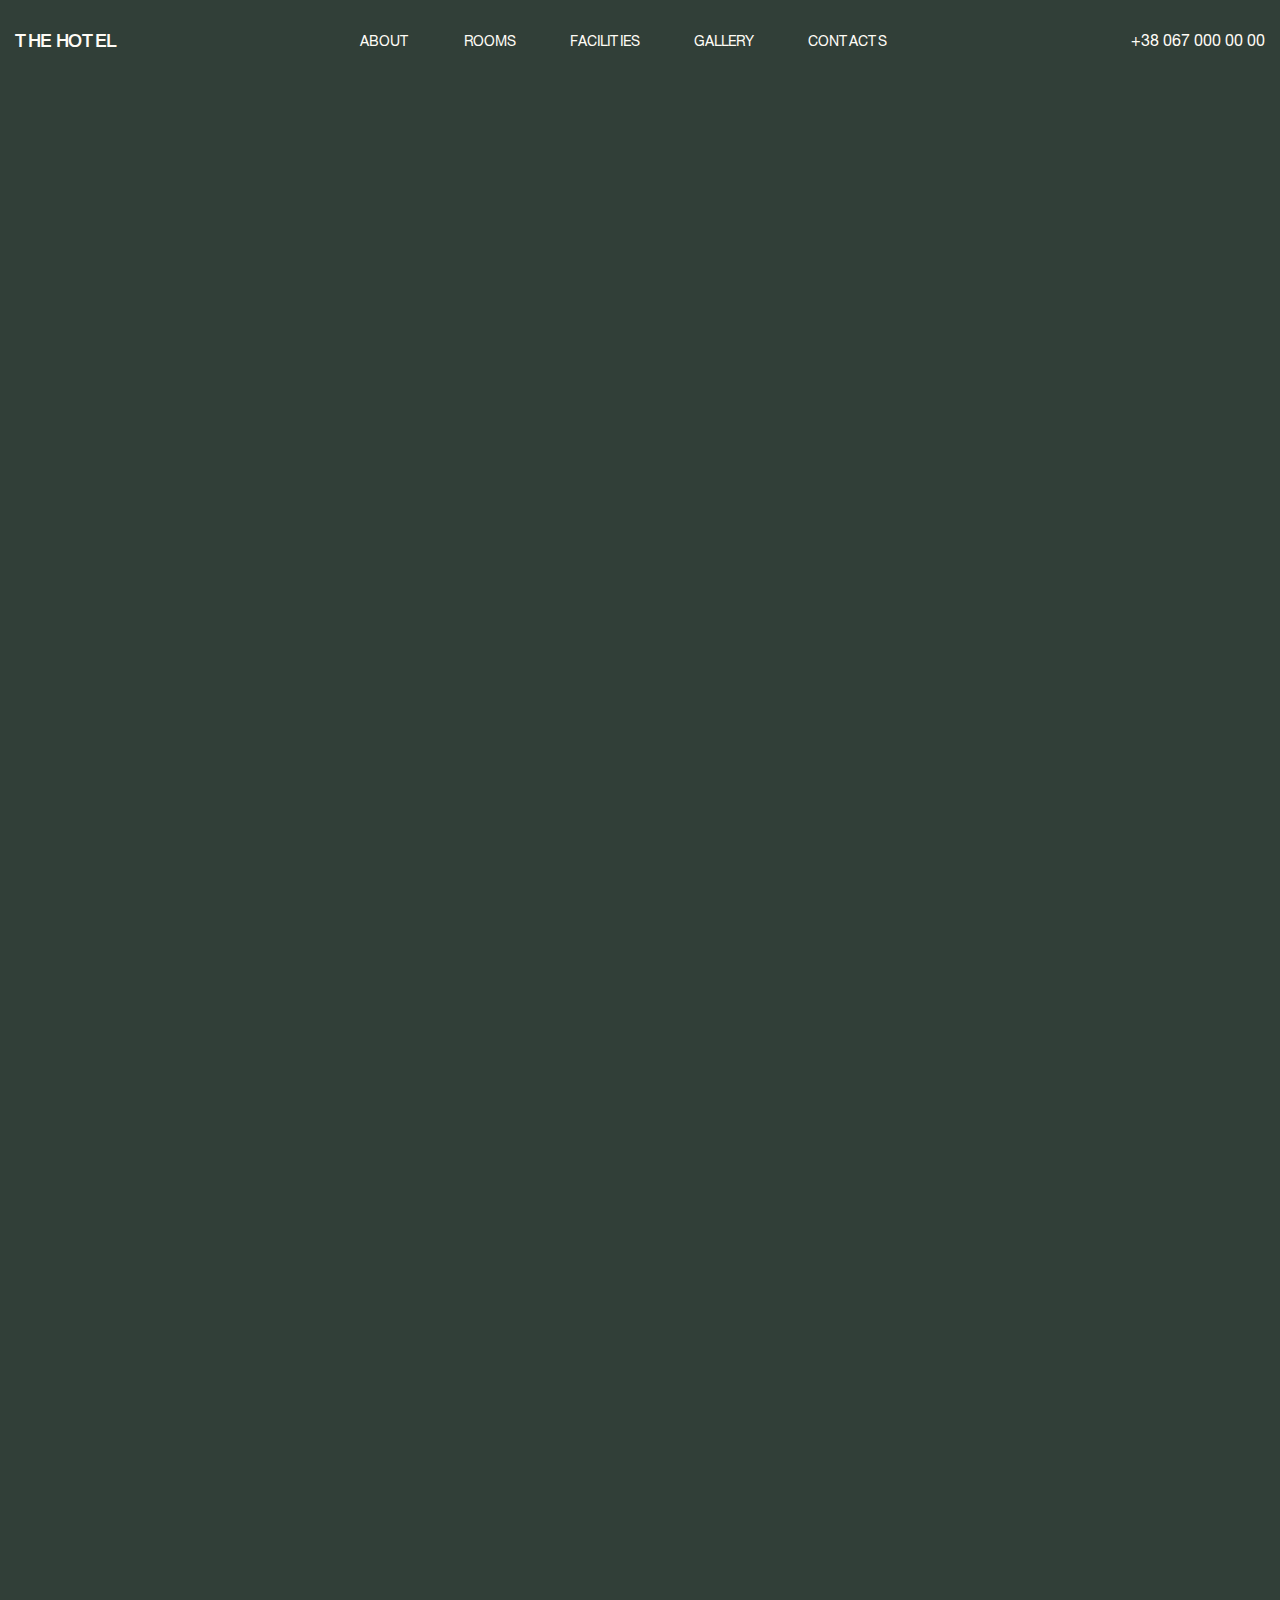
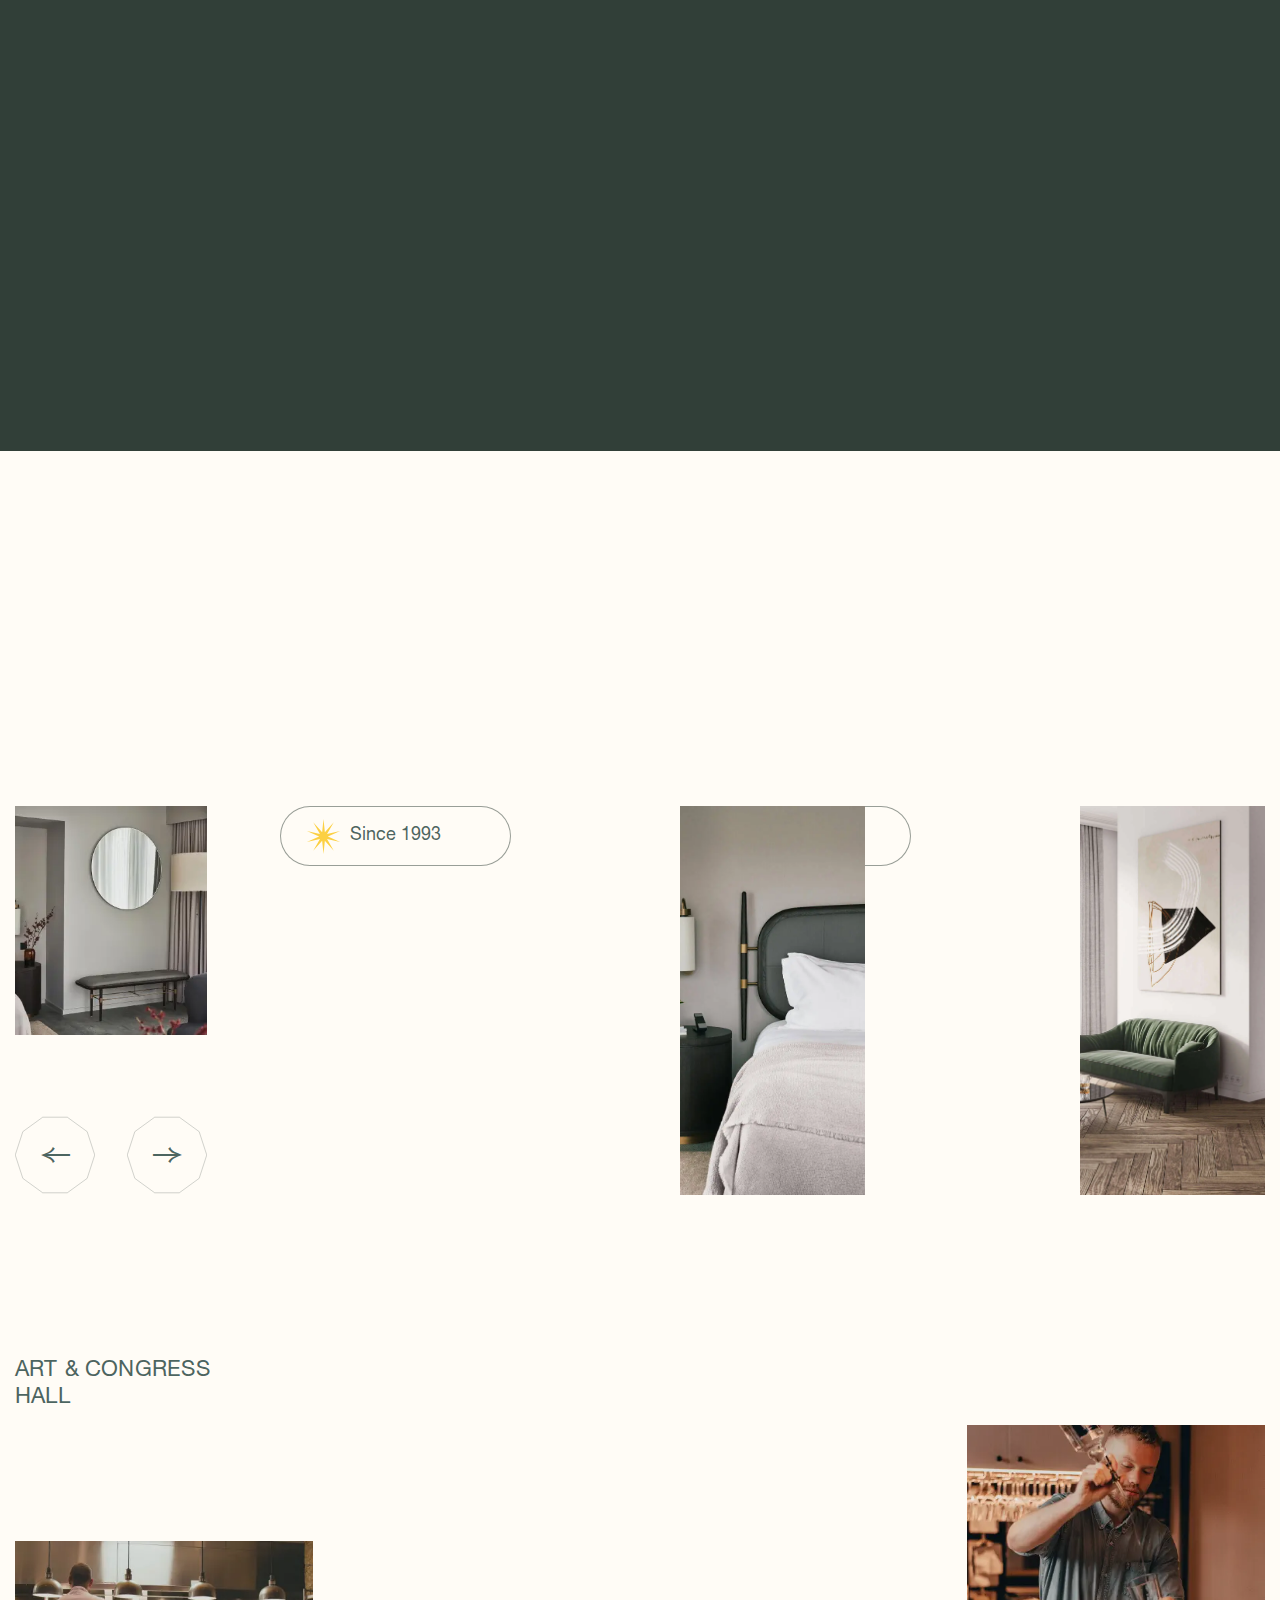
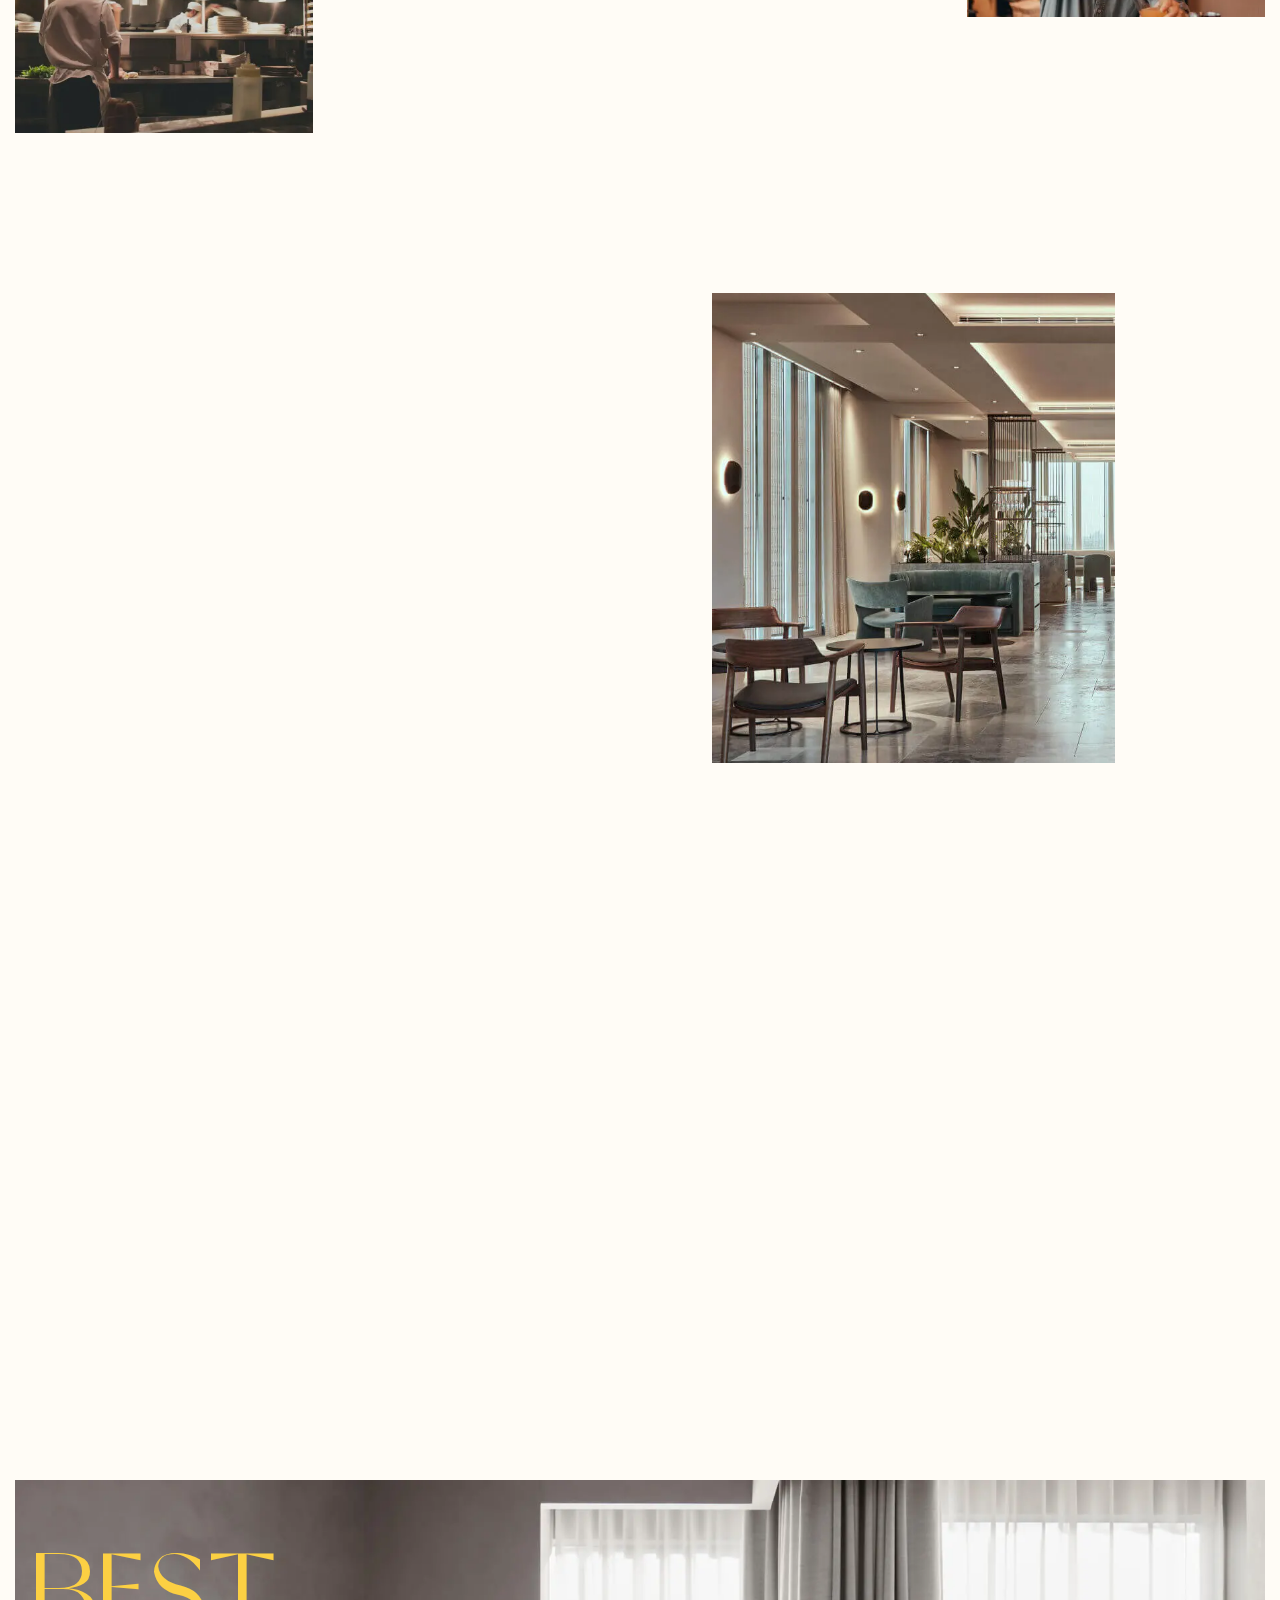
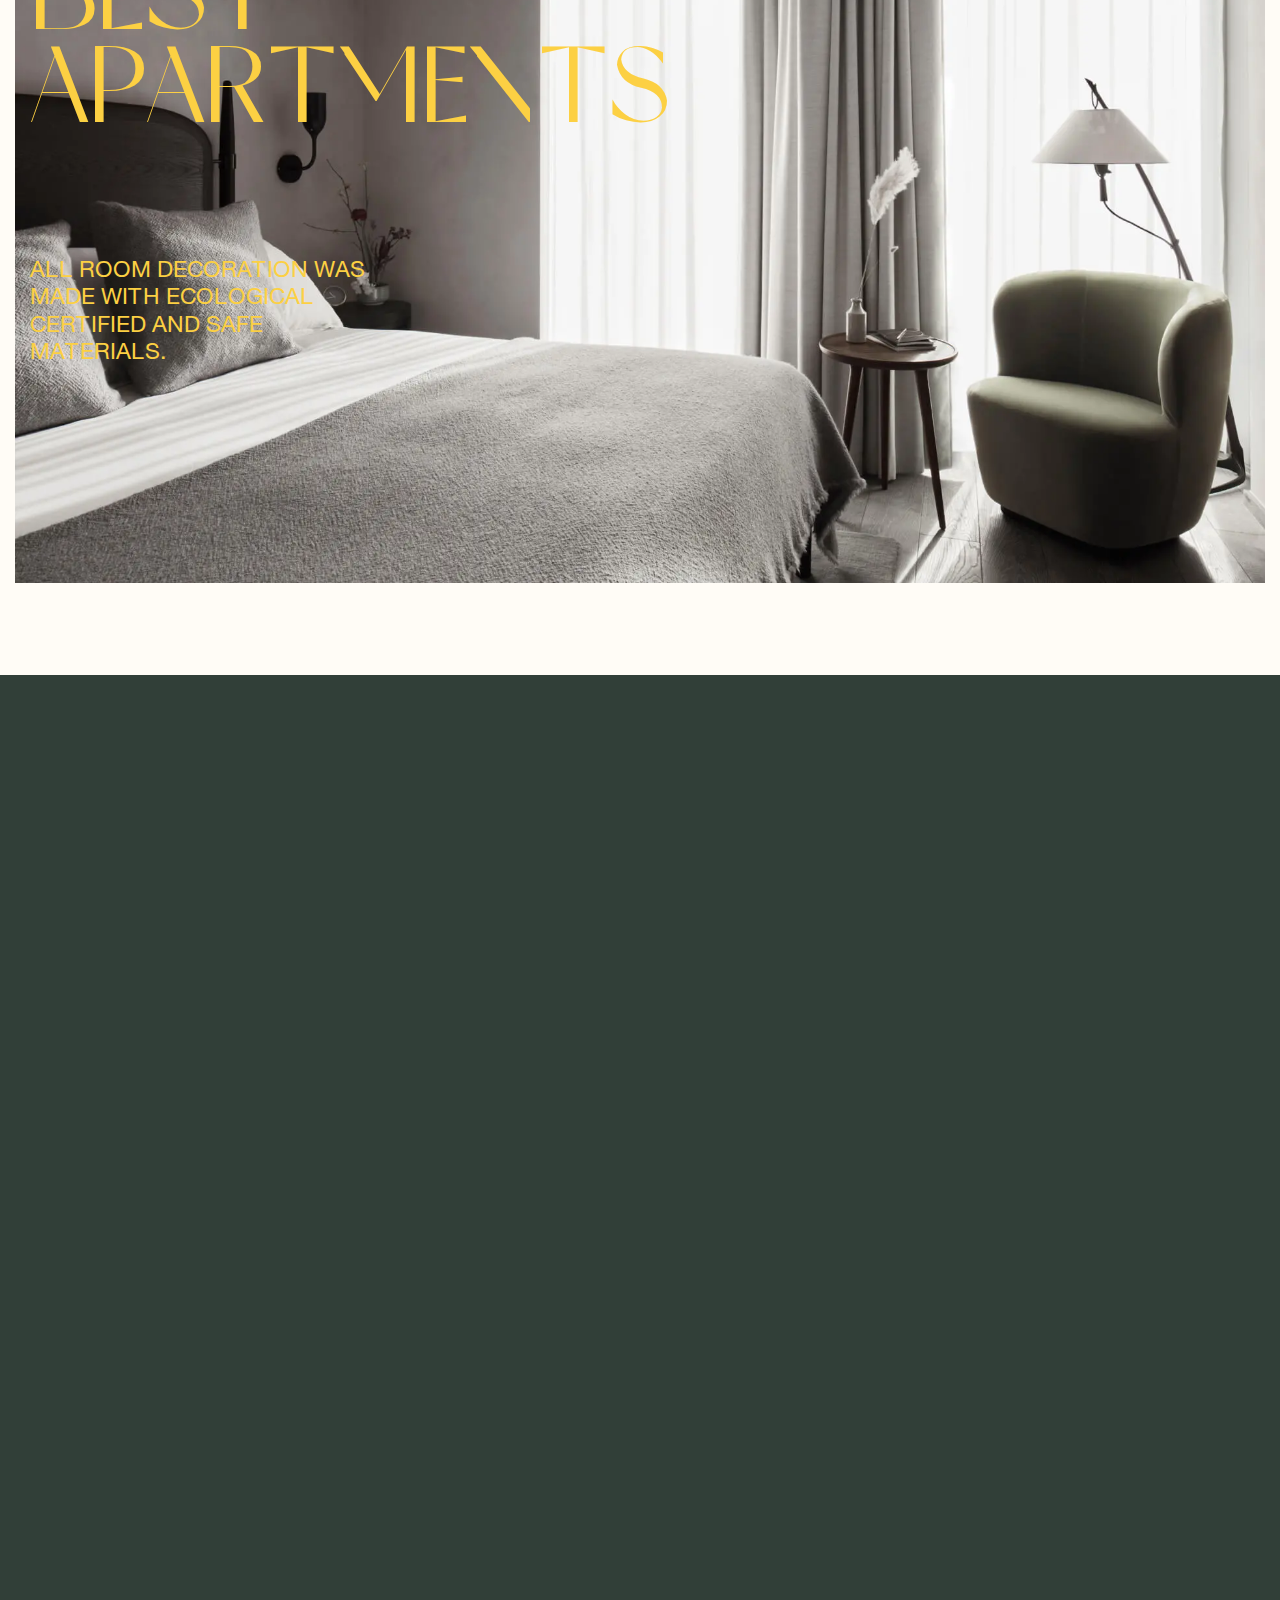
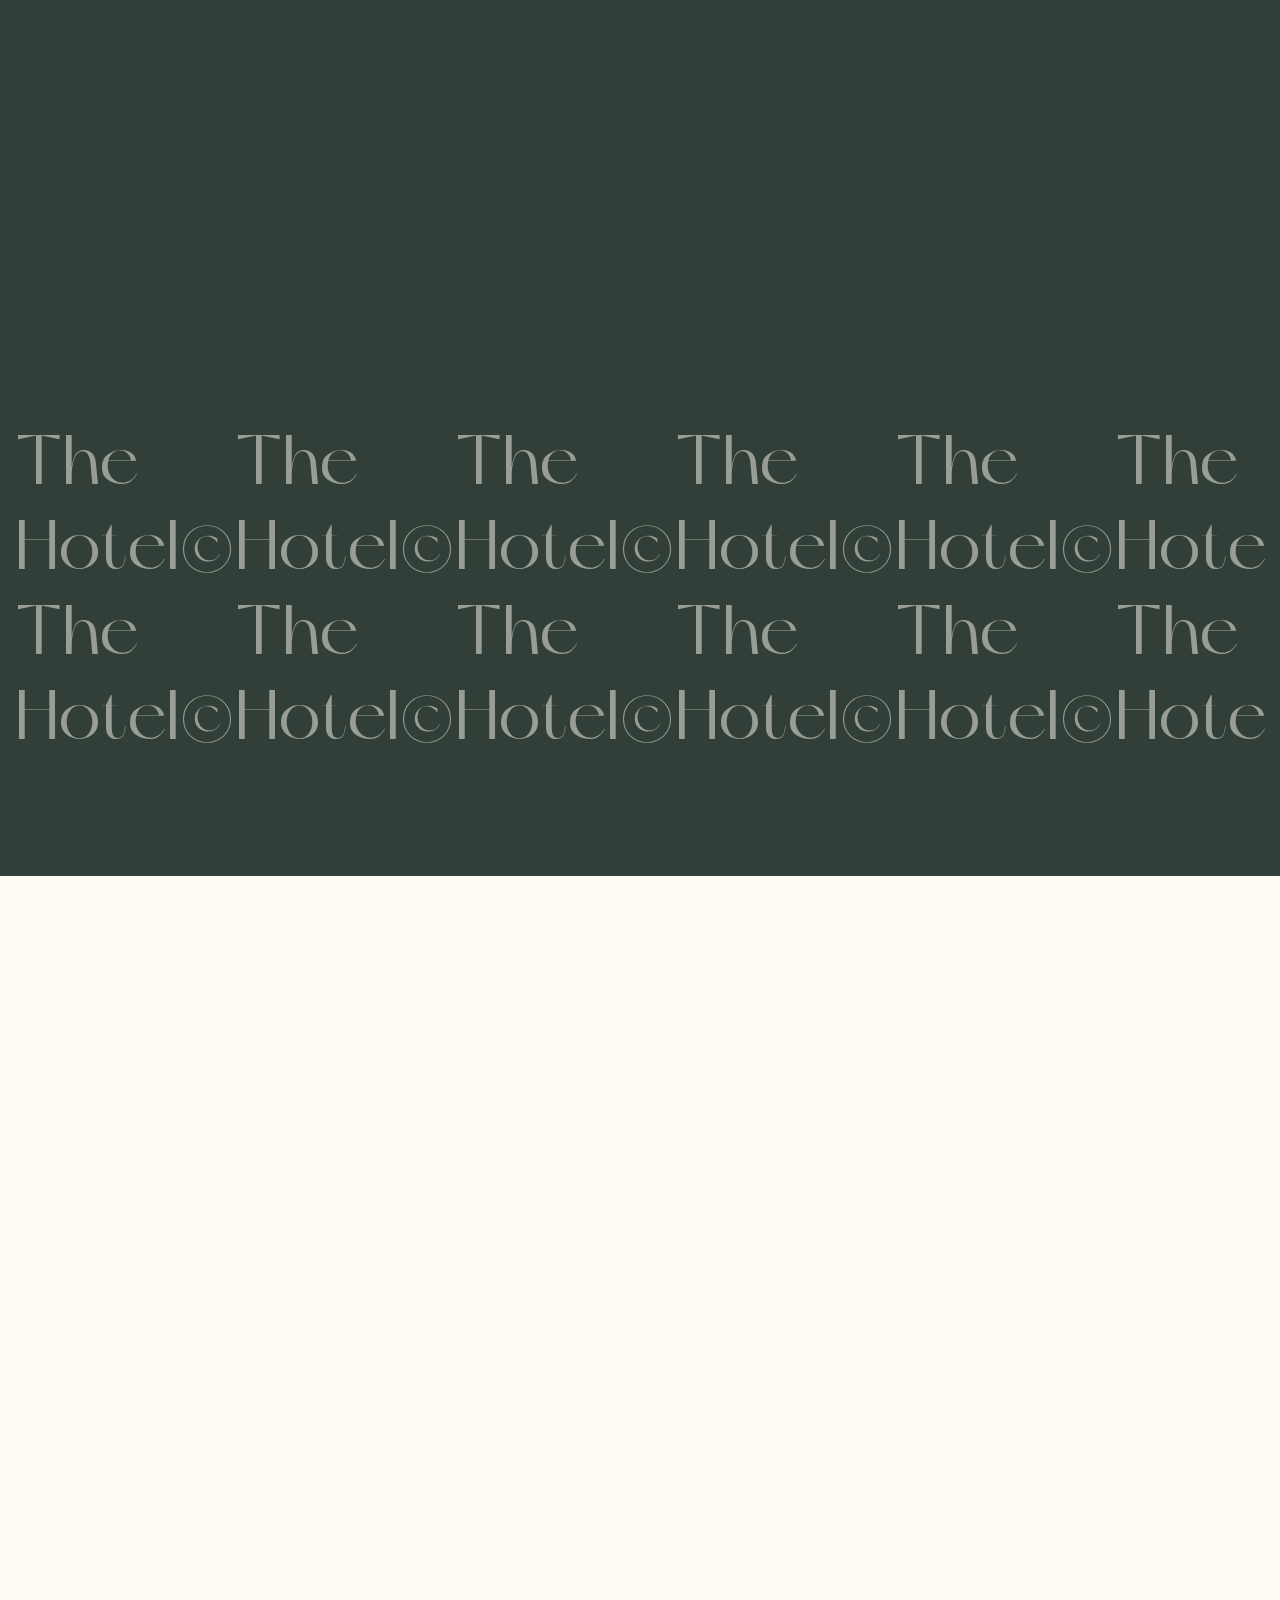
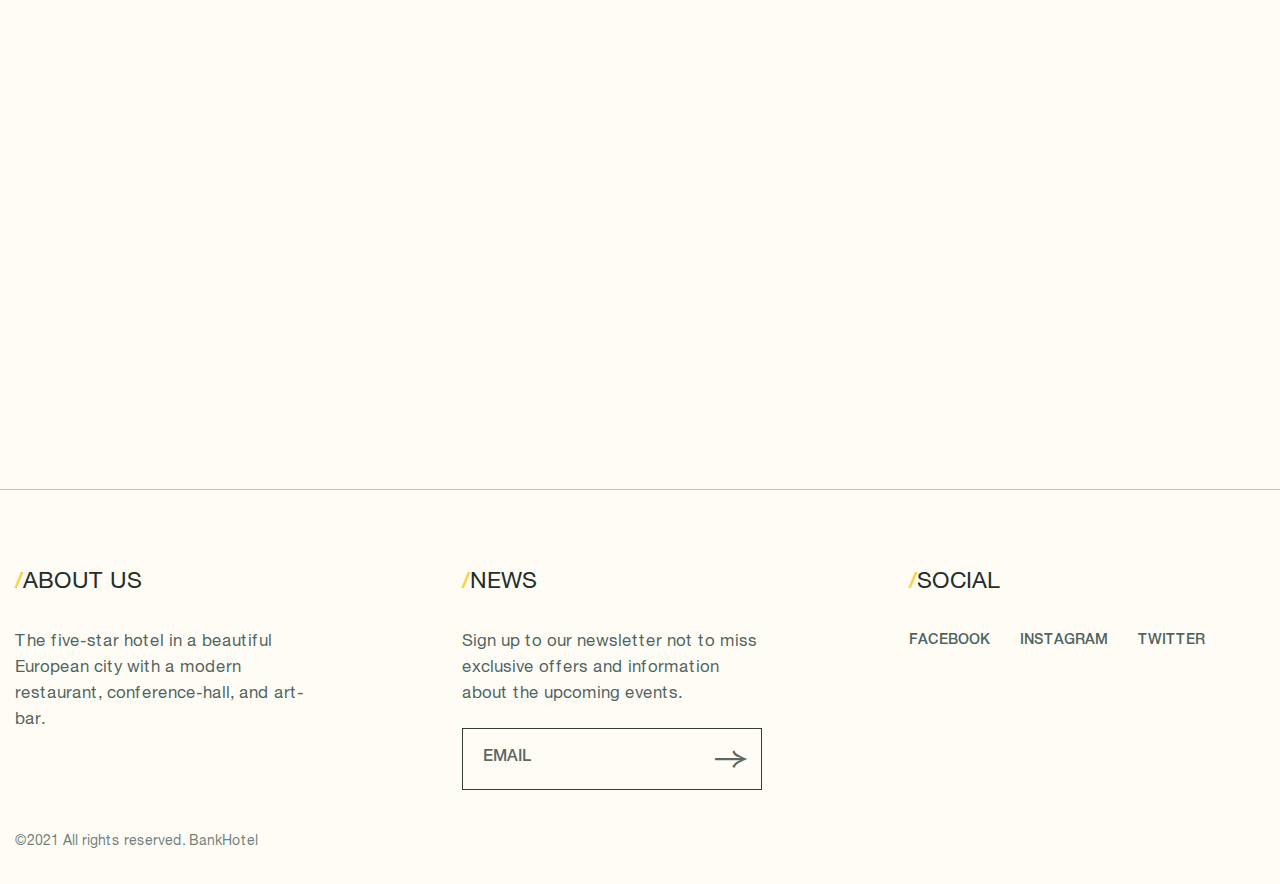
<file: index.html>
<!DOCTYPE html>
<html lang="en">

<head>
	<title>Main page</title>
	<meta charset="UTF-8">
	<meta name="format-detection" content="telephone=no">
	<!-- <style>body{opacity: 0;}</style> -->
	<link rel="stylesheet" href="css/style.min.css?_v=20230824133241">
	<link rel="shortcut icon" href="favicon.ico">
	<!-- <meta name="robots" content="noindex, nofollow"> -->
	<meta name="viewport" content="width=device-width, initial-scale=1.0">
</head>

<body>
	<div class="wrapper">
		<header class="header">
			<div class="header__container">
				<a href="#" class="header__logo">The hotel</a>
				<div class="header__menu menu">
					<nav class="menu__body">
						<ul class="menu__list">
							<li class="menu__item">
								<a data-goto=".about" data-goto-header href="#" class="menu__link">About</a>
							</li>
							<li class="menu__item">
								<a data-goto=".rooms" data-goto-header href="#" class="menu__link">Rooms</a>
							</li>
							<li class="menu__item">
								<a data-goto=".facilities" data-goto-header href="#" class="menu__link">Facilities</a>
							</li>
							<li class="menu__item">
								<a data-goto=".gallery" data-goto-header href="#" class="menu__link">Gallery</a>
							</li>
							<li class="menu__item">
								<a data-goto=".contacts" data-goto-header href="#" class="menu__link">Contacts</a>
							</li>
						</ul>
						<ul class="menu__social social">
							<li class="social__item">
								<a href="#" class="social__link">Facebook</a>
							</li>
							<li class="social__item">
								<a href="#" class="social__link">Instagram</a>
							</li>
							<li class="social__item">
								<a href="#" class="social__link">Twitter</a>
							</li>
						</ul>
					</nav>
				</div>
				<a data-da=".menu__body, 991.92, 1" href="tel:+380670000000" class="header__number">+38 067 000 00 00</a>
				<button aria-label="Button of menu" type="button" class="menu__icon icon-menu"><span></span></button>
			</div>
		</header>
		<main class="page">
			<section class="page__hero hero">
				<div class="hero__container">
					<div class="hero__top top-hero">
						<div class="top-hero__title-block animation animation_down">
							<h1 class="top-hero__title">The <span>Hotel</span></h1>
							<ul class="top-hero__facilities ">
								<li class="top-hero__facility-item">Rooms</li>
								<li class="top-hero__facility-item">Restaurant</li>
								<li class="top-hero__facility-item">Congress hall</li>
								<li class="top-hero__facility-item">Wine bar</li>
							</ul>
						</div>
						<div class="top-hero__content">
							<div class="top-hero__labels animation animation_down">
								<div class="top-hero__year year-block">
									Since 1993
								</div>
								<button aria-label="Scroll to the Book room" data-goto=".hero__image-block" data-goto-header
									type="button" class="top-hero__arrow-down octagon _icon-arrow-down">
									<svg width="70" height="70" viewBox="0 0 192 200" fill="none"
										xmlns="http://www.w3.org/2000/svg">
										<path opacity="0.32"
											d="M37.5305 19.5236L96 0.525732L154.47 19.5236L190.606 69.2608V130.739L154.469 180.476L96 199.474L37.5305 180.476L1.39435 130.739V69.2608L37.5305 19.5236Z"
											stroke="#FFFCF6" />
									</svg>
								</button>
							</div>
							<div data-da=".top-hero__labels, 1200" class="top-hero__text text animation animation_down">
								<p>
									The luxurious hotel in the most beautiful european city with an exclusive restaurant,
									conference-hall, and art-bar.
								</p>
							</div>
						</div>
					</div>
					<div class="hero__image-block animation animation_down anim-no-hide">
						<picture>
							<source srcset="img/homepage/hero/main-image.webp" type="image/webp"><img
								src="img/homepage/hero/main-image.jpg" alt="Photo of the interior">
						</picture>
						<div class="hero__book-block book-block">
							<button data-popup="#book-room" class="book-block__button book-button octagon octagon_solid ">
								<svg width="120" height="120" viewBox="0 0 192 200" fill="none"
									xmlns="http://www.w3.org/2000/svg">
									<path
										d="M96 0L154.779 19.0983L191.106 69.0983V130.902L154.779 180.902L96 200L37.2215 180.902L0.894348 130.902V69.0983L37.2215 19.0983L96 0Z"
										fill="#FCD043" />
								</svg>
								<span class="octagon__text">Book room</span>
							</button>
							<form data-dev data-popup-message="#book-info" action="#" class="book-block__form form-book-room">
								<div class="book-block__item form-book-room__item">
									<input data-datepicker readonly id="1" data-required autocomplete="off" type="text"
										name="form[]" placeholder="Check in" class="book-block__input input input_book check-in1">
								</div>
								<div class="book-block__item form-book-room__item">
									<input data-datepicker readonly id="1" data-required autocomplete="off" type="text"
										name="form[]" placeholder="Check out"
										class="book-block__input input input_book check-out1">
								</div>
								<button type="submit" class="book-block__submit">Book room</button>
							</form>
						</div>
					</div>
					<div class="hero__bottom bottom-hero">
						<div class="bottom-hero__contacts animation animation_down">
							<a href="tel:+380670000000" class="bottom-hero__number">+38 067 000 00 00</a>
							<a data-da=".menu__body, 991.98, 1" href="#" class="bottom-hero__address">8 Danyla Halytskogo,
								Lviv</a>
						</div>
						<div class="bottom-hero__text animation animation_down">Art & Congress hall</div>
					</div>
				</div>
			</section>
			<section id="about" class="page__about about">
				<div class="about__container">
					<div class="about__content">
						<h2 class="about__title title animation animation_down"><span>About</span> <br>Us</h2>
						<div class="about__text-block">
							<div class="about__subtitle animation animation_down">High Quality</div>
							<div class="about__text text animation animation_down">
								<p>
									The five-star Hotel was reopened to visitors in 2016. The building was renovated and
									modernized to meet the expectations of the most demanding guests. We offer luxurious rooms,
									numerous facilities, and exceptional service.
								</p>
							</div>
						</div>
					</div>
					<div class="about__main-image-ibg animation animation_left anim-no-hide">
						<picture>
							<source srcset="img/homepage/about/main-image.webp" type="image/webp"><img
								src="img/homepage/about/main-image.jpg" alt="Image of interior">
						</picture>
					</div>
					<div class="about__image-block animation animation_right anim-no-hide">
						<div class="about__circular-text text-circle text-circular-about">
							<div class="text-circle__text">
								<p>The hotel. Premium rooms</p>
							</div>
							<div class="text-circle__icon">
								<img src="img/homepage/about/icon.svg" alt="Icon">
							</div>
						</div>
						<picture>
							<source srcset="img/homepage/about/small-image.webp" type="image/webp"><img
								src="img/homepage/about/small-image.jpg" alt="Image of interior">
						</picture>
						<button type="button" aria-label="Scroll to the next section" data-goto=".rooms"
							class="about__scroll-down octagon octagon_border">
							<svg width="150" height="150" viewBox="0 0 192 200" fill="none" xmlns="http://www.w3.org/2000/svg">
								<path opacity="0.32"
									d="M37.5305 19.5236L96 0.525732L154.47 19.5236L190.606 69.2608V130.739L154.469 180.476L96 199.474L37.5305 180.476L1.39435 130.739V69.2608L37.5305 19.5236Z"
									stroke="#FFFCF6" />
							</svg>
							<span class="octagon__text _icon-arrow-down">Rooms<br>and<br>apartments</span>
						</button>
					</div>
				</div>
			</section>
			<section id="rooms" class="page__rooms rooms">
				<div class="rooms__container">
					<div class="rooms__top">
						<h2 class="rooms__title title animation animation_left">Rooms & apartments</h2>
						<div class="rooms__text-block animation animation_right">
							<p>All room decoration was made with ecological certified and safe materials.</p>
						</div>
					</div>
					<div class="rooms__body">
						<div class="rooms__nav">
							<div class="rooms__image">
								<picture>
									<source srcset="img/homepage/rooms/small-image.webp" type="image/webp"><img
										src="img/homepage/rooms/small-image.jpg" alt="Image of interior">
								</picture>
							</div>
							<div data-da=".rooms__text-block, 767.98, 0" class="rooms__buttons">
								<button aria-label="Button to previous slide"
									class="rooms__button rooms__button_prev octagon octagon_border octagon_icon _icon-arrow">
									<svg width="80" height="80" viewBox="0 0 170 162" fill="none"
										xmlns="http://www.w3.org/2000/svg">
										<path opacity="0.48"
											d="M16.6589 130.653L0.525728 81L16.6589 31.3473L58.896 0.660245L111.104 0.660243L153.341 31.3473L169.474 81L153.341 130.653L111.104 161.34L58.896 161.34L16.6589 130.653Z"
											stroke="#313F38" />
									</svg>
								</button>
								<button aria-label="Button to next slide"
									class="rooms__button rooms__button_next octagon octagon_border octagon_icon _icon-arrow">
									<svg width="80" height="80" viewBox="0 0 170 162" fill="none"
										xmlns="http://www.w3.org/2000/svg">
										<path opacity="0.48"
											d="M16.6589 130.653L0.525728 81L16.6589 31.3473L58.896 0.660245L111.104 0.660243L153.341 31.3473L169.474 81L153.341 130.653L111.104 161.34L58.896 161.34L16.6589 130.653Z"
											stroke="#313F38" />
									</svg>
								</button>
							</div>
						</div>
						<div class="rooms__slider slider-rooms swiper">
							<div class="slider-rooms__wrapper swiper-wrapper">
								<div class="slider-rooms__slide swiper-slide">
									<div class="slider-rooms__content">
										<div class="slider-rooms__year year-block">
											Since 1993
										</div>
										<div class="slider-rooms__text-block">
											<div class="slider-rooms__title animation animation_down">
												<a class="slider-rooms__title-link title" href="room.html">Superior twin</a>
											</div>
											<div class="slider-rooms__text text text_dark animation animation_down">
												<p>
													The Superior twin is perfect for those who plan to stay long. The spacious and
													bright room is equipped with deluxe Italian furniture and has a beautiful view to
													the historical part of the city. Stylish interior design and comfortable beds
													will make your stay cozy and pleasant.
												</p>
											</div>
										</div>
									</div>
									<a href="room.html" class="slider-rooms__image-block-ibg">
										<picture>
											<source srcset="img/homepage/rooms/superioi-twin-image.webp" type="image/webp"><img
												src="img/homepage/rooms/superioi-twin-image.jpg" alt="Image of Superior Twin room">
										</picture>
										<button data-popup="#book-room"
											class="slider-rooms__button book-button octagon octagon_solid animation animation_down">
											<svg width="120" height="120" viewBox="0 0 192 200" fill="none"
												xmlns="http://www.w3.org/2000/svg">
												<path
													d="M96 0L154.779 19.0983L191.106 69.0983V130.902L154.779 180.902L96 200L37.2215 180.902L0.894348 130.902V69.0983L37.2215 19.0983L96 0Z"
													fill="#FCD043" />
											</svg>
											<span class="octagon__text">Book room</span>
										</button>
									</a>
								</div>
								<div class="slider-rooms__slide swiper-slide">
									<div class="slider-rooms__content">
										<div class="slider-rooms__year year-block">
											Since 1993
										</div>
										<div class="slider-rooms__text-block">
											<div class="slider-rooms__title animation animation_down">
												<a class="slider-rooms__title-link title" href="room.html">Premier</a>
											</div>
											<div class="slider-rooms__text text text_dark animation animation_down">
												<p>
													The Premier consists of two functional zones: a cozy bedroom with Italian
													furniture by B & B Italia, Giorgetti, a pillow menu for choosing the most
													comfortable sleeping option and a living room with a set of soft furniture for
													meeting guests or running business negotiations with partners.
												</p>
											</div>
										</div>
									</div>
									<a href="room.html" class="slider-rooms__image-block-ibg">
										<picture>
											<source srcset="img/homepage/rooms/premier-image.webp" type="image/webp"><img
												src="img/homepage/rooms/premier-image.jpg" alt="Image of Premier room">
										</picture>
										<button data-popup="#book-room"
											class="slider-rooms__button book-button octagon octagon_solid animation animation_down">
											<svg width="120" height="120" viewBox="0 0 192 200" fill="none"
												xmlns="http://www.w3.org/2000/svg">
												<path
													d="M96 0L154.779 19.0983L191.106 69.0983V130.902L154.779 180.902L96 200L37.2215 180.902L0.894348 130.902V69.0983L37.2215 19.0983L96 0Z"
													fill="#FCD043" />
											</svg>
											<span class="octagon__text">Book room</span>
										</button>
									</a>
								</div>
								<div class="slider-rooms__slide swiper-slide">
									<div class="slider-rooms__content">
										<div class="slider-rooms__year year-block">
											Since 1993
										</div>
										<div class="slider-rooms__text-block">
											<div class="slider-rooms__title animation animation_down">
												<a class="slider-rooms__title-link title" href="room.html">Superior twin</a>
											</div>
											<div class="slider-rooms__text text text_dark animation animation_down">
												<p>
													The Superior twin is perfect for those who plan to stay long. The spacious and
													bright room is equipped with deluxe Italian furniture and has a beautiful view to
													the historical part of the city. Stylish interior design and comfortable beds
													will make your stay cozy and pleasant.
												</p>
											</div>
										</div>
									</div>
									<a href="room.html" class="slider-rooms__image-block-ibg">
										<picture>
											<source srcset="img/homepage/rooms/superioi-twin-image.webp" type="image/webp"><img
												src="img/homepage/rooms/superioi-twin-image.jpg" alt="Image of Superior room">
										</picture>
										<button data-popup="#book-room"
											class="slider-rooms__button book-button octagon octagon_solid animation animation_down">
											<svg width="120" height="120" viewBox="0 0 192 200" fill="none"
												xmlns="http://www.w3.org/2000/svg">
												<path
													d="M96 0L154.779 19.0983L191.106 69.0983V130.902L154.779 180.902L96 200L37.2215 180.902L0.894348 130.902V69.0983L37.2215 19.0983L96 0Z"
													fill="#FCD043" />
											</svg>
											<span class="octagon__text">Book room</span>
										</button>
									</a>
								</div>
							</div>
						</div>
					</div>
				</div>
			</section>
			<section id="facilities" class="page__facilities facilities">
				<div class="facilities__container">
					<div class="facilities__about about-facilities">
						<div data-da=".about-facilities__content, 767.98, 1"
							class="about-facilities__image-block about-facilities__image-block_1">
							<div data-da=".about-facilities__image-block_2, 991.98" class="about-facilities__label">Art &
								congress hall</div>
							<picture>
								<source srcset="img/homepage/facilities/facility-1.webp" type="image/webp"><img
									src="img/homepage/facilities/facility-1.jpg" alt="Image of kitchen">
							</picture>
						</div>
						<div class="about-facilities__content">
							<h2 class="about-facilities__title title animation">
								<span>Our</span>
								<span>Faci</span>
								<span><img src="img/homepage/facilities/star.svg" alt="Icon Star">
									lities
								</span>
							</h2>
							<div class="about-facilities__text text text_dark animation animation_down">
								<p>
									The Hotel offers you a wide range of additional services and facilities. Visit our restaurant
									to try exclusive meals, book a conference hall to organize a business meeting, or relax in
									the art-bar.
								</p>
							</div>
						</div>
						<div class="about-facilities__image-block about-facilities__image-block_2">
							<div class="about-facilities__circular-text text-circle">
								<div class="text-circle__text">
									<p>
										The hotel. Premium rooms
									</p>
								</div>
							</div>
							<picture>
								<source srcset="img/homepage/facilities/facility-2.webp" type="image/webp"><img
									src="img/homepage/facilities/facility-2.jpg" alt="Image of bar">
							</picture>
						</div>
					</div>
					<div class="facilities__items">
						<div class="facilities__item item-facility-big">
							<div class="item-facility-big__content">
								<div class="item-facility-big__number animation animation_down">
									01
								</div>
								<div class="item-facility-big__text-block">
									<h3 class="item-facility-big__title animation animation_down">
										<a href="facility.html" class="item-facility-big__title-link title title_small">"Safe"
											<br>
											restaurant</a>
									</h3>
									<div class="item-facility-big__text text text_dark animation animation_down">
										<p>
											The hotel’s exclusive infrastructure is complemented by the unique atmosphere of the
											Safe Restaurant. Author’s menu, extensive wine card, and live music will set you for
											the correct mood.
										</p>
									</div>
								</div>
							</div>
							<a href="facility.html" class="item-facility-big__image-ibg">
								<picture>
									<source srcset="img/homepage/facilities/restaurant.webp" type="image/webp"><img
										src="img/homepage/facilities/restaurant.jpg" alt="Image of restaurant">
								</picture>
							</a>
						</div>
						<div class="facilities__item item-facility item-facility_2 animation animation_down">
							<a href="facility.html" class="item-facility__image-ibg">
								<picture>
									<source srcset="img/homepage/facilities/hall.webp" type="image/webp"><img
										src="img/homepage/facilities/hall.jpg" alt="Image of conference hall">
								</picture>
							</a>
							<div class="item-facility__content">
								<div data-da=".item-facility_2, 767.98, 0" class="item-facility__number">02</div>
								<h3 class="item-facility__title">
									<a href="facility.html" class="item-facility__title-link title title_small">Conference
										hall</a>
								</h3>
							</div>
							<a aria-label="Link to page about Conference hall" href="facility.html"
								class="item-facility__link _icon-arrow"></a>
						</div>
						<div class="facilities__item item-facility item-facility_3 animation animation_down">
							<a href="facility.html" class="item-facility__image-ibg">
								<picture>
									<source srcset="img/homepage/facilities/bar.webp" type="image/webp"><img
										src="img/homepage/facilities/bar.jpg" alt="Image of conference hall">
								</picture>
							</a>
							<div class="item-facility__content">
								<div data-da=".item-facility_3, 767.98, 0" class="item-facility__number">03</div>
								<h3 class="item-facility__title">
									<a href="facility.html" class="item-facility__title-link title title_small">Wine Bar
										“Reserve”</a>
								</h3>
							</div>
							<a aria-label="Link to page about Wine bar" href="facility.html"
								class="item-facility__link _icon-arrow"></a>
						</div>
					</div>
				</div>
			</section>
			<section class="page__best best">
				<div class="best__container">
					<picture>
						<source srcset="img/homepage/best/bg-image.webp" type="image/webp"><img
							src="img/homepage/best/bg-image.jpg" alt="Image of interior" class="best__image">
					</picture>
					<div class="best__body body-best">
						<h2 class="body-best__title title">Best apartments</h2>
						<div class="body-best__text">
							All room decoration was made with ecological certified and safe materials.
						</div>
					</div>
				</div>
			</section>
			<section id="gallery" class="page__gallery gallery">
				<div class="gallery__container">
					<div class="gallery__body">
						<div class="gallery__circular-text text-circle animation animation_down">
							<div class="text-circle__icon">
								<img src="img/homepage/about/icon.svg" alt="Icon">
							</div>
							<div class="text-circle__text">
								<p>The hotel. Premium rooms</p>
							</div>
						</div>
						<h2 class="gallery__title title animation animation_down">Our gallery</h2>
						<div class="gallery__text text animation animation_down">
							<p>
								Explore our spacious rooms with the gorgeous view to the historical part of the city. Each room
								has an exclusive interior design decorated with modern art pieces that will make your stay
								unforgettable.
							</p>
						</div>
						<div class="gallery__image-main animation animation_down anim-no-hide">
							<picture>
								<source srcset="img/homepage/gallery/main-image.webp" type="image/webp"><img
									src="img/homepage/gallery/main-image.jpg" alt="Main image of interior">
							</picture>
						</div>
						<div class="gallery__label animation animation_down anim-no-hide">
							<img src="img/homepage/gallery/octagon.svg" alt="Icon">
							<p>It is our pleasure to meet your most unrealistic expectations.</p>
						</div>
						<div class="gallery__image-small gallery__image-small_1 animation animation_down anim-no-hide">
							<picture>
								<source srcset="img/homepage/gallery/01.webp" type="image/webp"><img
									src="img/homepage/gallery/01.jpg" alt="Image of interior">
							</picture>
						</div>
						<div class="gallery__image-small gallery__image-small_2 animation animation_down anim-no-hide">
							<picture>
								<source srcset="img/homepage/gallery/02.webp" type="image/webp"><img
									src="img/homepage/gallery/02.jpg" alt="Image of interior">
							</picture>
						</div>
						<div class="gallery__image-small gallery__image-small_3 animation animation_down anim-no-hide">
							<picture>
								<source srcset="img/homepage/gallery/03.webp" type="image/webp"><img
									src="img/homepage/gallery/03.jpg" alt="Image of interior">
							</picture>
						</div>
						<div class="gallery__image-small gallery__image-small_4 animation animation_down anim-no-hide">
							<picture>
								<source srcset="img/homepage/gallery/04.webp" type="image/webp"><img
									src="img/homepage/gallery/04.jpg" alt="Image of interior">
							</picture>
						</div>
					</div>
					<div class="gallery__line">
						<div class="gallery__slider swiper gallery__slider_1">
							<div class="gallery__wrapper swiper-wrapper">
								<div class="gallery__slide swiper-slide">The Hotel©</div>
								<div class="gallery__slide swiper-slide">The Hotel©</div>
								<div class="gallery__slide swiper-slide">The Hotel©</div>
								<div class="gallery__slide swiper-slide">The Hotel©</div>
								<div class="gallery__slide swiper-slide">The Hotel©</div>
								<div class="gallery__slide swiper-slide">The Hotel©</div>
								<div class="gallery__slide swiper-slide">The Hotel©</div>
								<div class="gallery__slide swiper-slide">The Hotel©</div>
							</div>
						</div>
						<div class="gallery__slider swiper gallery__slider_2">
							<div class="gallery__wrapper swiper-wrapper">
								<div class="gallery__slide swiper-slide">The Hotel©</div>
								<div class="gallery__slide swiper-slide">The Hotel©</div>
								<div class="gallery__slide swiper-slide">The Hotel©</div>
								<div class="gallery__slide swiper-slide">The Hotel©</div>
								<div class="gallery__slide swiper-slide">The Hotel©</div>
								<div class="gallery__slide swiper-slide">The Hotel©</div>
								<div class="gallery__slide swiper-slide">The Hotel©</div>
								<div class="gallery__slide swiper-slide">The Hotel©</div>
							</div>
						</div>
					</div>
				</div>
			</section>
			<section class="page__contacts contacts">
				<div class="contacts__container">
					<div class="contacts__top">
						<a href="tel:+380670000000" class="contacts__number animation animation_left">+38 067 000 00 00</a>
						<a href="#" class="contacts__address animation animation_right">8 Danyla Halytskogo,
							Lviv</a>
					</div>
					<div class="contacts__body">
						<h2 class="contacts__title-block title title_big animation anim-no-hide">
							<span>Get in <img src="img/homepage/contact/star.svg" alt="Icon Star"></span>
							<span>Touch</span>
						</h2>
						<picture>
							<source srcset="img/homepage/contact/image.webp" type="image/webp"><img
								src="img/homepage/contact/image.jpg" alt="Image of furniture"
								class="contacts__image-small animation animation_right anim-no-hide">
						</picture>
					</div>
					<div class="contacts__form-block animation animation_down">
						<button data-popup="#book-room" class="contacts__button book-button octagon octagon_solid">
							<svg width="120" height="120" viewBox="0 0 192 200" fill="none" xmlns="http://www.w3.org/2000/svg">
								<path
									d="M96 0L154.779 19.0983L191.106 69.0983V130.902L154.779 180.902L96 200L37.2215 180.902L0.894348 130.902V69.0983L37.2215 19.0983L96 0Z"
									fill="#FCD043" />
							</svg>
							<div class="octagon__text">Book room</div>
						</button>
						<form data-dev data-popup-message="#book-info" action="#" class="contacts__form form-book-room">
							<div class="contacts__item form-book-room__item">
								<input data-datepicker readonly id="3" data-required autocomplete="off" name="form[check-out]"
									placeholder="Check in" class="contacts__input input check-in3">
							</div>
							<div class="contacts__item form-book-room__item">
								<input data-datepicker readonly id="3" data-required autocomplete="off" name="form[check-out]"
									placeholder="Check out" class="contacts__input input check-out3">
							</div>
							<button type="submit" class="contacts__submit rectangle rectangle_dark">Book room</button>
						</form>
					</div>
				</div>
			</section>
		</main>
		<footer class="page__footer footer">
			<div class="footer__container">
				<div class="footer__top">
					<div class="footer__column footer__column_about">
						<div class="footer__title">About us</div>
						<div class="footer__text text text_dark">
							<p>
								The five-star hotel in a beautiful European city with a modern restaurant, conference-hall, and
								art-bar.
							</p>
						</div>
					</div>
					<div class="footer__column">
						<div class="footer__title">News</div>
						<div class="footer__text text text_dark">
							<p>
								Sign up to our newsletter not to miss exclusive offers and information about the upcoming
								events.
							</p>
						</div>
						<form data-dev data-popup-message="#news" action="#" class="footer__news-form">
							<input data-required="email" autocomplete="off" type="text" name="form[]" placeholder="Email"
								class="footer__input input">
							<button aria-label="Subscribe to the newsletter" type="submit"
								class="footer__submit _icon-arrow"></button>
						</form>
					</div>
					<div class="footer__column">
						<div class="footer__title">Social</div>
						<ul class="footer__social social">
							<li class="social__item">
								<a href="#" class="social__link">Facebook</a>
							</li>
							<li class="social__item">
								<a href="#" class="social__link">Instagram</a>
							</li>
							<li class="social__item">
								<a href="#" class="social__link">Twitter</a>
							</li>
						</ul>
					</div>
				</div>
				<div class="footer__bottom">
					<div class="footer__copy">©2021 All rights reserved. BankHotel</div>
				</div>
			</div>
		</footer>
	</div>

	<style>
		.lock body {
			overflow: hidden;
			touch-action: none;
			overscroll-behavior: none;
		}

		.loading body {
			opacity: 0;
			visibility: hidden;
		}

		.loaded body {
			transition: opacity 1s ease 0s;
			opacity: 1;
			visibility: visible;
		}
	</style>
	<div id="fls-preloader">

		<style>
			* {
				padding: 0px;
				margin: 0px;
				border: 0px;
			}

			*,
			*:before,
			*:after {
				box-sizing: border-box;
			}

			html {
				overflow: hidden;
				touch-action: none;
				overscroll-behavior: none;
			}

			.fls-preloader {
				pointer-events: none;
				z-index: -1;
				position: fixed;
				width: 100%;
				height: 100%;
				top: 0;
				left: 0;
				display: flex;
				justify-content: center;
				align-items: center;
				background-color: var(--bg-primary);
			}

			.fls-preloader__body {
				padding: 0.93rem;
				max-width: 30rem;
				display: flex;
				flex-direction: column;
			}

			.fls-preloader__icon {
				width: 18.75rem;
				height: 18.75rem;
				animation-name: circularText;
				animation-duration: 1s;
			}

			@media(max-width:87.5rem) {
				.fls-preloader__icon {
					width: 13.75rem;
					height: 13.75rem;
				}
			}

			@media(max-width:47.9988rem) {
				.fls-preloader__icon {
					width: 8.75rem;
					height: 8.75rem;
				}
			}

			@media(max-width:21.875rem) {
				.fls-preloader__icon {
					width: 5.75rem;
					height: 5.75rem;
				}
			}
		</style>

		<script>
			function preloader() {
				const preloaderContainer = document.querySelector('#fls-preloader');
				const preloaderTemplate = `
					<div class="fls-preloader">
						<div class="fls-preloader__body">
						<img class="fls-preloader__icon" src="img/homepage/about/icon.svg">
						</div>
					</div>`;

				document.querySelector('html').insertAdjacentHTML("beforeend", preloaderTemplate);
				const preloader = document.querySelector('.fls-preloader');
				const htmlDocument = document.documentElement;

				htmlDocument.classList.add('loading');
				htmlDocument.classList.add('lock');

				window.addEventListener('load', addLoadedClass);

				function addLoadedClass() {
					htmlDocument.classList.add('loaded');
					htmlDocument.classList.remove('lock');
					htmlDocument.classList.remove('loading');

					preloaderContainer.classList.add('fls-preloader--loaded');

					setTimeout(() => {
						preloader.remove();
						preloaderContainer.remove();
					}, 400);
				}
			}
			preloader();
		</script>
	</div>
	<!-- book-room -->
	<div id="book-room" aria-hidden="true" class="popup book-room__popup">
		<div class="popup__wrapper">
			<div class="popup__content">
				<div class="popup__top">
					<button data-close type="button" class="popup__close _icon-close"></button>
				</div>
				<div class="book-room__body">
					<div class="book-room__title title title_small">Book room</div>
					<form data-dev data-popup-message="#book-info" action="#" class="book-room__form form-book-room">
						<div class="book-room__item form-book-room__item">
							<input data-datepicker readonly id="2" data-required autocomplete="off" name="form[]"
								placeholder="Check in" class="book-room__input input check-in2">
						</div>
						<div class="book-room__item form-book-room__item">
							<input data-datepicker readonly id="2" data-required autocomplete="off" name="form[]"
								placeholder="Check out" class="book-room__input input check-out2">
						</div>
						<button type="submit" class="book-room__submit">Next</button>
					</form>
				</div>
			</div>
		</div>
	</div>

	<!-- book-info -->
	<div id="book-info" aria-hidden="true" class="book-info__popup popup">
		<div class="popup__wrapper">
			<div class="popup__content book-info__content">
				<div class="popup__top">
					<button data-close type="button" class="popup__close _icon-close"></button>
				</div>
				<div class="book-info__body">
					<div class="book-info__title book-confirm__title">Your personal information</div>
					<form data-dev data-popup-message="#book-confirm" action="#" class="book-info__form">
						<input data-required autocomplete="off" type="text" name="form[]" placeholder="Your full name..."
							class="book-info__input input">
						<input data-required="email" autocomplete="off" type="text" name="form[]" placeholder="Your email..."
							class="book-info__input input">
						<input data-required autocomplete="off" type="tel" name="form[]" placeholder="Phone number..."
							class="book-info__input input">
						<button type="submit" class="book-confirm__button book-info__button">Send</button>
					</form>
				</div>
			</div>
		</div>
	</div>

	<!-- book-confirm -->
	<div id="book-confirm" aria-hidden="true" class="book-confirm__popup popup">
		<div class="popup__wrapper">
			<div class="popup__content book-confirm__content">
				<div class="popup__top">
					<button data-close type="button" class="popup__close _icon-close"></button>
				</div>
				<div class="book-confirm__body">
					<div class="book-confirm__title">We'll contact you ASAP</div>
					<div class="book-confirm__text text text_dark">Your details were sent to our operator who will contact
						you ASAP.</div>
					<button data-close type="button" class="book-confirm__button">Ok</button>
				</div>
			</div>
		</div>
	</div>

	<!-- news -->
	<div id="news" aria-hidden="true" class="news__popup popup book-confirm">
		<div class="popup__wrapper">
			<div class="popup__content book-confirm__content">
				<div class="popup__top">
					<button data-close type="button" class="popup__close _icon-close"></button>
				</div>
				<div class="book-confirm__body">
					<div class="book-confirm__title">Thank you for subscribing!</div>
					<div class="book-confirm__text text text_dark">From now on, you’ll be the first to know about our news.
					</div>
				</div>
			</div>
		</div>
	</div>

	<script src="js/app.min.js?_v=20230824133241"></script>

</body>

</html>
</file>
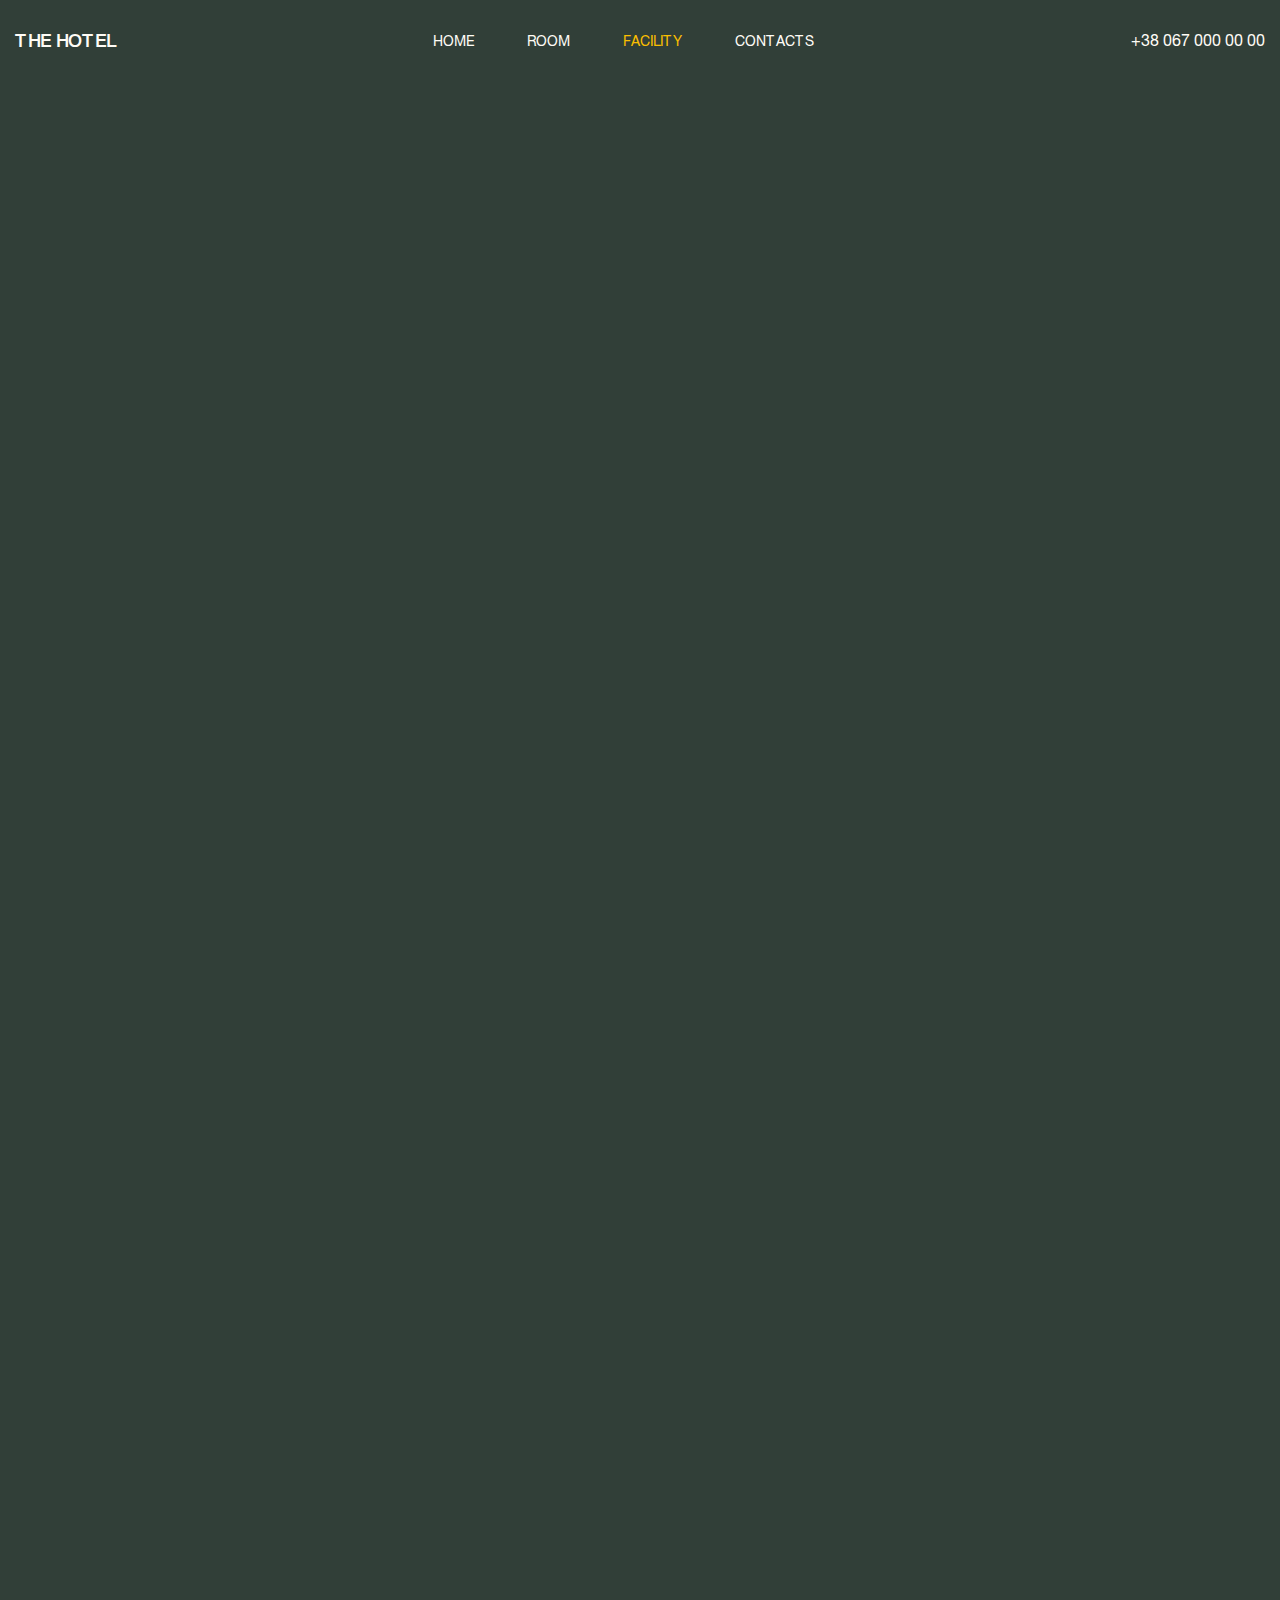
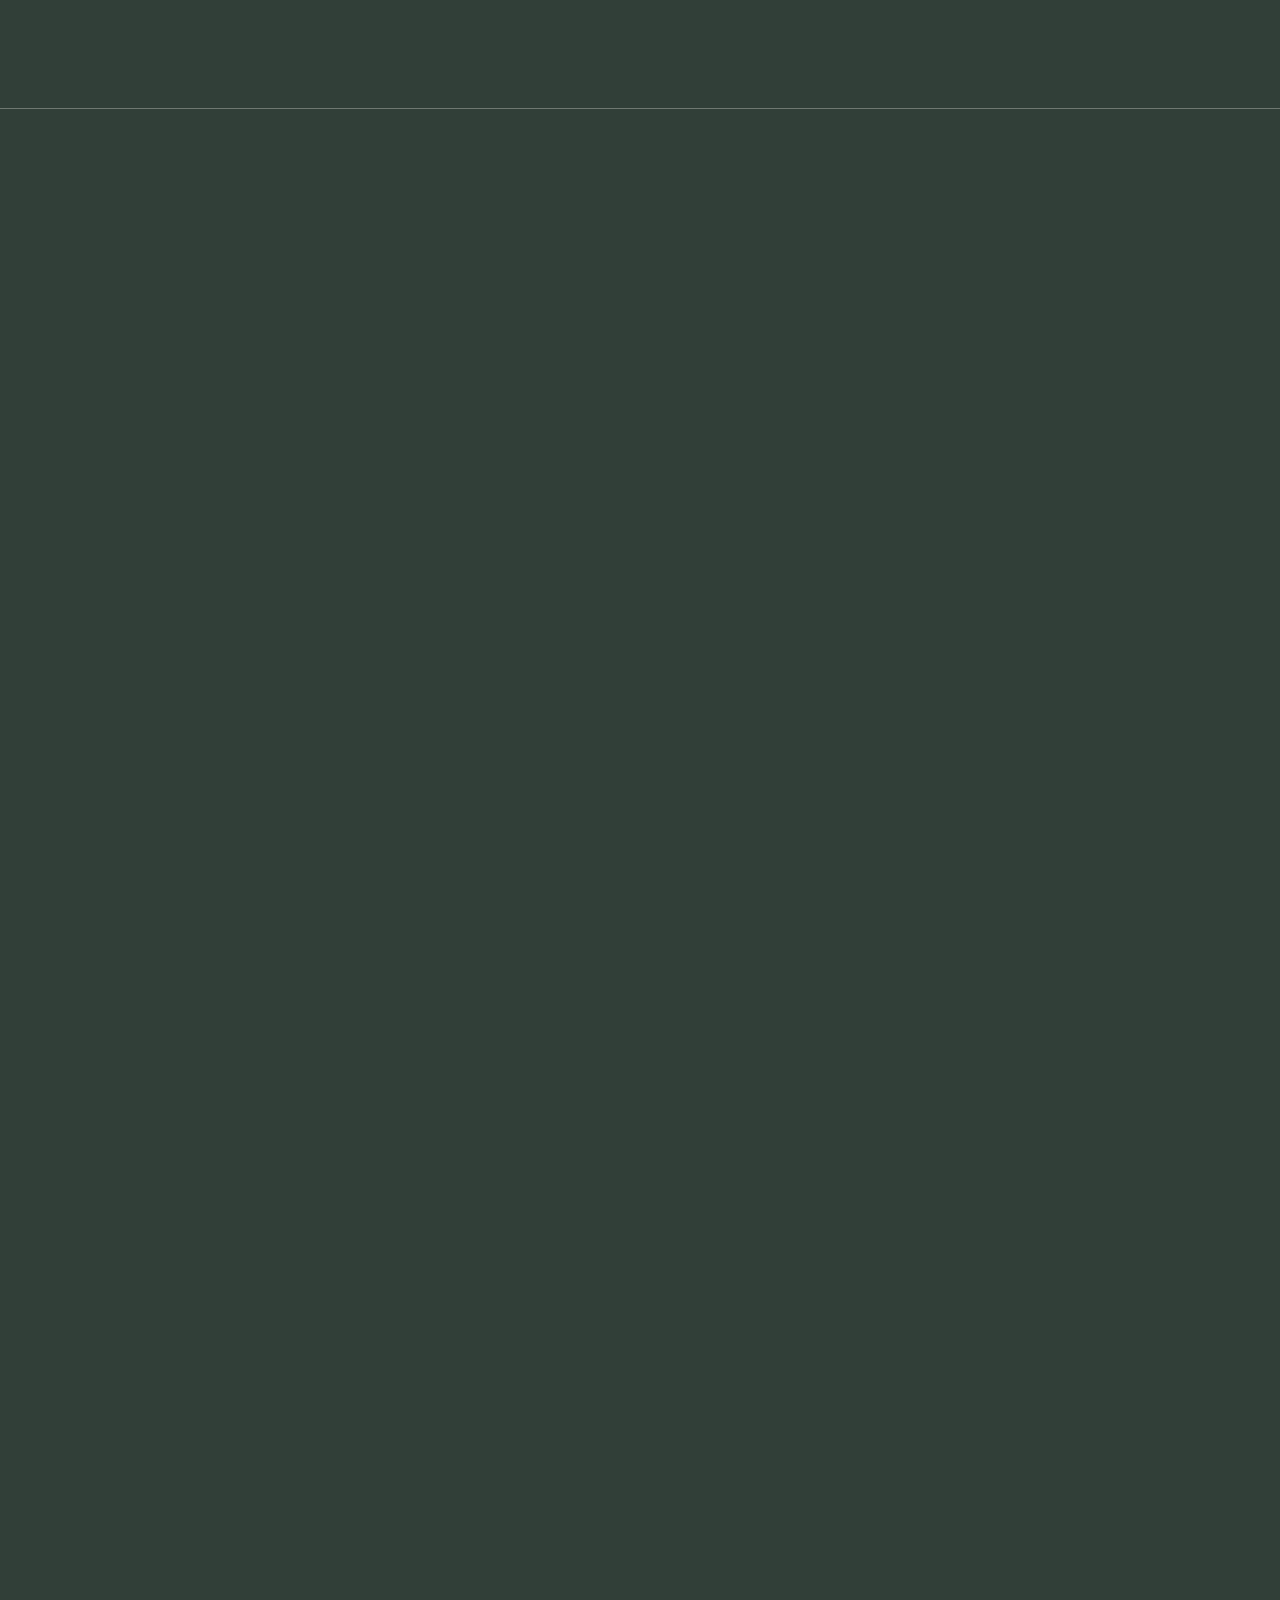
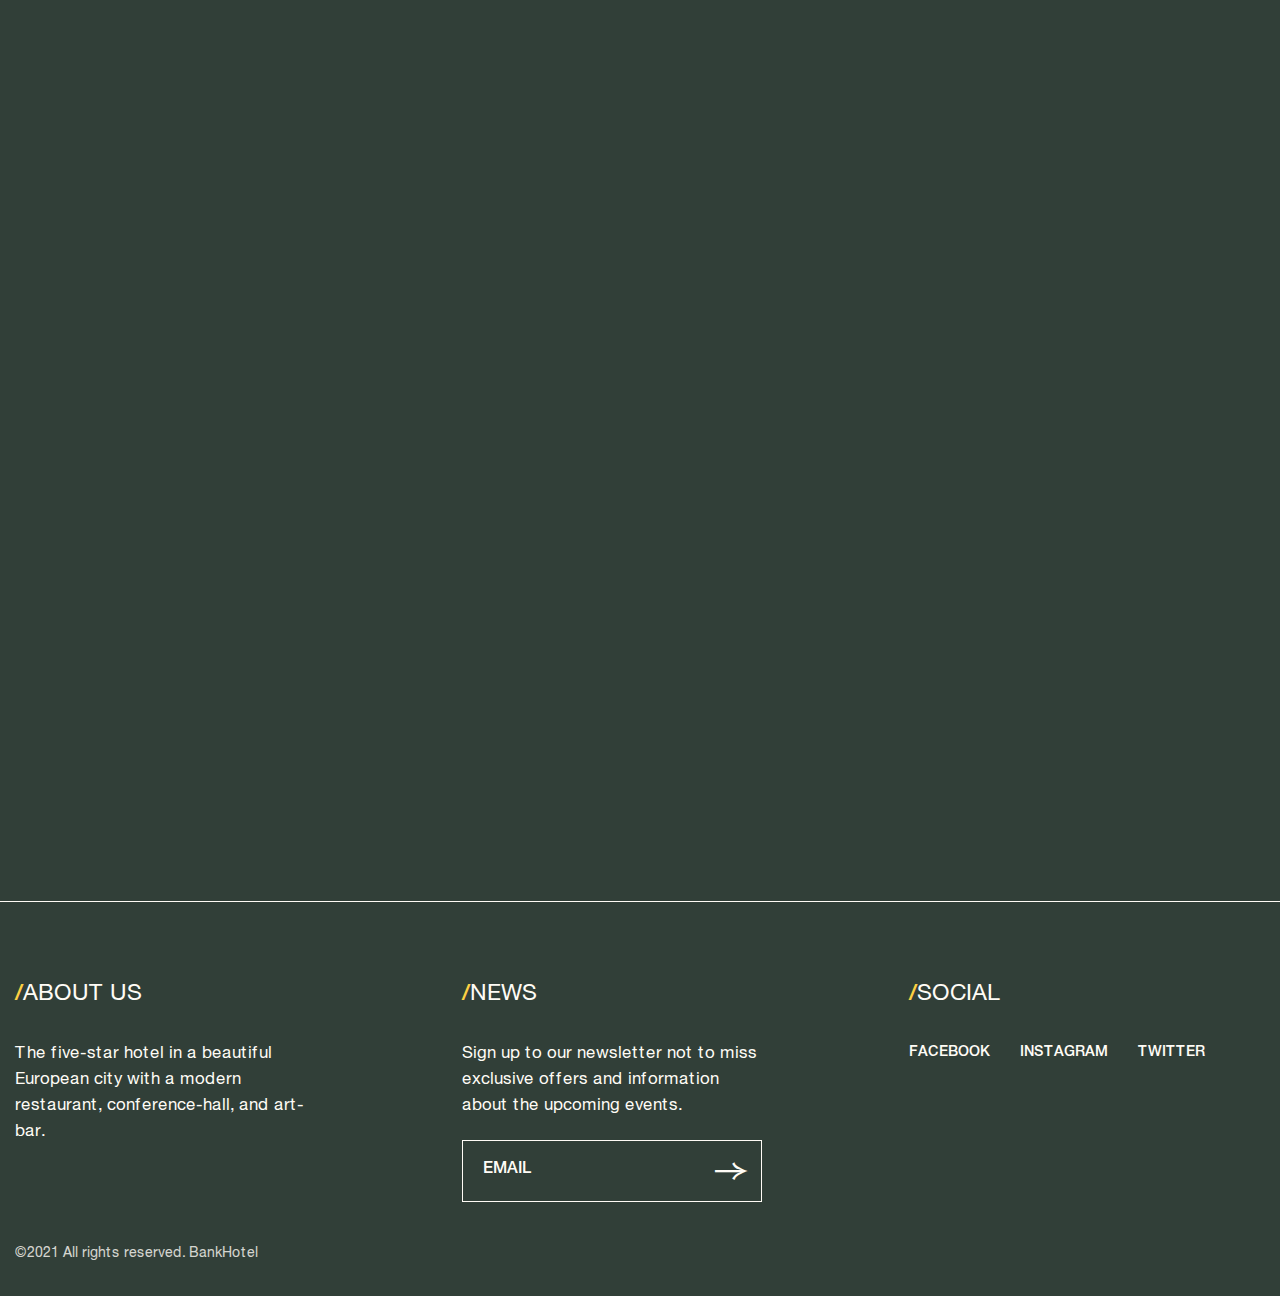
<file: facility.html>
<!DOCTYPE html>
<html lang="en">

<head>
	<title>Facility page</title>
	<meta charset="UTF-8">
	<meta name="format-detection" content="telephone=no">
	<!-- <style>body{opacity: 0;}</style> -->
	<link rel="stylesheet" href="css/style.min.css?_v=20230824133241">
	<link rel="shortcut icon" href="favicon.ico">
	<!-- <meta name="robots" content="noindex, nofollow"> -->
	<meta name="viewport" content="width=device-width, initial-scale=1.0">
</head>

<body>
	<div class="wrapper">
		<header class="header">
			<div class="header__container">
				<a href="index.html" class="header__logo">The hotel</a>
				<div class="header__menu menu">
					<nav class="menu__body">
						<ul class="menu__list">
							<li class="menu__item">
								<a href="index.html" class="menu__link">Home</a>
							</li>
							<li class="menu__item">
								<a href="room.html" class="menu__link">Room</a>
							</li>
							<li class="menu__item">
								<span class="menu__link menu__link_current">Facility</span>
							</li>
							<li class="menu__item">
								<a data-goto=".contacts" data-goto-header href="#" class="menu__link">Contacts</a>
							</li>
						</ul>
						<ul class="menu__social social">
							<li class="social__item">
								<a href="#" class="social__link">Facebook</a>
							</li>
							<li class="social__item">
								<a href="#" class="social__link">Instagram</a>
							</li>
							<li class="social__item">
								<a href="#" class="social__link">Twitter</a>
							</li>
						</ul>
					</nav>
				</div>
				<a data-da=".menu__body, 991.92, 1" href="tel:+380670000000" class="header__number">+38 067 000 00 00</a>
				<button aria-label="Button of menu" type="button" class="menu__icon icon-menu"><span></span></button>
			</div>
		</header>
		<main class="facility">
			<section class="facility__hero hero-facility">
				<div class="hero-facility__container">
					<div class="hero-facility__top top-hero-facility">
						<h1 class="top-hero-facility__title title animation animation_down">“Safe” restaurant</h1>
						<div class="top-hero-facility__content">
							<div class="top-hero-facility__subtitle animation animation_down">One of a kind</div>
							<div class="top-hero-facility__text text animation animation_down">
								<div class="top-hero-facility__circular-text text-circle text-circular-about">
									<div class="text-circle__text">
										<p>The hotel. Premium rooms</p>
									</div>
									<div class="text-circle__icon">
										<img src="img/homepage/about/icon.svg" alt="Icon">
									</div>
								</div>
								<p>
									The Hotel proudly welcomes you to the Safe Restaurant, a place where you will wish you could
									dine every day. The restaurant offers a unique menu developed by the team of professionals
									led by chef Mary-Ann Jones, the wine list with more than 250 items, the outstanding service,
									and the unforgettable atmosphere.
								</p>
							</div>
						</div>
					</div>
					<div class="hero-facility__images animation anim-no-hide">
						<div class="hero-facility__image hero-facility__image_1">
							<picture>
								<source srcset="img/facility/hero/image-01.webp" type="image/webp"><img
									src="img/facility/hero/image-01.jpg" alt="Image of restaurant">
							</picture>
						</div>
						<div class="hero-facility__image">
							<picture>
								<source srcset="img/facility/hero/image-02.webp" type="image/webp"><img
									src="img/facility/hero/image-02.jpg" alt="Image of restaurant">
							</picture>
						</div>
					</div>
					<div class="hero-facility__text-block text-block-facility">
						<div class="text-block-facility__subtitle animation animation_down">At your service</div>
						<div class="text-block-facility__text text animation animation_down">
							<p>
								The team of the Safe Restaurant aims to exceed all expectations of our guests. Our chef worked
								hard to develop a unique menu that features the best meals of the European cuisine that will
								match the tastes of the most demanding clients. Friendly and attentive waiters will ensure that
								you will enjoy your time in our restaurant.
							</p>
						</div>
					</div>
				</div>
			</section>
			<div class="facility__about about-facility">
				<div class="about-facility__container">
					<div class="about-facility__image-block">
						<div class="about-facility__image animation">
							<picture>
								<source srcset="img/facility/about/image-01.webp" type="image/webp"><img
									src="img/facility/about/image-01.jpg" alt="Image of restaurant">
							</picture>
						</div>
						<div class="about-facility__label animation animation_down">All room decoration was made with
							ecological certified and safe
							materials.</div>
					</div>
					<div class="about-facility__content">
						<div class="about-facility__quote animation animation_down">
							Once you try our cuisine and service, you shall never want to visit another restaurant.
						</div>
						<div class="about-facility__image animation">
							<picture>
								<source srcset="img/facility/about/image-02.webp" type="image/webp"><img
									src="img/facility/about/image-02.jpg" alt="Image of restaurant">
							</picture>
						</div>
						<div class="about-facility__text-block text-block-facility">
							<div class="text-block-facility__subtitle animation animation_down">Spend Your Time With Us</div>
							<div class="text-block-facility__text text animation animation_down">
								<p>
									If you are looking for an exclusive place to have a romantic dinner, organize a business
									meeting, or spend an enjoyable evening with friends, visit Safe Restaurant in Bank Hotel.
									With our delicious meals, unique interior design, and atmosphere of comfort and exquisiteness
									you shall never want to go to a different restaurant.
								</p>
							</div>
						</div>
					</div>
				</div>

			</div>
			<section class="facility__contacts contacts">
				<div class="contacts__container">
					<div class="contacts__top">
						<a href="tel:+380670000000" class="contacts__number animation animation_left">+38 067 000 00 00</a>
						<a href="#" class="contacts__address animation animation_right">8 Danyla Halytskogo,
							Lviv</a>
					</div>
					<div class="contacts__body">
						<h2 class="contacts__title-block title title_big animation anim-no-hide">
							<span>Get in <img src="img/homepage/contact/star.svg" alt="Icon Star"></span>
							<span>Touch</span>
						</h2>
						<picture>
							<source srcset="img/homepage/contact/image.webp" type="image/webp"><img
								src="img/homepage/contact/image.jpg" alt="Image of furniture"
								class="contacts__image-small animation animation_right anim-no-hide">
						</picture>
					</div>
					<div class="contacts__form-block animation animation_down">
						<button data-popup="#book-room" class="contacts__button book-button octagon octagon_solid">
							<svg width="120" height="120" viewBox="0 0 192 200" fill="none" xmlns="http://www.w3.org/2000/svg">
								<path
									d="M96 0L154.779 19.0983L191.106 69.0983V130.902L154.779 180.902L96 200L37.2215 180.902L0.894348 130.902V69.0983L37.2215 19.0983L96 0Z"
									fill="#FCD043" />
							</svg>
							<div class="octagon__text">Book room</div>
						</button>
						<form data-dev data-popup-message="#book-info" action="#" class="contacts__form form-book-room">
							<div class="contacts__item form-book-room__item">
								<input data-datepicker readonly id="3" data-required autocomplete="off" name="form[check-out]"
									placeholder="Check in" class="contacts__input input check-in3">
							</div>
							<div class="contacts__item form-book-room__item">
								<input data-datepicker readonly id="3" data-required autocomplete="off" name="form[check-out]"
									placeholder="Check out" class="contacts__input input check-out3">
							</div>
							<button type="submit" class="contacts__submit rectangle rectangle_dark">Book room</button>
						</form>
					</div>
				</div>
			</section>
		</main>
		<footer class="facility__footer footer">
			<div class="footer__container">
				<div class="footer__top">
					<div class="footer__column footer__column_about">
						<div class="footer__title">About us</div>
						<div class="footer__text text text_dark">
							<p>
								The five-star hotel in a beautiful European city with a modern restaurant, conference-hall, and
								art-bar.
							</p>
						</div>
					</div>
					<div class="footer__column">
						<div class="footer__title">News</div>
						<div class="footer__text text text_dark">
							<p>
								Sign up to our newsletter not to miss exclusive offers and information about the upcoming
								events.
							</p>
						</div>
						<form data-dev data-popup-message="#news" action="#" class="footer__news-form">
							<input data-required="email" autocomplete="off" type="text" name="form[]" placeholder="Email"
								class="footer__input input">
							<button aria-label="Subscribe to the newsletter" type="submit"
								class="footer__submit _icon-arrow"></button>
						</form>
					</div>
					<div class="footer__column">
						<div class="footer__title">Social</div>
						<ul class="footer__social social">
							<li class="social__item">
								<a href="#" class="social__link">Facebook</a>
							</li>
							<li class="social__item">
								<a href="#" class="social__link">Instagram</a>
							</li>
							<li class="social__item">
								<a href="#" class="social__link">Twitter</a>
							</li>
						</ul>
					</div>
				</div>
				<div class="footer__bottom">
					<div class="footer__copy">©2021 All rights reserved. BankHotel</div>
				</div>
			</div>
		</footer>
	</div>
	<style>
		.lock body {
			overflow: hidden;
			touch-action: none;
			overscroll-behavior: none;
		}

		.loading body {
			opacity: 0;
			visibility: hidden;
		}

		.loaded body {
			transition: opacity 1s ease 0s;
			opacity: 1;
			visibility: visible;
		}
	</style>
	<div id="fls-preloader">

		<style>
			* {
				padding: 0px;
				margin: 0px;
				border: 0px;
			}

			*,
			*:before,
			*:after {
				box-sizing: border-box;
			}

			html {
				overflow: hidden;
				touch-action: none;
				overscroll-behavior: none;
			}

			.fls-preloader {
				pointer-events: none;
				z-index: -1;
				position: fixed;
				width: 100%;
				height: 100%;
				top: 0;
				left: 0;
				display: flex;
				justify-content: center;
				align-items: center;
				background-color: var(--bg-primary);
			}

			.fls-preloader__body {
				padding: 0.93rem;
				max-width: 30rem;
				display: flex;
				flex-direction: column;
			}

			.fls-preloader__icon {
				width: 18.75rem;
				height: 18.75rem;
				animation-name: circularText;
				animation-duration: 1s;
			}

			@media(max-width:87.5rem) {
				.fls-preloader__icon {
					width: 13.75rem;
					height: 13.75rem;
				}
			}

			@media(max-width:47.9988rem) {
				.fls-preloader__icon {
					width: 8.75rem;
					height: 8.75rem;
				}
			}

			@media(max-width:21.875rem) {
				.fls-preloader__icon {
					width: 5.75rem;
					height: 5.75rem;
				}
			}
		</style>

		<script>
			function preloader() {
				const preloaderContainer = document.querySelector('#fls-preloader');
				const preloaderTemplate = `
				<div class="fls-preloader">
					<div class="fls-preloader__body">
					<img class="fls-preloader__icon" src="img/homepage/about/icon.svg">
					</div>
				</div>`;

				document.querySelector('html').insertAdjacentHTML("beforeend", preloaderTemplate);
				const preloader = document.querySelector('.fls-preloader');
				const htmlDocument = document.documentElement;

				htmlDocument.classList.add('loading');
				htmlDocument.classList.add('lock');

				htmlDocument.classList.add('loading');
				htmlDocument.classList.add('lock');

				window.addEventListener('load', addLoadedClass);

				function addLoadedClass() {
					htmlDocument.classList.add('loaded');
					htmlDocument.classList.remove('lock');
					htmlDocument.classList.remove('loading');

					preloaderContainer.classList.add('fls-preloader--loaded');

					setTimeout(() => {
						preloader.remove();
						preloaderContainer.remove();
					}, 400);
				}
			}
			preloader();
		</script>
	</div>
	<!-- book-room -->
	<div id="book-room" aria-hidden="true" class="popup book-room__popup">
		<div class="popup__wrapper">
			<div class="popup__content">
				<div class="popup__top">
					<button data-close type="button" class="popup__close _icon-close"></button>
				</div>
				<div class="book-room__body">
					<div class="book-room__title title title_small">Book room</div>
					<form data-dev data-popup-message="#book-info" action="#" class="book-room__form form-book-room">
						<div class="book-room__item form-book-room__item">
							<input data-datepicker readonly id="2" data-required autocomplete="off" name="form[]"
								placeholder="Check in" class="book-room__input input check-in2">
						</div>
						<div class="book-room__item form-book-room__item">
							<input data-datepicker readonly id="2" data-required autocomplete="off" name="form[]"
								placeholder="Check out" class="book-room__input input check-out2">
						</div>
						<button type="submit" class="book-room__submit">Next</button>
					</form>
				</div>
			</div>
		</div>
	</div>

	<!-- book-info -->
	<div id="book-info" aria-hidden="true" class="book-info__popup popup">
		<div class="popup__wrapper">
			<div class="popup__content book-info__content">
				<div class="popup__top">
					<button data-close type="button" class="popup__close _icon-close"></button>
				</div>
				<div class="book-info__body">
					<div class="book-info__title book-confirm__title">Your personal information</div>
					<form data-dev data-popup-message="#book-confirm" action="#" class="book-info__form">
						<input data-required autocomplete="off" type="text" name="form[]" placeholder="Your full name..."
							class="book-info__input input">
						<input data-required="email" autocomplete="off" type="text" name="form[]" placeholder="Your email..."
							class="book-info__input input">
						<input data-required autocomplete="off" type="tel" name="form[]" placeholder="Phone number..."
							class="book-info__input input">
						<button type="submit" class="book-confirm__button book-info__button">Send</button>
					</form>
				</div>
			</div>
		</div>
	</div>

	<!-- book-confirm -->
	<div id="book-confirm" aria-hidden="true" class="book-confirm__popup popup">
		<div class="popup__wrapper">
			<div class="popup__content book-confirm__content">
				<div class="popup__top">
					<button data-close type="button" class="popup__close _icon-close"></button>
				</div>
				<div class="book-confirm__body">
					<div class="book-confirm__title">We'll contact you ASAP</div>
					<div class="book-confirm__text text text_dark">Your details were sent to our operator who will contact
						you ASAP.</div>
					<button data-close type="button" class="book-confirm__button">Ok</button>
				</div>
			</div>
		</div>
	</div>

	<!-- news -->
	<div id="news" aria-hidden="true" class="news__popup popup book-confirm">
		<div class="popup__wrapper">
			<div class="popup__content book-confirm__content">
				<div class="popup__top">
					<button data-close type="button" class="popup__close _icon-close"></button>
				</div>
				<div class="book-confirm__body">
					<div class="book-confirm__title">Thank you for subscribing!</div>
					<div class="book-confirm__text text text_dark">From now on, you’ll be the first to know about our news.
					</div>
				</div>
			</div>
		</div>
	</div>

	<script src="js/app.min.js?_v=20230824133241"></script>
</body>

</html>
</file>
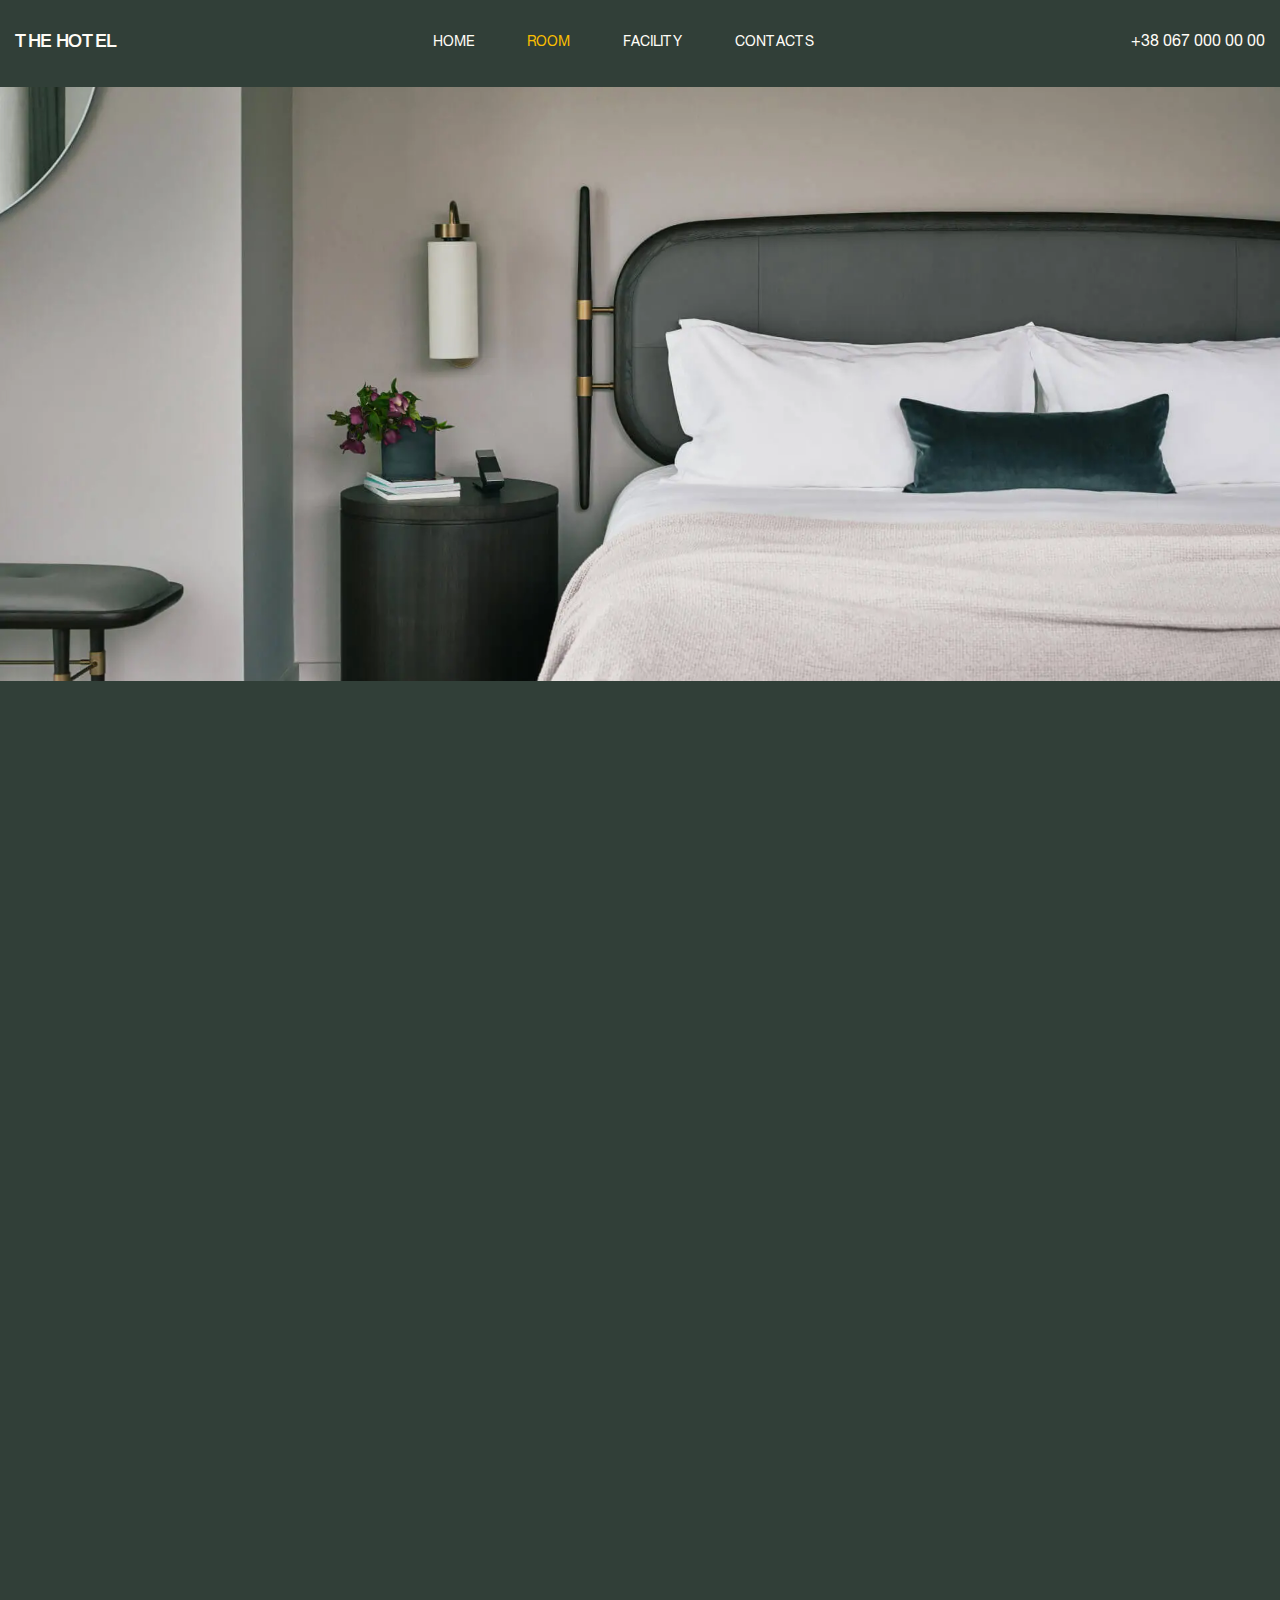
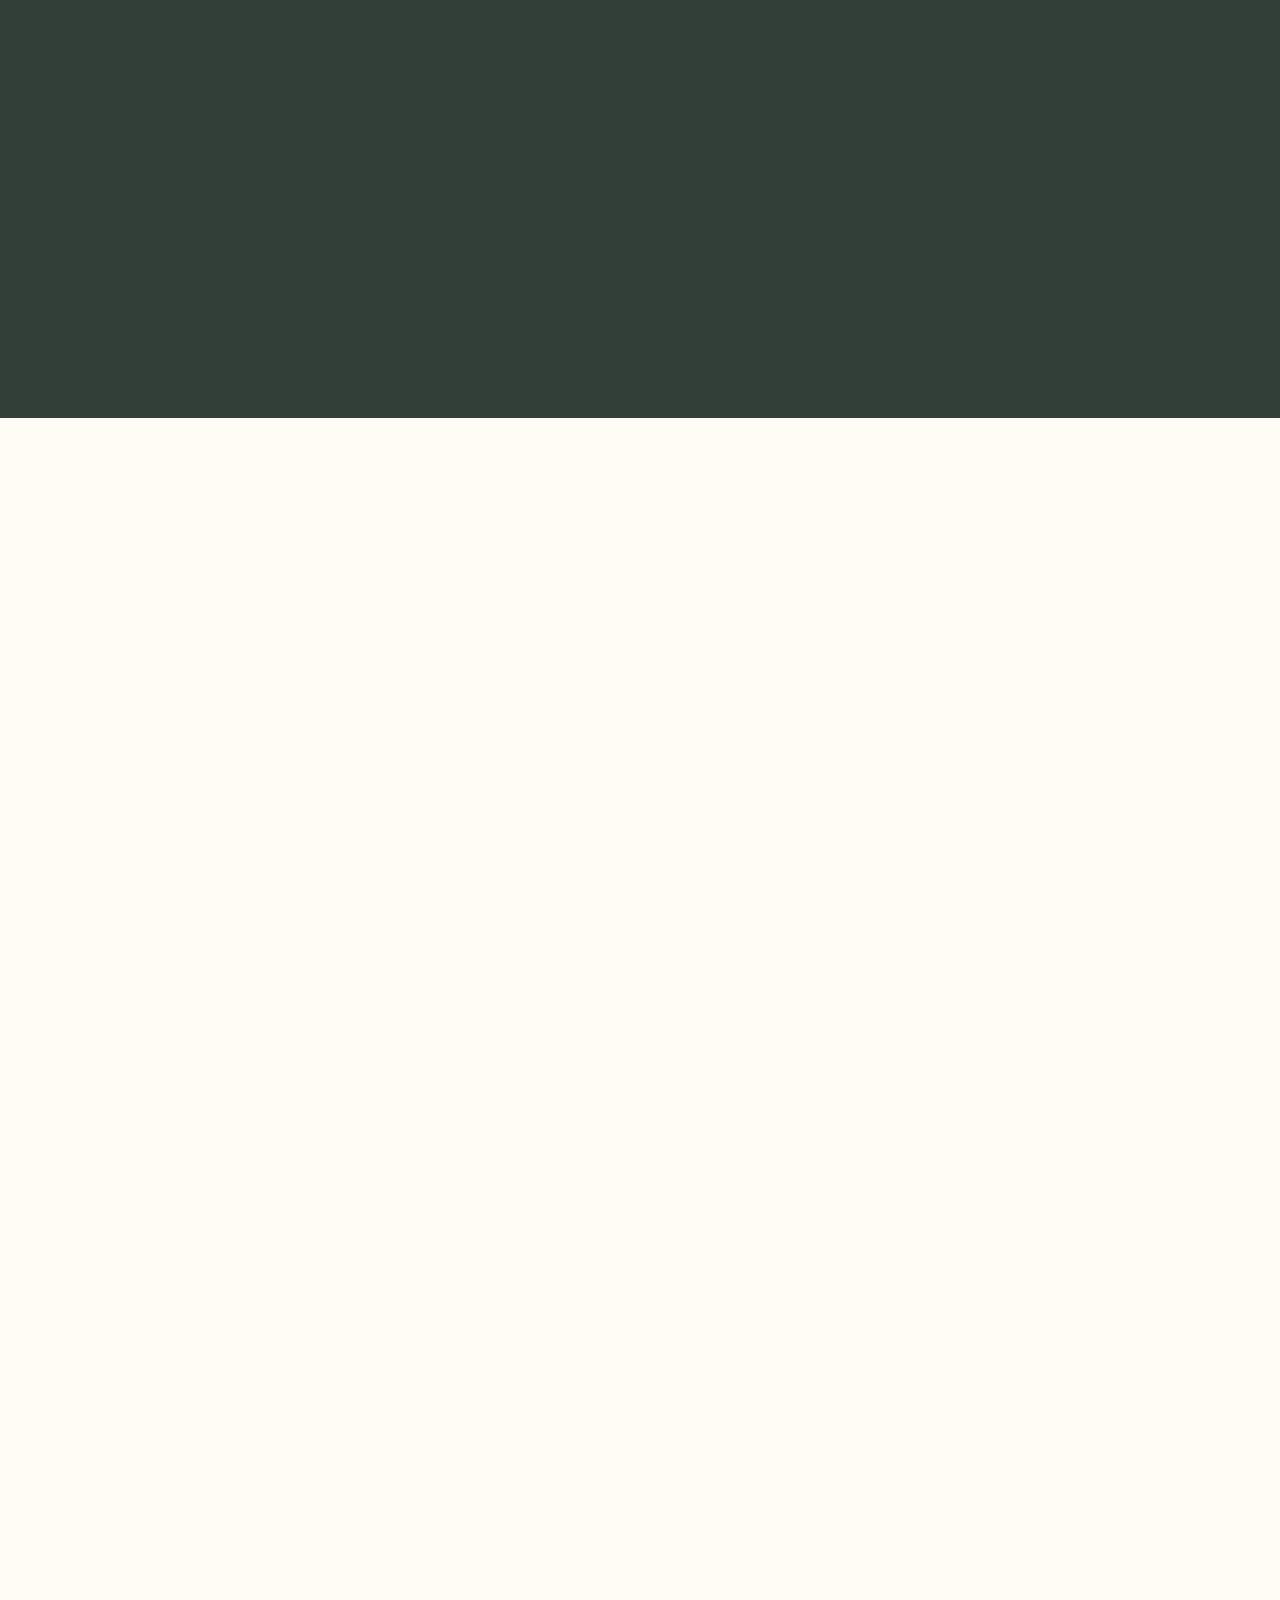
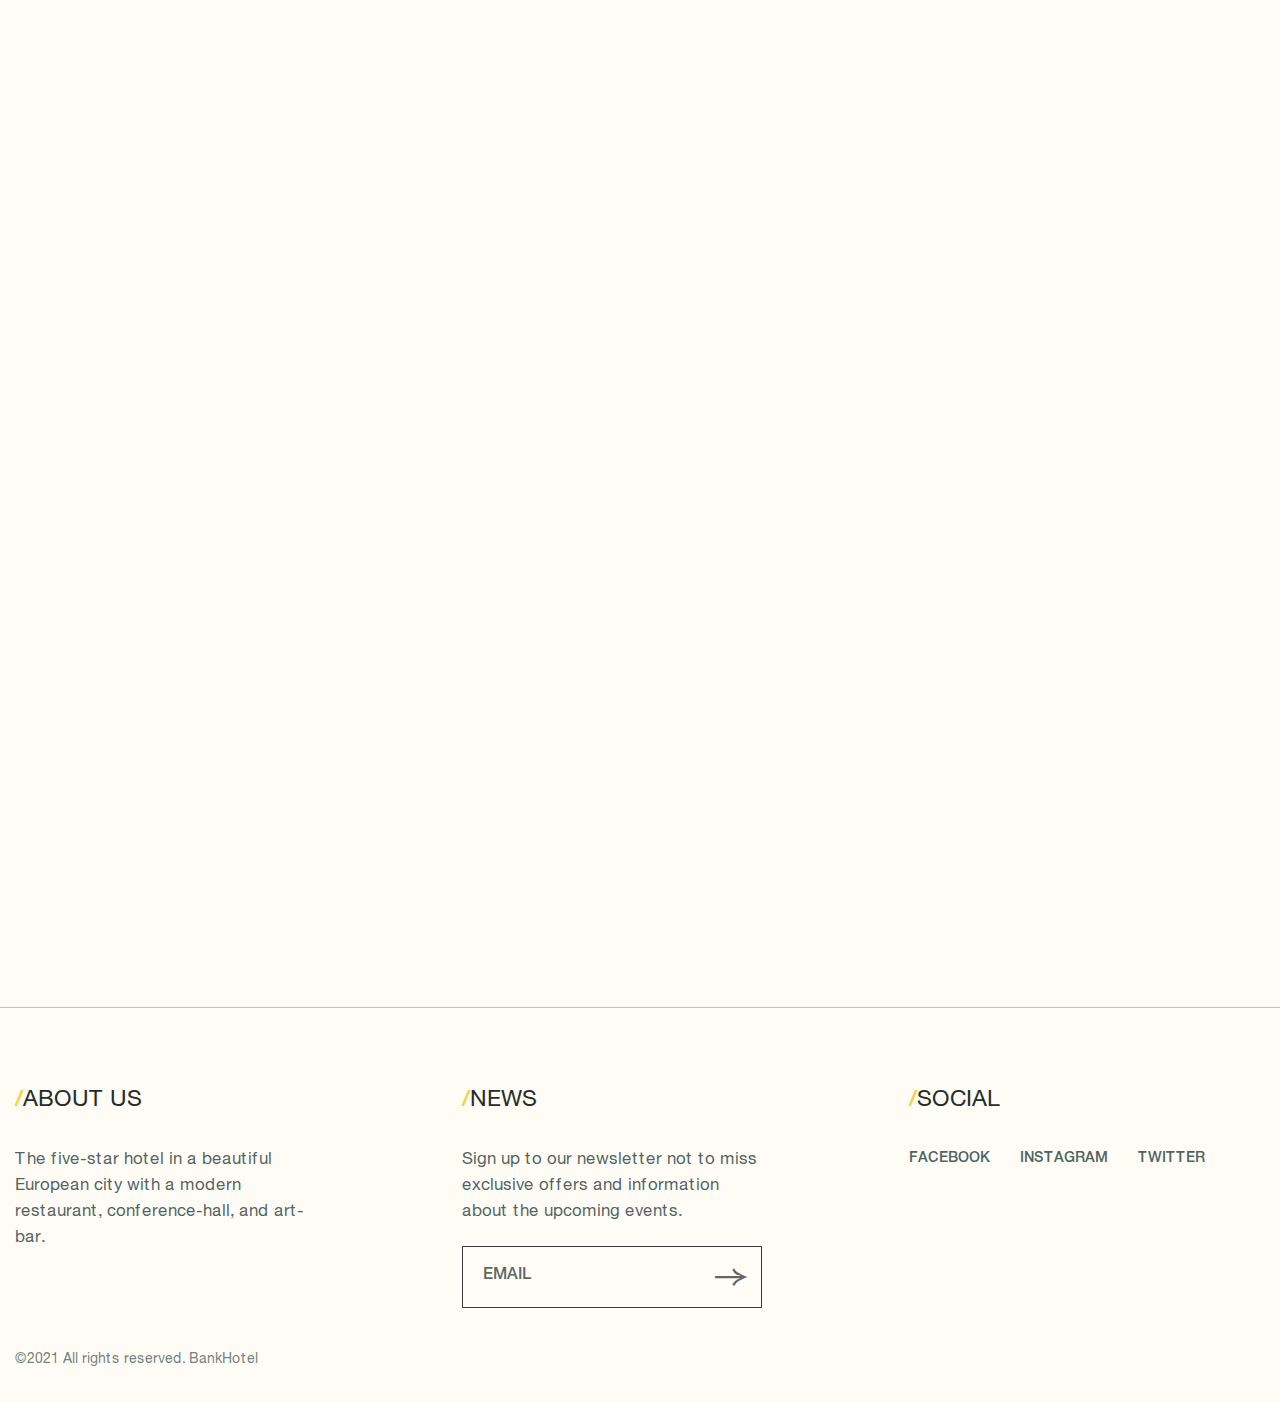
<file: room.html>
<!DOCTYPE html>
<html lang="en">

<head>
	<title>Room page</title>
	<meta charset="UTF-8">
	<meta name="format-detection" content="telephone=no">
	<!-- <style>body{opacity: 0;}</style> -->
	<link rel="stylesheet" href="css/style.min.css?_v=20230824133241">
	<link rel="shortcut icon" href="favicon.ico">
	<!-- <meta name="robots" content="noindex, nofollow"> -->
	<meta name="viewport" content="width=device-width, initial-scale=1.0">
</head>

<body>
	<div class="wrapper">
		<header class="header">
			<div class="header__container">
				<a href="index.html" class="header__logo">The hotel</a>
				<div class="header__menu menu">
					<nav class="menu__body">
						<ul class="menu__list">
							<li class="menu__item">
								<a href="index.html" class="menu__link">Home</a>
							</li>
							<li class="menu__item">
								<span class="menu__link menu__link_current">Room</span>
							</li>
							<li class="menu__item">
								<a href="facility.html" class="menu__link">Facility</a>
							</li>
							<li class="menu__item">
								<a data-goto=".contacts" data-goto-header href="#" class="menu__link">Contacts</a>
							</li>
						</ul>
						<ul class="menu__social social">
							<li class="social__item">
								<a href="#" class="social__link">Facebook</a>
							</li>
							<li class="social__item">
								<a href="#" class="social__link">Instagram</a>
							</li>
							<li class="social__item">
								<a href="#" class="social__link">Twitter</a>
							</li>
						</ul>
					</nav>
				</div>
				<a data-da=".menu__body, 991.92, 1" href="tel:+380670000000" class="header__number">+38 067 000 00 00</a>
				<button aria-label="Button of menu" type="button" class="menu__icon icon-menu"><span></span></button>
			</div>
		</header>
		<main class="room">
			<section class="room__hero hero-room">
				<div class="hero-room__container">
					<div class="hero-room__body">
						<div class="hero-room__image hero-room__image_big">
							<picture><source srcset="img/room/hero/main-image.webp" type="image/webp"><img src="img/room/hero/main-image.jpg" alt="Image of room"></picture>
						</div>
						<div class="hero-room__image hero-room__image_small">
							<picture><source srcset="img/room/hero/main-image-small.webp" type="image/webp"><img src="img/room/hero/main-image-small.jpg" alt="Image of room"></picture>
						</div>
						<div class="hero-room__content body-best">
							<h2 class="body-best__title title animation animation_down">Superior twin</h2>
							<div class="body-best__text animation animation_down">
								All room decoration was made with ecological certified and safe materials.
							</div>
						</div>
						<button data-popup="#book-room" class="hero-room__button book-button octagon octagon_solid animation animation_rotate">
							<svg width="170" height="170" viewBox="0 0 192 200" fill="none" xmlns="http://www.w3.org/2000/svg">
								<path d="M96 0L154.779 19.0983L191.106 69.0983V130.902L154.779 180.902L96 200L37.2215 180.902L0.894348 130.902V69.0983L37.2215 19.0983L96 0Z" fill="#FCD043" />
							</svg>
							<span class="octagon__text">Book room</span>
						</button>
					</div>
				</div>
			</section>
			<div class="room__about about-room">
				<div class="about-room__container">
					<div class="about-room__body">
						<div class="about-room__content">
							<div class="about-room__year year-block animation">
								Since 1993
							</div>
							<div class="about-room__subtitle animation animation_down">All suites have a unique design because
								we want our every guest to feel special.</div>
							<div class="about-room__label animation">Premier Standard</div>
						</div>
						<div class="about-room__text text animation animation_down">
							<p>
								The Superior twin would perfectly match the needs of those who plan to stay long. The bright and
								airy room is equipped with superior soft Italian furniture. Large windows open a beautiful view
								to the historical part of the city. Contemporary interior design and comfortable beds will make
								your stay cozy and delightful.
							</p>
						</div>
					</div>
					<div class="about-room__image animation anim-no-hide">
						<picture><source srcset="img/room/about/image.webp" type="image/webp"><img src="img/room/about/image.jpg" alt="Image of room"></picture>
					</div>
				</div>
			</div>
			<div class="room__features features-room">
				<div class="features-room__container">
					<div class="features-room__column features-room__column_left">
						<div class="features-room__image animation">
							<picture><source srcset="img/room/features/image-01.webp" type="image/webp"><img src="img/room/features/image-01.jpg" alt="Image of bathroom"></picture>
						</div>
						<div class="features-room__title animation animation_down">
							Superior twin
						</div>
						<div class="features-room__text text text_dark animation animation_down">
							<p>
								All rooms in The Hotel have a special charm achieved
								through a combination of modern functional design and original 20th century layout.
							</p>
						</div>
					</div>
					<div class="features-room__column">
						<div class="features-room__image animation">
							<picture><source srcset="img/room/features/image-02.webp" type="image/webp"><img src="img/room/features/image-02.jpg" alt="Image of bathroom"></picture>
						</div>
						<div class="features-room__text text text_dark animation animation_down">
							<p>
								The Superior twin includes two functional zones: a living room with the best Italian furniture,
								and an isolated cozy bedroom with a large bed. Here, you will find space both for work and
								comfortable rest. Hotel offers supreme comfort and outstanding 24-hour room service to make sure
								that the time you spend here is enjoyable and pleasant.
							</p>
						</div>
					</div>
				</div>
			</div>
			<section class="room__contacts contacts">
				<div class="contacts__container">
					<div class="contacts__top">
						<a href="tel:+380670000000" class="contacts__number animation animation_left">+38 067 000 00 00</a>
						<a href="#" class="contacts__address animation animation_right">8 Danyla Halytskogo,
							Lviv</a>
					</div>
					<div class="contacts__body">
						<h2 class="contacts__title-block title title_big animation anim-no-hide">
							<span>Get in <img src="img/homepage/contact/star.svg" alt="Icon Star"></span>
							<span>Touch</span>
						</h2>
						<picture><source srcset="img/homepage/contact/image.webp" type="image/webp"><img src="img/homepage/contact/image.jpg" alt="Image of furniture" class="contacts__image-small animation animation_right anim-no-hide"></picture>
					</div>
					<div class="contacts__form-block animation animation_down">
						<button data-popup="#book-room" class="contacts__button book-button octagon octagon_solid">
							<svg width="120" height="120" viewBox="0 0 192 200" fill="none" xmlns="http://www.w3.org/2000/svg">
								<path d="M96 0L154.779 19.0983L191.106 69.0983V130.902L154.779 180.902L96 200L37.2215 180.902L0.894348 130.902V69.0983L37.2215 19.0983L96 0Z" fill="#FCD043" />
							</svg>
							<div class="octagon__text">Book room</div>
						</button>
						<form data-dev data-popup-message="#book-info" action="#" class="contacts__form form-book-room">
							<div class="contacts__item form-book-room__item">
								<input data-datepicker readonly id="3" data-required autocomplete="off" name="form[check-out]" placeholder="Check in" class="contacts__input input check-in3">
							</div>
							<div class="contacts__item form-book-room__item">
								<input data-datepicker readonly id="3" data-required autocomplete="off" name="form[check-out]" placeholder="Check out" class="contacts__input input check-out3">
							</div>
							<button type="submit" class="contacts__submit rectangle rectangle_dark">Book room</button>
						</form>
					</div>
				</div>
			</section>
		</main>
		<footer class="room__footer footer">
			<div class="footer__container">
				<div class="footer__top">
					<div class="footer__column footer__column_about">
						<div class="footer__title">About us</div>
						<div class="footer__text text text_dark">
							<p>
								The five-star hotel in a beautiful European city with a modern restaurant, conference-hall, and art-bar.
							</p>
						</div>
					</div>
					<div class="footer__column">
						<div class="footer__title">News</div>
						<div class="footer__text text text_dark">
							<p>
								Sign up to our newsletter not to miss exclusive offers and information about the upcoming events.
							</p>
						</div>
						<form data-dev data-popup-message="#news" action="#" class="footer__news-form">
							<input data-required="email" autocomplete="off" type="text" name="form[]" placeholder="Email" class="footer__input input">
							<button aria-label="Subscribe to the newsletter" type="submit" class="footer__submit _icon-arrow"></button>
						</form>
					</div>
					<div class="footer__column">
						<div class="footer__title">Social</div>
						<ul class="footer__social social">
							<li class="social__item">
								<a href="#" class="social__link">Facebook</a>
							</li>
							<li class="social__item">
								<a href="#" class="social__link">Instagram</a>
							</li>
							<li class="social__item">
								<a href="#" class="social__link">Twitter</a>
							</li>
						</ul>
					</div>
				</div>
				<div class="footer__bottom">
					<div class="footer__copy">©2021 All rights reserved. BankHotel</div>
				</div>
			</div>
		</footer>
	</div>
	<style>
		.lock body {
			overflow: hidden;
			touch-action: none;
			overscroll-behavior: none;
		}

		.loading body {
			opacity: 0;
			visibility: hidden;
		}

		.loaded body {
			transition: opacity 1s ease 0s;
			opacity: 1;
			visibility: visible;
		}
	</style>
	<div id="fls-preloader">

		<style>
			* {
				padding: 0px;
				margin: 0px;
				border: 0px;
			}

			*,
			*:before,
			*:after {
				box-sizing: border-box;
			}

			html {
				overflow: hidden;
				touch-action: none;
				overscroll-behavior: none;
			}

			.fls-preloader {
				pointer-events: none;
				z-index: -1;
				position: fixed;
				width: 100%;
				height: 100%;
				top: 0;
				left: 0;
				display: flex;
				justify-content: center;
				align-items: center;
				background-color: var(--bg-primary);
			}

			.fls-preloader__body {
				padding: 0.93rem;
				max-width: 30rem;
				display: flex;
				flex-direction: column;
			}

			.fls-preloader__icon {
				width: 18.75rem;
				height: 18.75rem;
				animation-name: circularText;
				animation-duration: 1s;
			}

			@media(max-width:87.5rem) {
				.fls-preloader__icon {
					width: 13.75rem;
					height: 13.75rem;
				}
			}

			@media(max-width:47.9988rem) {
				.fls-preloader__icon {
					width: 8.75rem;
					height: 8.75rem;
				}
			}

			@media(max-width:21.875rem) {
				.fls-preloader__icon {
					width: 5.75rem;
					height: 5.75rem;
				}
			}
		</style>
		<!-- Скріпт прелоадера -->
		<script>
			function preloader() {
				const preloaderContainer = document.querySelector('#fls-preloader');
				const preloaderTemplate = `
				<div class="fls-preloader">
					<div class="fls-preloader__body">
					<img class="fls-preloader__icon" src="img/homepage/about/icon.svg">
					</div>
				</div>`;

				document.querySelector('html').insertAdjacentHTML("beforeend", preloaderTemplate);
				const preloader = document.querySelector('.fls-preloader');
				const htmlDocument = document.documentElement;

				htmlDocument.classList.add('loading');
				htmlDocument.classList.add('lock');

				htmlDocument.classList.add('loading');
				htmlDocument.classList.add('lock');

				window.addEventListener('load', addLoadedClass);

				function addLoadedClass() {
					htmlDocument.classList.add('loaded');
					htmlDocument.classList.remove('lock');
					htmlDocument.classList.remove('loading');

					preloaderContainer.classList.add('fls-preloader--loaded');

					setTimeout(() => {
						preloader.remove();
						preloaderContainer.remove();
					}, 400);
				}
			}
			preloader();
		</script>
	</div>
	<!-- book-room -->
	<div id="book-room" aria-hidden="true" class="popup book-room__popup">
		<div class="popup__wrapper">
			<div class="popup__content">
				<div class="popup__top">
					<button data-close type="button" class="popup__close _icon-close"></button>
				</div>
				<div class="book-room__body">
					<div class="book-room__title title title_small">Book room</div>
					<form data-dev data-popup-message="#book-info" action="#" class="book-room__form form-book-room">
						<div class="book-room__item form-book-room__item">
							<input data-datepicker readonly id="2" data-required autocomplete="off" name="form[]" placeholder="Check in" class="book-room__input input check-in2">
						</div>
						<div class="book-room__item form-book-room__item">
							<input data-datepicker readonly id="2" data-required autocomplete="off" name="form[]" placeholder="Check out" class="book-room__input input check-out2">
						</div>
						<button type="submit" class="book-room__submit">Next</button>
					</form>
				</div>
			</div>
		</div>
	</div>

	<!-- book-info -->
	<div id="book-info" aria-hidden="true" class="book-info__popup popup">
		<div class="popup__wrapper">
			<div class="popup__content book-info__content">
				<div class="popup__top">
					<button data-close type="button" class="popup__close _icon-close"></button>
				</div>
				<div class="book-info__body">
					<div class="book-info__title book-confirm__title">Your personal information</div>
					<form data-dev data-popup-message="#book-confirm" action="#" class="book-info__form">
						<input data-required autocomplete="off" type="text" name="form[]" placeholder="Your full name..." class="book-info__input input">
						<input data-required="email" autocomplete="off" type="text" name="form[]" placeholder="Your email..." class="book-info__input input">
						<input data-required autocomplete="off" type="tel" name="form[]" placeholder="Phone number..." class="book-info__input input">
						<button type="submit" class="book-confirm__button book-info__button">Send</button>
					</form>
				</div>
			</div>
		</div>
	</div>

	<!-- book-confirm -->
	<div id="book-confirm" aria-hidden="true" class="book-confirm__popup popup">
		<div class="popup__wrapper">
			<div class="popup__content book-confirm__content">
				<div class="popup__top">
					<button data-close type="button" class="popup__close _icon-close"></button>
				</div>
				<div class="book-confirm__body">
					<div class="book-confirm__title">We'll contact you ASAP</div>
					<div class="book-confirm__text text text_dark">Your details were sent to our operator who will contact you ASAP.</div>
					<button data-close type="button" class="book-confirm__button">Ok</button>
				</div>
			</div>
		</div>
	</div>

	<!-- news -->
	<div id="news" aria-hidden="true" class="news__popup popup book-confirm">
		<div class="popup__wrapper">
			<div class="popup__content book-confirm__content">
				<div class="popup__top">
					<button data-close type="button" class="popup__close _icon-close"></button>
				</div>
				<div class="book-confirm__body">
					<div class="book-confirm__title">Thank you for subscribing!</div>
					<div class="book-confirm__text text text_dark">From now on, you’ll be the first to know about our news.</div>
				</div>
			</div>
		</div>
	</div>

	<script src="js/app.min.js?_v=20230824133241"></script>

</body>

</html>
</file>
<file: css/style.min.css>
@font-face{font-family:Helvetica Neue LT Std;font-display:swap;src:url("../fonts/Helvetica Neue LT Std 65 Medium.woff2") format("woff2"),url("../fonts/Helvetica Neue LT Std 65 Medium.woff") format("woff");font-weight:500;font-style:normal}@font-face{font-family:Miracle;font-display:swap;src:url(../fonts/Miracle.woff2) format("woff2"),url(../fonts/Miracle.woff) format("woff");font-weight:400;font-style:normal}@font-face{font-family:Helvetica Neue LT Std;font-display:swap;src:url("../fonts/Helvetica Neue LT Std 55 Roman.woff2") format("woff2"),url("../fonts/Helvetica Neue LT Std 55 Roman.woff") format("woff");font-weight:400;font-style:normal}@font-face{font-family:icons;font-display:swap;src:url(../fonts/icons.woff2) format("woff2"),url(../fonts/icons.woff) format("woff");font-weight:400;font-style:normal}@font-face{font-family:Helvetica Neue LT Std;font-display:swap;src:url("../fonts/Helvetica Neue LT Std 56 Italic.woff2") format("woff2"),url("../fonts/Helvetica Neue LT Std 56 Italic.woff") format("woff");font-weight:400;font-style:italic}.form-book-room__item::after,.qs-datepicker .qs-arrow::after,.top-hero__arrow-down::before,[class*=_icon-]:before{font-family:icons;font-style:normal;font-weight:400;font-variant:normal;text-transform:none;line-height:1;-webkit-font-smoothing:antialiased;-moz-osx-font-smoothing:grayscale}[class*=_icon-]:before{display:block}._icon-arrow:before{content:"\e900"}._icon-arrow-down:before{content:"\e901"}._icon-close:before{content:"\e903"}:root{--primary:#313F38;--secondary:#FCD043;--hover-yellow:#FABE00;--hover-green:#242E29;--bg-primary:#FFFCF6;--text-primary:rgba(27, 59, 54, 0.8);--text-error:#B03E3E;--text-white:#FFFCF6}*{padding:0;margin:0;border:0}*,:after,:before{-webkit-box-sizing:border-box;box-sizing:border-box}:active,:focus{outline:0}a:active,a:focus{outline:0}body,html{height:100%;min-width:320px}body{color:var(--text-primary);line-height:1;font-family:"Helvetica Neue LT Std";font-size:1.125rem;-ms-text-size-adjust:100%;-moz-text-size-adjust:100%;-webkit-text-size-adjust:100%;-webkit-font-smoothing:antialiased;-moz-osx-font-smoothing:grayscale}button,input,textarea{font-family:"Helvetica Neue LT Std";font-size:inherit;line-height:inherit}button{cursor:pointer;color:inherit;background-color:transparent}a{color:inherit;text-decoration:none}ul li{list-style:none}img{vertical-align:top}h1,h2,h3,h4,h5,h6{font-weight:inherit;font-size:inherit}body{background-color:var(--bg-primary)}.lock body{overflow:hidden;-ms-touch-action:none;touch-action:none;-ms-scroll-chaining:none;overscroll-behavior:none}.wrapper{min-height:100%;display:-webkit-box;display:-ms-flexbox;display:flex;-webkit-box-orient:vertical;-webkit-box-direction:normal;-ms-flex-direction:column;flex-direction:column;overflow:hidden}@supports (overflow:clip){.wrapper{overflow:clip}}.wrapper>main{-webkit-box-flex:1;-ms-flex:1 1 auto;flex:1 1 auto}.wrapper>*{min-width:0}[class*=__container]{max-width:118.125rem;margin:0 auto;padding:0 .9375rem}input[type=email],input[type=tel],input[type=text],textarea{-webkit-appearance:none;-moz-appearance:none;appearance:none}.input{cursor:pointer;border-radius:0!important;width:100%;font-size:1rem;line-height:125%;text-transform:uppercase;font-weight:500;height:100%;background-color:var(--bg-primary);color:var(--primary)}.input::-webkit-input-placeholder{color:rgba(49,63,56,.8)}.input::-moz-placeholder{color:rgba(49,63,56,.8)}.input:-ms-input-placeholder{color:rgba(49,63,56,.8)}.input::-ms-input-placeholder{color:rgba(49,63,56,.8)}.input::placeholder{color:rgba(49,63,56,.8)}.input_book{border:none;color:var(--text-white)}.input_book::-webkit-input-placeholder{color:var(--text-white)}.input_book::-moz-placeholder{color:var(--text-white)}.input_book:-ms-input-placeholder{color:var(--text-white)}.input_book::-ms-input-placeholder{color:var(--text-white)}.input_book::placeholder{color:var(--text-white)}@supports ((-webkit-backdrop-filter:blur(1.25rem)) or (backdrop-filter:blur(1.25rem))){.input_book.input_book{background-color:rgba(49,63,56,.4);-webkit-backdrop-filter:blur(1.25rem);backdrop-filter:blur(1.25rem)}}@supports not ((-webkit-backdrop-filter:blur(1.25rem)) or (backdrop-filter:blur(1.25rem))){.input_book.input_book{background-color:rgba(49,63,56,.4)}}.input._form-error{color:var(--text-error)}.input._form-error::-webkit-input-placeholder{color:var(--text-error)}.input._form-error::-moz-placeholder{color:var(--text-error)}.input._form-error:-ms-input-placeholder{color:var(--text-error)}.input._form-error::-ms-input-placeholder{color:var(--text-error)}.input._form-error::placeholder{color:var(--text-error)}.qs-datepicker-container{font-family:sans-serif;position:absolute;width:100%;display:-webkit-box;display:-ms-flexbox;display:flex;-webkit-box-orient:vertical;-webkit-box-direction:normal;-ms-flex-direction:column;flex-direction:column;z-index:9000;-webkit-user-select:none;-moz-user-select:none;-ms-user-select:none;user-select:none;overflow:hidden;background-color:var(--bg-primary)}.book-room__popup .qs-datepicker-container{border:.0625rem solid var(--hover-green)}.contacts .qs-datepicker-container{border:.0625rem solid var(--hover-green)}.qs-datepicker-container *{-webkit-box-sizing:border-box;box-sizing:border-box}.qs-datepicker-container.qs-centered{position:fixed;top:50%;left:50%;-webkit-transform:translate(-50%,-50%);-ms-transform:translate(-50%,-50%);transform:translate(-50%,-50%)}.qs-datepicker-container.qs-hidden{display:none}.qs-datepicker{display:-ms-grid;display:grid;gap:1.25rem;padding-top:1.25rem}.qs-datepicker .qs-overlay{position:absolute;top:0;left:0;background-color:var(--bg-primary);color:#000;width:100%;height:100%;z-index:1;opacity:1}.qs-datepicker .qs-overlay.qs-hidden{opacity:0;z-index:-1}.qs-datepicker .qs-controls{padding:0 .9375rem;width:100%;display:-webkit-box;display:-ms-flexbox;display:flex;-webkit-box-align:center;-ms-flex-align:center;align-items:center;background-color:var(--bg-primary);color:var(--text-primary)}.qs-datepicker .qs-arrow{display:-webkit-inline-box;display:-ms-inline-flexbox;display:inline-flex;-webkit-box-pack:center;-ms-flex-pack:center;justify-content:center;-webkit-box-align:center;-ms-flex-align:center;align-items:center;height:1.25rem;width:1.25rem;position:relative;cursor:pointer;-webkit-transition:color .3s ease 0s;-o-transition:color .3s ease 0s;transition:color .3s ease 0s}.qs-datepicker .qs-arrow::after{content:"\e901";position:absolute;font-size:.6875rem}.qs-datepicker .qs-arrow.qs-left::after{-webkit-transform:rotate(90deg);-ms-transform:rotate(90deg);transform:rotate(90deg)}.qs-datepicker .qs-arrow.qs-right::after{-webkit-transform:rotate(-90deg);-ms-transform:rotate(-90deg);transform:rotate(-90deg)}.qs-datepicker .qs-month-year{-webkit-box-flex:1;-ms-flex:1 1 auto;flex:1 1 auto;display:-webkit-box;display:-ms-flexbox;display:flex;gap:.5rem;font-weight:500;text-transform:uppercase;-webkit-transition:color .2s;-o-transition:color .2s;transition:color .2s;-webkit-box-ordinal-group:0;-ms-flex-order:-1;order:-1}.qs-datepicker .qs-squares{display:-ms-grid;display:grid;-ms-grid-columns:(1fr)[7];grid-template-columns:repeat(7,1fr);-webkit-box-align:center;-ms-flex-align:center;align-items:center;justify-items:center;gap:.625rem;color:#000}.qs-datepicker .qs-square{display:-webkit-box;display:-ms-flexbox;display:flex;-webkit-box-align:center;-ms-flex-align:center;align-items:center;-webkit-box-pack:center;-ms-flex-pack:center;justify-content:center;cursor:pointer}.qs-datepicker .qs-square.qs-current{font-weight:600;background-color:#fff;border:.0625rem solid #303030}.qs-datepicker .qs-square.qs-outside-current-month.qs-current{border:none}.qs-datepicker .qs-square.qs-active{background-color:var(--primary);color:var(--text-white)}.qs-datepicker .qs-square.qs-range-end,.qs-datepicker .qs-square.qs-range-middle,.qs-datepicker .qs-square.qs-range-start{background-color:var(--primary);color:var(--text-white)}.qs-datepicker .qs-square.qs-range-start:not(.qs-range-6){border-top-right-radius:0;border-bottom-right-radius:0}.qs-datepicker .qs-square.qs-range-middle:not(.qs-range-0),.qs-datepicker .qs-square.qs-range-middle:not(.qs-range-6){border-radius:0}.qs-datepicker .qs-square.qs-range-middle.qs-range-0{border-top-right-radius:0;border-bottom-right-radius:0}.qs-datepicker .qs-square.qs-range-middle.qs-range-6{border-top-left-radius:0;border-bottom-left-radius:0}.qs-datepicker .qs-square.qs-range-end:not(.qs-range-0){border-top-left-radius:0;border-bottom-left-radius:0}.qs-datepicker .qs-square.qs-empty{cursor:default}.qs-datepicker .qs-square.qs-disabled{color:var(--text-white);background-color:var(--primary);opacity:.16;cursor:default}.qs-datepicker .qs-day{color:var(--text-primary);padding-bottom:.5rem;font-size:.75rem;line-height:2;text-transform:uppercase;opacity:.8;cursor:default}.qs-datepicker .qs-num{border:.0625rem solid rgba(49,63,56,.3);border-radius:50%;-webkit-transition:all .3s ease 0s;-o-transition:all .3s ease 0s;transition:all .3s ease 0s}body::after{content:"";background-color:rgba(0,0,0,.5);position:fixed;width:100%;height:100%;top:0;left:0;opacity:0;-webkit-transition:opacity .8s ease 0s;-o-transition:opacity .8s ease 0s;transition:opacity .8s ease 0s;pointer-events:none;z-index:149}.popup-show body::after{opacity:1}.popup{position:fixed;top:0;left:0;bottom:0;right:0;padding:1.875rem 1.25rem;-webkit-transition:visibility .8s ease 0s;-o-transition:visibility .8s ease 0s;transition:visibility .8s ease 0s;visibility:hidden;pointer-events:none}.popup_show{z-index:150;visibility:visible;overflow:auto;pointer-events:auto}.popup_show .popup__content{visibility:visible;-webkit-transform:scale(1);-ms-transform:scale(1);transform:scale(1)}.popup__wrapper{display:-webkit-box;display:-ms-flexbox;display:flex;-webkit-box-pack:center;-ms-flex-pack:center;justify-content:center;-webkit-box-align:center;-ms-flex-align:center;align-items:center;-webkit-box-orient:vertical;-webkit-box-direction:normal;-ms-flex-direction:column;flex-direction:column;align-items:center;min-height:100%;-webkit-box-flex:1;-ms-flex:1 1 auto;flex:1 1 auto;width:100%}.popup__content{visibility:hidden;-webkit-transform:scale(0);-ms-transform:scale(0);transform:scale(0);-webkit-transition:-webkit-transform .3s ease 0s;transition:-webkit-transform .3s ease 0s;-o-transition:transform .3s ease 0s;transition:transform .3s ease 0s;transition:transform .3s ease 0s,-webkit-transform .3s ease 0s;background-color:var(--bg-primary);width:100%;max-width:800px}.lock .popup__content{visibility:visible}.popup__top{display:-webkit-box;display:-ms-flexbox;display:flex;-webkit-box-pack:end;-ms-flex-pack:end;justify-content:flex-end;margin-bottom:.9375rem}.popup__close{width:4.375rem;height:4.375rem;display:-webkit-box;display:-ms-flexbox;display:flex;-webkit-box-align:center;-ms-flex-align:center;align-items:center;-webkit-box-pack:center;-ms-flex-pack:center;justify-content:center;border-radius:50%;border:.0625rem solid rgba(49,63,56,.25);-webkit-transition:color .3s ease 0s;-o-transition:color .3s ease 0s;transition:color .3s ease 0s}.book-room__title{text-align:center}.book-room__title:not(:last-child){margin-bottom:3.125rem}.book-room__form{display:-ms-grid;display:grid;gap:3.75rem}.book-room__input{border:.0625rem solid rgba(49,63,56,.4);padding:1.25rem}.book-room__submit{-ms-grid-column-align:center;justify-self:center;padding:1.0625rem 2.1875rem;background-color:var(--secondary);font-weight:400;line-height:120%;text-align:center;font-size:.875rem;text-transform:uppercase;-webkit-transition:all .3s ease 0s;-o-transition:all .3s ease 0s;transition:all .3s ease 0s}.book-confirm__content{max-width:56.25rem}.book-confirm__body{display:-ms-grid;display:grid;gap:1.875rem;justify-items:start}.book-confirm__title{font-family:Miracle;line-height:156%;text-align:center;text-transform:capitalize}.book-confirm__text:not(:last-child){margin-bottom:1.25rem}.book-confirm__button{font-size:.875rem;line-height:143%;text-transform:uppercase;padding:1.25rem 2.1875rem;min-width:10rem;color:var(--text-white);background-color:var(--primary);-webkit-transition:background-color .3s ease 0s;-o-transition:background-color .3s ease 0s;transition:background-color .3s ease 0s}.book-info__popup .popup__top{margin-bottom:1.875rem}.book-info__content{max-width:43.75rem;padding:3.125rem 6.25rem}.book-info__title{text-align:center}.book-info__form{display:-ms-grid;display:grid;gap:1.875rem}.book-info__input{padding:1.25rem;border:.0625rem solid rgba(49,63,56,.3);font-size:.875rem}.book-info__input::-webkit-input-placeholder{font-size:.875rem;font-weight:400}.book-info__input::-moz-placeholder{font-size:.875rem;font-weight:400}.book-info__input:-ms-input-placeholder{font-size:.875rem;font-weight:400}.book-info__input::-ms-input-placeholder{font-size:.875rem;font-weight:400}.book-info__input::placeholder{font-size:.875rem;font-weight:400}.book-info__button{-ms-grid-column-align:center;justify-self:center}.news__popup .popup__content{max-width:34.375rem}.news__popup .book-confirm__body{justify-items:center}[class*=-ibg]{position:relative}[class*=-ibg] img{position:absolute;width:100%;height:100%;top:0;left:0;-o-object-fit:cover;object-fit:cover}[class*=-ibg_contain] img{-o-object-fit:contain;object-fit:contain}.text{line-height:1.5555555556;color:var(--text-white)}.text p:not(:last-child){margin-bottom:.3125rem}.text_dark{color:var(--text-primary)}.title{font-family:Miracle;line-height:.8666666667;text-transform:uppercase}.title_big{line-height:100%;color:var(--hover-green)}.title_small{line-height:100%;text-transform:capitalize}.octagon{position:relative;display:-webkit-inline-box;display:-ms-inline-flexbox;display:inline-flex;-webkit-box-pack:center;-ms-flex-pack:center;justify-content:center;-webkit-box-align:center;-ms-flex-align:center;align-items:center}.octagon_icon::before{position:absolute}.octagon_solid{font-size:1.25rem;font-style:italic;line-height:1.2142857143}.octagon_solid path{-webkit-transition:fill .3s ease 0s;-o-transition:fill .3s ease 0s;transition:fill .3s ease 0s}.octagon_border path{-webkit-transition:stroke .3s ease 0s;-o-transition:stroke .3s ease 0s;transition:stroke .3s ease 0s}.octagon__text{position:absolute;text-align:center}.rectangle{padding:4.0625rem 5.9375rem;background-color:var(--secondary);font-weight:500;line-height:120%;text-align:center;text-transform:uppercase;-webkit-transition:background-color .3s ease 0s;-o-transition:background-color .3s ease 0s;transition:background-color .3s ease 0s}.rectangle_dark{padding:3.75rem 4.125rem;background-color:var(--primary);color:var(--text-white)}.text-circle{-webkit-user-select:none;-moz-user-select:none;-ms-user-select:none;user-select:none;position:relative;width:8.75rem;height:8.75rem;border-radius:50%;display:-webkit-inline-box;display:-ms-inline-flexbox;display:inline-flex;-webkit-box-pack:center;-ms-flex-pack:center;justify-content:center;-webkit-box-align:center;-ms-flex-align:center;align-items:center}.text-circle__icon{position:absolute;-webkit-box-flex:0;-ms-flex:0 0 2.5rem;flex:0 0 2.5rem;width:2.5rem;height:2.5rem;border-radius:50%}.text-circle__text{position:absolute;width:100%;height:100%;text-transform:uppercase;-webkit-transform:rotate(-125deg);-ms-transform:rotate(-125deg);transform:rotate(-125deg)}.text-circle__text span{position:absolute;left:50%;-webkit-transform-origin:0 4.375rem;-ms-transform-origin:0 4.375rem;transform-origin:0 4.375rem;font-size:.6875rem;font-weight:500}.text-circular-about{width:7.5rem;height:7.5rem;position:absolute}.text-circular-about .text-circle__text{opacity:.6;-webkit-transform:rotate(-160deg);-ms-transform:rotate(-160deg);transform:rotate(-160deg)}.text-circular-about .text-circle__text span{-webkit-transform-origin:0 3.75rem;-ms-transform-origin:0 3.75rem;transform-origin:0 3.75rem}.text-circular-about .text-circle__icon{-webkit-animation:circularText 4s infinite linear;animation:circularText 4s infinite linear}.social{display:-webkit-box;display:-ms-flexbox;display:flex;-webkit-box-align:center;-ms-flex-align:center;align-items:center}.social__link{text-transform:uppercase;font-weight:500;line-height:166%;-webkit-transition:color .3s ease 0s;-o-transition:color .3s ease 0s;transition:color .3s ease 0s}.form-book-room{display:-ms-grid;display:grid}.form-book-room__item{display:-webkit-inline-box;display:-ms-inline-flexbox;display:inline-flex;-webkit-box-orient:horizontal;-webkit-box-direction:reverse;-ms-flex-direction:row-reverse;flex-direction:row-reverse;-webkit-box-align:center;-ms-flex-align:center;align-items:center;position:relative}.form-book-room__item::after{content:"\e901";right:1.25rem;width:1.875rem;height:1.25rem;position:absolute;color:var(--secondary);-webkit-transition:all .3s ease 0s;-o-transition:all .3s ease 0s;transition:all .3s ease 0s}.form-book-room__submit{padding:2.5rem}.year-block{display:-webkit-inline-box;display:-ms-inline-flexbox;display:inline-flex;-webkit-box-pack:center;-ms-flex-pack:center;justify-content:center;-webkit-box-align:center;-ms-flex-align:center;align-items:center;border-radius:3.125rem;background:url(../img/homepage/hero/star.svg) 1.5625rem 50% no-repeat}.book-button{font-size:.875rem;line-height:1.2142857143;color:var(--text-primary)}.animation{opacity:0;-webkit-transition:all .5s ease;-o-transition:all .5s ease;transition:all .5s ease}.animation._active{-webkit-transition:all .9s ease;-o-transition:all .9s ease;transition:all .9s ease;opacity:1;-webkit-transform:translate(0,0);-ms-transform:translate(0,0);transform:translate(0,0)}.animation_left{-webkit-transform:translate(-25%,0);-ms-transform:translate(-25%,0);transform:translate(-25%,0)}.animation_right{-webkit-transform:translate(25%,0);-ms-transform:translate(25%,0);transform:translate(25%,0)}.animation_down{-webkit-transform:translate(0,25%);-ms-transform:translate(0,25%);transform:translate(0,25%)}@-webkit-keyframes circularText{0%{-webkit-transform:rotate(0);transform:rotate(0)}100%{-webkit-transform:rotate(360deg);transform:rotate(360deg)}}@keyframes circularText{0%{-webkit-transform:rotate(0);transform:rotate(0)}100%{-webkit-transform:rotate(360deg);transform:rotate(360deg)}}@-webkit-keyframes scrollDown{0%{-webkit-transform:translateY(-.25rem);transform:translateY(-.25rem)}25%{-webkit-transform:translateY(.125rem);transform:translateY(.125rem)}50%{-webkit-transform:translateY(-.25rem);transform:translateY(-.25rem)}75%{-webkit-transform:translateY(.125rem);transform:translateY(.125rem)}100%{-webkit-transform:translateY(-.25rem);transform:translateY(-.25rem)}}@keyframes scrollDown{0%{-webkit-transform:translateY(-.25rem);transform:translateY(-.25rem)}25%{-webkit-transform:translateY(.125rem);transform:translateY(.125rem)}50%{-webkit-transform:translateY(-.25rem);transform:translateY(-.25rem)}75%{-webkit-transform:translateY(.125rem);transform:translateY(.125rem)}100%{-webkit-transform:translateY(-.25rem);transform:translateY(-.25rem)}}@-webkit-keyframes pulse{0%{-webkit-transform:scale(1);transform:scale(1)}25%{-webkit-transform:scale(1.05);transform:scale(1.05)}50%{-webkit-transform:scale(1);transform:scale(1)}75%{-webkit-transform:scale(1.05);transform:scale(1.05)}100%{-webkit-transform:scale(1);transform:scale(1)}}@keyframes pulse{0%{-webkit-transform:scale(1);transform:scale(1)}25%{-webkit-transform:scale(1.05);transform:scale(1.05)}50%{-webkit-transform:scale(1);transform:scale(1)}75%{-webkit-transform:scale(1.05);transform:scale(1.05)}100%{-webkit-transform:scale(1);transform:scale(1)}}.body-best{position:absolute;top:9.2592592593%;left:1.875rem;color:var(--secondary);max-width:56.25rem}.body-best__text{line-height:1.1923076923;text-transform:uppercase}.text-block-facility__subtitle{font-family:Miracle;line-height:1.22;letter-spacing:.03em}.text-block-facility__text{max-width:27.8125rem}.header{position:fixed;width:100%;top:0;left:0;z-index:50;background-color:var(--primary);-webkit-transition:all .3s ease 0s;-o-transition:all .3s ease 0s;transition:all .3s ease 0s}.header._header-scroll{background-color:#2b3932}.header__container{color:var(--text-white);display:-webkit-box;display:-ms-flexbox;display:flex;-webkit-box-align:center;-ms-flex-align:center;align-items:center;-webkit-box-pack:justify;-ms-flex-pack:justify;justify-content:space-between;gap:1.5625rem;text-transform:uppercase}.header__logo{position:relative;z-index:5;font-weight:500;line-height:1.2}.header__number{font-size:1rem;line-height:1.25;-webkit-transition:-webkit-text-decoration .3s ease 0s;transition:-webkit-text-decoration .3s ease 0s;-o-transition:text-decoration .3s ease 0s;transition:text-decoration .3s ease 0s;transition:text-decoration .3s ease 0s,-webkit-text-decoration .3s ease 0s}.menu__link{font-size:.875rem;line-height:1.4285714286;-webkit-transition:color .3s ease 0s;-o-transition:color .3s ease 0s;transition:color .3s ease 0s}.menu__link_current{color:var(--hover-yellow)}.menu__social{gap:2.5rem}.menu__social .social__link{border-bottom:.0625rem solid rgba(255,252,246,.3);padding-bottom:.1875rem}.icon-menu{display:none}.hero{background-color:var(--primary)}.hero__container{display:-ms-grid;display:grid;color:var(--text-white)}.hero__image-block{position:relative}.hero__image-block img{max-width:100%}.top-hero{display:-webkit-box;display:-ms-flexbox;display:flex;-webkit-box-pack:justify;-ms-flex-pack:justify;justify-content:space-between;-webkit-box-align:center;-ms-flex-align:center;align-items:center;gap:2.5rem}.top-hero__title-block{display:-ms-grid;display:grid}.top-hero__title{font-family:Miracle;line-height:100%}.top-hero__title span{color:var(--secondary)}.top-hero__facilities{display:-webkit-box;display:-ms-flexbox;display:flex;-ms-flex-wrap:wrap;flex-wrap:wrap}.top-hero__facility-item{display:-webkit-inline-box;display:-ms-inline-flexbox;display:inline-flex;line-height:1.1923076923;text-transform:uppercase;color:var(--secondary)}.top-hero__facility-item:not(:last-child)::after{content:"//"}.top-hero__labels{display:-webkit-box;display:-ms-flexbox;display:flex;-webkit-box-pack:justify;-ms-flex-pack:justify;justify-content:space-between;gap:3.125rem}.top-hero__labels._active{-webkit-transition-delay:.2s;-o-transition-delay:.2s;transition-delay:.2s}.top-hero__year{padding:1.125rem 4.375rem .6875rem 4.375rem;font-size:1.375rem;line-height:1.1818181818;border:.0625rem solid rgba(255,252,246,.3)}.top-hero__arrow-down::before{position:absolute;content:"\e901";font-size:.875rem;color:var(--secondary);-webkit-animation:scrollDown 1.7s infinite linear 1.2s;animation:scrollDown 1.7s infinite linear 1.2s}.top-hero__arrow-down path{-webkit-transition:stroke .3s ease 0s;-o-transition:stroke .3s ease 0s;transition:stroke .3s ease 0s}.top-hero__text{max-width:21.875rem}.top-hero__text._active{-webkit-transition-delay:.3s;-o-transition-delay:.3s;transition-delay:.3s}.book-block{position:absolute;top:0;right:0}.book-block__form{-ms-grid-columns:1fr 1fr 22%;grid-template-columns:1fr 1fr 22%;min-height:7.8125rem}.book-block__input{padding:.9375rem 2.1875rem}.book-block__submit{color:var(--text-primary);text-transform:uppercase;font-weight:500;padding:1.875rem;background-color:var(--secondary);-webkit-transition:background-color .3s ease 0s;-o-transition:background-color .3s ease 0s;transition:background-color .3s ease 0s}.bottom-hero{display:-webkit-box;display:-ms-flexbox;display:flex;-webkit-box-align:center;-ms-flex-align:center;align-items:center;-webkit-box-pack:justify;-ms-flex-pack:justify;justify-content:space-between;gap:1.875rem;text-transform:uppercase}.bottom-hero._active{-webkit-transition-delay:.35s;-o-transition-delay:.35s;transition-delay:.35s}.bottom-hero__contacts{display:-ms-grid;display:grid;gap:.875rem;font-size:1.375rem;line-height:1.1923076923}.bottom-hero__number{color:var(--secondary);text-decoration:underline;-webkit-transition:-webkit-text-decoration .3s ease 0s;transition:-webkit-text-decoration .3s ease 0s;-o-transition:text-decoration .3s ease 0s;transition:text-decoration .3s ease 0s;transition:text-decoration .3s ease 0s,-webkit-text-decoration .3s ease 0s}.bottom-hero__address{-webkit-transition:-webkit-text-decoration .3s ease 0s;transition:-webkit-text-decoration .3s ease 0s;-o-transition:text-decoration .3s ease 0s;transition:text-decoration .3s ease 0s;transition:text-decoration .3s ease 0s,-webkit-text-decoration .3s ease 0s}.bottom-hero__text{text-align:right;line-height:1.1923076923}.about{background-color:var(--primary)}.about__container{position:relative;color:var(--text-white)}.about__main-image-ibg{position:relative;z-index:5;-webkit-box-ordinal-group:0;-ms-flex-order:-1;order:-1;padding-bottom:98.9501312336%}.about__content{position:relative;z-index:5;display:-ms-grid;display:grid}.about__title span{color:var(--secondary)}.about__text-block{-ms-grid-column-align:end;justify-self:end;max-width:27.5rem}.about__subtitle{font-family:Miracle;line-height:1.2;letter-spacing:.03em;text-transform:capitalize}.about__image-block{position:relative;z-index:5;display:-ms-grid;display:grid;-webkit-box-align:start;-ms-flex-align:start;align-items:start}.about__image-block img{height:100%;width:100%}.about__circular-text{top:-5.625rem;left:-5.625rem}.about__scroll-down{-ms-grid-column-align:start;justify-self:start}.about__scroll-down .octagon__text{font-style:italic;font-size:.875rem;line-height:1.2142857143;display:-webkit-box;display:-ms-flexbox;display:flex;-webkit-box-orient:vertical;-webkit-box-direction:reverse;-ms-flex-direction:column-reverse;flex-direction:column-reverse}.about__scroll-down .octagon__text::before{color:var(--secondary);-webkit-animation:scrollDown 1.7s infinite linear 1s;animation:scrollDown 1.7s infinite linear 1s}.rooms__top{display:-webkit-box;display:-ms-flexbox;display:flex;-webkit-box-pack:justify;-ms-flex-pack:justify;justify-content:space-between;-webkit-box-align:start;-ms-flex-align:start;align-items:flex-start;gap:1.875rem}.rooms__text-block p{text-transform:uppercase;line-height:1.1923076923}.rooms__body{display:-webkit-box;display:-ms-flexbox;display:flex;-webkit-box-pack:justify;-ms-flex-pack:justify;justify-content:space-between}.rooms__image img{max-width:100%}.rooms__buttons{display:-webkit-box;display:-ms-flexbox;display:flex;-webkit-box-align:center;-ms-flex-align:center;align-items:center;-webkit-box-pack:center;-ms-flex-pack:center;justify-content:center}.rooms__button{-webkit-box-flex:0;-ms-flex:0 0 5rem;flex:0 0 5rem}.rooms__button::before{font-size:1rem;-webkit-transition:color .3s ease 0s;-o-transition:color .3s ease 0s;transition:color .3s ease 0s}.rooms__button_prev::before{-webkit-transform:rotate(-180deg);-ms-transform:rotate(-180deg);transform:rotate(-180deg)}.rooms__button.swiper-button-disabled{opacity:.4;pointer-events:none}.slider-rooms__slide{display:-webkit-box;display:-ms-flexbox;display:flex;-webkit-box-pack:justify;-ms-flex-pack:justify;justify-content:space-between;gap:3.125rem}.slider-rooms__content{-webkit-box-flex:0;-ms-flex:0 0 31.25rem;flex:0 0 31.25rem;display:-ms-grid;display:grid;gap:2.5rem;-webkit-box-align:start;-ms-flex-align:start;align-items:start}.slider-rooms__year{-ms-grid-column-align:start;justify-self:start;padding:1.25rem 4.3125rem;border:.0625rem solid rgba(49,63,56,.5)}.slider-rooms__title-link{line-height:1.22;text-transform:capitalize;-webkit-transition:color .3s ease 0s;-o-transition:color .3s ease 0s;transition:color .3s ease 0s}.slider-rooms__image-block-ibg{padding-bottom:50%;-webkit-box-flex:0;-ms-flex:0 0 46.357615894%;flex:0 0 46.357615894%;overflow:hidden}.slider-rooms__image-block-ibg img{-webkit-transition:-webkit-transform .3s ease 0s;transition:-webkit-transform .3s ease 0s;-o-transition:transform .3s ease 0s;transition:transform .3s ease 0s;transition:transform .3s ease 0s,-webkit-transform .3s ease 0s}.slider-rooms__button{position:absolute;bottom:1.5625rem;right:.9375rem;-webkit-animation:pulse 1.5s linear infinite;animation:pulse 1.5s linear infinite}.about-facilities{display:-ms-grid;display:grid;-ms-grid-columns:23.8172043011% 35.3225806452% 23.8172043011%;grid-template-columns:23.8172043011% 35.3225806452% 23.8172043011%;-webkit-box-pack:justify;-ms-flex-pack:justify;justify-content:space-between}.about-facilities__image-block_1{display:-ms-grid;display:grid;gap:2.5rem}.about-facilities__image-block_1 img{-ms-flex-item-align:end;-ms-grid-row-align:end;align-self:end;max-width:100%}.about-facilities__image-block_2{position:relative}.about-facilities__image-block_2 img{max-width:100%}.about-facilities__label{line-height:1.1923076923;text-transform:uppercase;max-width:15.625rem}.about-facilities__title{display:-ms-grid;display:grid}.about-facilities__title._active span{-webkit-transform:translate(0,0);-ms-transform:translate(0,0);transform:translate(0,0)}.about-facilities__title._active span:nth-child(3){-webkit-transform:translate(0,0);-ms-transform:translate(0,0);transform:translate(0,0)}.about-facilities__title span{-webkit-transition:all 1s ease;-o-transition:all 1s ease;transition:all 1s ease;-webkit-transform:translate(-20%,0);-ms-transform:translate(-20%,0);transform:translate(-20%,0)}.about-facilities__title span:nth-child(3){-webkit-transform:translate(20%,0);-ms-transform:translate(20%,0);transform:translate(20%,0);display:-webkit-inline-box;display:-ms-inline-flexbox;display:inline-flex;-webkit-box-align:center;-ms-flex-align:center;align-items:center;-ms-grid-column-align:end;justify-self:end}.about-facilities__circular-text{-webkit-animation:circularText 17s infinite linear;animation:circularText 17s infinite linear;position:absolute;left:-5rem;top:0}.about-facilities__circular-text .text-circle{width:10rem;height:10rem}.about-facilities__circular-text .text-circle__text{-webkit-transform:rotate(0);-ms-transform:rotate(0);transform:rotate(0)}.about-facilities__circular-text .text-circle__text span{-webkit-transform-origin:0 5rem;-ms-transform-origin:0 5rem;transform-origin:0 5rem}.item-facility-big{display:-ms-grid;display:grid;-ms-grid-columns:37.6344086022% 32.2580645161%;grid-template-columns:37.6344086022% 32.2580645161%;-webkit-box-pack:center;-ms-flex-pack:center;justify-content:center;-webkit-box-align:center;-ms-flex-align:center;align-items:center}.item-facility-big__content{display:-ms-grid;display:grid;gap:2.5rem}.item-facility-big__number{font-family:Miracle;line-height:100%;text-transform:uppercase}.item-facility-big__title-link{-webkit-transition:color .3s ease 0s;-o-transition:color .3s ease 0s;transition:color .3s ease 0s}.item-facility-big__image-ibg{overflow:hidden;padding-bottom:116.6666666667%}.item-facility-big__image-ibg img{-webkit-transition:-webkit-transform .3s ease 0s;transition:-webkit-transform .3s ease 0s;-o-transition:transform .3s ease 0s;transition:transform .3s ease 0s;transition:transform .3s ease 0s,-webkit-transform .3s ease 0s}.item-facility{padding:2.5rem 0;display:-ms-grid;display:grid;-ms-grid-columns:13.4408602151% 1fr 6.25rem;grid-template-columns:13.4408602151% 1fr 6.25rem;-webkit-box-align:center;-ms-flex-align:center;align-items:center;border-bottom:.0625rem solid rgba(49,63,56,.3)}.item-facility__image-ibg{padding-bottom:100%;overflow:hidden}.item-facility__image-ibg img{-webkit-transition:-webkit-transform .3s ease 0s;transition:-webkit-transform .3s ease 0s;-o-transition:transform .3s ease 0s;transition:transform .3s ease 0s;transition:transform .3s ease 0s,-webkit-transform .3s ease 0s}.item-facility__content{display:-webkit-box;display:-ms-flexbox;display:flex;-webkit-box-align:center;-ms-flex-align:center;align-items:center}.item-facility__number{font-family:Miracle;line-height:100%}.item-facility__title-link{-webkit-transition:color .3s ease 0s;-o-transition:color .3s ease 0s;transition:color .3s ease 0s}.item-facility__link{-webkit-transition:color .3s ease 0s;-o-transition:color .3s ease 0s;transition:color .3s ease 0s}.best__container{position:relative}.best__image{max-width:100%}.gallery{background-color:var(--primary)}.gallery__container{color:var(--text-white)}.gallery__body{position:relative;display:-ms-grid;display:grid;text-align:center;justify-items:center}.gallery__circular-text .text-circle__icon{-webkit-animation:circularText 4s infinite linear;animation:circularText 4s infinite linear}.gallery__title{color:var(--secondary)}.gallery__image-main{position:relative;z-index:3}.gallery__image-main img{max-width:100%}.gallery__label{font-style:italic;text-align:left;display:-webkit-box;display:-ms-flexbox;display:flex;-webkit-box-align:center;-ms-flex-align:center;align-items:center;max-width:26.875rem}.gallery__label img{-webkit-box-flex:0;-ms-flex:0 0 3.125rem;flex:0 0 3.125rem;width:3.125rem;height:3.125rem}.gallery__image-small{position:absolute;overflow:hidden}.gallery__image-small img{-webkit-transform:scale(1.02);-ms-transform:scale(1.02);transform:scale(1.02)}.gallery__image-small_1{top:26.7857142857%;left:0;z-index:5}.gallery__image-small_2{bottom:9.4642857143%;left:0}.gallery__image-small_3{top:26.7857142857%;right:-17.7419354839%}.gallery__image-small_4{-webkit-transform:translate(0,10%);-ms-transform:translate(0,10%);transform:translate(0,10%);bottom:0;right:-9.5238095238%}.gallery__slider{pointer-events:none}.gallery__slider .gallery__wrapper{-webkit-transition-timing-function:linear;-o-transition-timing-function:linear;transition-timing-function:linear}.gallery__slide{font-family:Miracle;line-height:1.2;color:rgba(255,252,246,.5)}.hero-room{background-color:var(--primary)}.hero-room__body{position:relative}.hero-room__image{margin:0 -.9375rem}.hero-room__image img{max-width:100%}.hero-room__content .body-best__title{text-transform:none}.hero-room__button{position:absolute;right:0;bottom:2.5rem;font-size:1rem;-webkit-animation:pulse 1.5s linear infinite;animation:pulse 1.5s linear infinite}.about-room{background-color:var(--primary)}.about-room__container{max-width:96.5625rem;color:var(--text-white)}.about-room__body{display:-webkit-box;display:-ms-flexbox;display:flex;-webkit-box-pack:justify;-ms-flex-pack:justify;justify-content:space-between;-webkit-box-align:center;-ms-flex-align:center;align-items:center}.about-room__year{padding:1.4375rem 3.4375rem 1rem 5.5rem;border:.0625rem solid rgba(255,252,246,.3)}.about-room__subtitle{max-width:40.625rem;font-family:Miracle;line-height:120%;letter-spacing:.03em}.about-room__label{line-height:1.2;text-transform:capitalize;color:var(--secondary)}.about-room__text{max-width:21.875rem}.about-room__image img{max-width:100%}.features-room__container{display:-webkit-box;display:-ms-flexbox;display:flex;gap:1.875rem;-webkit-box-pack:justify;-ms-flex-pack:justify;justify-content:space-between;max-width:96.5625rem}.features-room__column{-webkit-box-flex:0;-ms-flex:0 0 38.8349514563%;flex:0 0 38.8349514563%;display:-ms-grid;display:grid;-ms-flex-line-pack:start;align-content:start}.features-room__column_left{position:relative}.features-room__circular-text{top:-4.6875rem;right:-4.6875rem}.features-room__circular-text .text-circle__text{-webkit-transform:rotate(-90deg);-ms-transform:rotate(-90deg);transform:rotate(-90deg)}.features-room__image{position:relative}.features-room__image img{max-width:100%}.features-room__title{font-family:Miracle;line-height:1.22;letter-spacing:.03em;text-transform:capitalize}.facility{background-color:var(--primary);color:var(--text-white)}.facility .footer{background-color:var(--primary)}.hero-facility__container{border-bottom:.0625rem solid rgba(255,252,246,.3)}.hero-facility__image{overflow:hidden}.hero-facility__image img{-webkit-transform:scale(1.02);-ms-transform:scale(1.02);transform:scale(1.02);width:100%}.top-hero-facility__title{text-transform:none;color:var(--secondary)}.top-hero-facility__content{display:-webkit-box;display:-ms-flexbox;display:flex;-webkit-box-pack:justify;-ms-flex-pack:justify;justify-content:space-between;gap:6.25rem}.top-hero-facility__subtitle{font-family:Miracle;line-height:1.2166666667;text-transform:capitalize}.top-hero-facility__text{position:relative}.top-hero-facility__text p{max-width:21.875rem}.top-hero-facility__circular-text{top:-5.3125rem;left:-5.3125rem}.about-facility__container{display:-webkit-box;display:-ms-flexbox;display:flex;-webkit-box-pack:justify;-ms-flex-pack:justify;justify-content:space-between;-webkit-box-align:center;-ms-flex-align:center;align-items:center}.about-facility__image-block{display:-ms-grid;display:grid;-ms-flex-line-pack:start;align-content:start}.about-facility__label{line-height:1.1923076923;text-transform:uppercase;color:var(--secondary)}.about-facility__content{display:-ms-grid;display:grid}.about-facility__quote{font-family:Miracle;line-height:120%;letter-spacing:.03em}.about-facility__image{overflow:hidden}.about-facility__image img{-webkit-transform:scale(1.02);-ms-transform:scale(1.02);transform:scale(1.02);max-width:100%}.facility__contacts.contacts{border-bottom:.0625rem solid var(--text-white)}.facility__contacts .contacts__title-block span:first-child{color:var(--text-white)}.facility__contacts .contacts__submit{background-color:var(--secondary);color:var(--text-primary)}.contacts{border-bottom:.0625rem solid rgba(49,63,56,.3)}.contacts__top{display:-webkit-box;display:-ms-flexbox;display:flex;-webkit-box-align:center;-ms-flex-align:center;align-items:center;-webkit-box-pack:justify;-ms-flex-pack:justify;justify-content:space-between}.contacts__number{line-height:100%;padding-bottom:.3125rem;border-bottom:.0625rem solid rgba(49,63,56,.4);-webkit-transition:color .3s ease 0s;-o-transition:color .3s ease 0s;transition:color .3s ease 0s}.contacts__address{line-height:1.1923076923;text-transform:uppercase;text-align:right;-webkit-transition:color .3s ease 0s;-o-transition:color .3s ease 0s;transition:color .3s ease 0s}.contacts__body{position:relative}.contacts__title-block{position:relative;z-index:5;display:-ms-grid;display:grid}.contacts__title-block span:first-child{display:-webkit-box;display:-ms-flexbox;display:flex;-webkit-box-align:center;-ms-flex-align:center;align-items:center;-webkit-transform:translate(-20%,0);-ms-transform:translate(-20%,0);transform:translate(-20%,0);-webkit-transition:all .6s ease 0s;-o-transition:all .6s ease 0s;transition:all .6s ease 0s}.contacts__title-block span:first-child img{-webkit-box-flex:0;-ms-flex:0 0 6.25rem;flex:0 0 6.25rem;width:6.25rem;height:6.25rem}.contacts__title-block span:nth-child(2){color:var(--secondary);-ms-grid-column-align:end;justify-self:end;-webkit-transition:all .6s ease 0s;-o-transition:all .6s ease 0s;transition:all .6s ease 0s;-webkit-transform:translate(20%,0);-ms-transform:translate(20%,0);transform:translate(20%,0)}.contacts__title-block._active span{-webkit-transform:translate(0,0);-ms-transform:translate(0,0);transform:translate(0,0);-webkit-transition:all 1s ease;-o-transition:all 1s ease;transition:all 1s ease}.contacts__image-small{display:inline-block;position:absolute;top:0;right:8.3870967742%;z-index:2}.contacts__form-block{max-width:75rem}.contacts__form{-ms-grid-columns:1fr 1fr 30%;grid-template-columns:1fr 1fr 30%;min-height:8.75rem;border:.0625rem solid var(--primary)}.contacts__input{padding:2.5rem;color:var(--hover-green)}.contacts__input::-webkit-input-placeholder{color:var(--hover-green)}.contacts__input::-moz-placeholder{color:var(--hover-green)}.contacts__input:-ms-input-placeholder{color:var(--hover-green)}.contacts__input::-ms-input-placeholder{color:var(--hover-green)}.contacts__input::placeholder{color:var(--hover-green)}.facility__footer{background-color:var(--primary)}.facility__footer .footer__copy,.facility__footer .footer__text,.facility__footer .footer__title{color:var(--text-white)}.facility__footer .footer__input{background-color:transparent;color:var(--text-white)}.facility__footer .footer__input::-webkit-input-placeholder{color:var(--text-white)}.facility__footer .footer__input::-moz-placeholder{color:var(--text-white)}.facility__footer .footer__input:-ms-input-placeholder{color:var(--text-white)}.facility__footer .footer__input::-ms-input-placeholder{color:var(--text-white)}.facility__footer .footer__input::placeholder{color:var(--text-white)}.facility__footer .footer__news-form{border:.0625rem solid var(--text-white)}.facility__footer .footer__submit{color:var(--text-white)}.facility__footer .social__link{color:var(--text-white)}.footer__top{display:-ms-grid;display:grid;-ms-grid-columns:(1fr)[3];grid-template-columns:repeat(3,1fr);-webkit-box-pack:justify;-ms-flex-pack:justify;justify-content:space-between;row-gap:1.875rem}.footer__title{text-transform:uppercase;line-height:1.1923076923;color:var(--hover-green)}.footer__title::before{content:"/";font-weight:500;color:var(--secondary)}.footer__text{max-width:18.75rem}.footer__text:not(:last-child){margin-bottom:1.25rem}.footer__news-form{border:.0625rem solid var(--primary);display:-webkit-box;display:-ms-flexbox;display:flex;max-width:18.75rem}.footer__input{padding:1.25rem}.footer__input::-webkit-input-placeholder{-webkit-transition:opacity .3s;transition:opacity .3s}.footer__input::-moz-placeholder{-moz-transition:opacity .3s;transition:opacity .3s}.footer__input:-ms-input-placeholder{-ms-transition:opacity .3s;transition:opacity .3s}.footer__input::-ms-input-placeholder{-ms-transition:opacity .3s;transition:opacity .3s}.footer__input::placeholder{-webkit-transition:opacity .3s;-o-transition:opacity .3s;transition:opacity .3s}.footer__input:focus::-webkit-input-placeholder{opacity:0}.footer__input:focus::-moz-placeholder{opacity:0}.footer__input:focus:-ms-input-placeholder{opacity:0}.footer__input:focus::-ms-input-placeholder{opacity:0}.footer__input:focus::placeholder{opacity:0}.footer__submit{-webkit-box-flex:0;-ms-flex:0 0 3.75rem;flex:0 0 3.75rem;width:3.75rem;height:3.75rem;display:-webkit-inline-box;display:-ms-inline-flexbox;display:inline-flex;-webkit-box-pack:center;-ms-flex-pack:center;justify-content:center;-webkit-box-align:center;-ms-flex-align:center;align-items:center;color:rgba(49,63,56,.8);-webkit-transition:color .3s ease 0s;-o-transition:color .3s ease 0s;transition:color .3s ease 0s}.footer__social{-webkit-column-gap:1.875rem;-moz-column-gap:1.875rem;column-gap:1.875rem;row-gap:.625rem}.footer__bottom{padding-top:2.5rem;padding-bottom:1.875rem}.footer__copy{font-size:.875rem;line-height:1.7142857143;opacity:.8}.swiper{overflow:hidden}.swiper-initialized{-ms-touch-action:pan-y;touch-action:pan-y}.swiper-wrapper{width:100%;height:100%;-webkit-box-sizing:content-box;box-sizing:content-box;display:-webkit-box;display:-ms-flexbox;display:flex;position:relative}.swiper-vertical .swiper-wrapper{-webkit-box-orient:vertical;-webkit-box-direction:normal;-ms-flex-direction:column;flex-direction:column}.swiper-autoheight .swiper-wrapper{-webkit-box-align:start;-ms-flex-align:start;align-items:flex-start}.swiper-initialized .swiper-slide{-ms-flex-negative:0;flex-shrink:0}.swiper-android .swiper-slide,.swiper-android .swiper-wrapper{-webkit-transform:translate3d(0,0,0);transform:translate3d(0,0,0)}.swiper-button-lock{display:none!important}@media (min-width:34.375em){.about__container{display:-ms-grid;display:grid;-webkit-box-pack:justify;-ms-flex-pack:justify;justify-content:space-between;-ms-grid-columns:32.2580645161% 30.6451612903% 16.935483871%;grid-template-columns:32.2580645161% 30.6451612903% 16.935483871%}}@media (min-width:34.375em) and (min-width:116.25em){.about__container{gap:4.375rem}}@media (min-width:47.99875em){.rooms__nav{-webkit-box-flex:0;-ms-flex:0 0 13.9102564103%;flex:0 0 13.9102564103%;display:-ms-grid;display:grid;-ms-flex-line-pack:start;align-content:start;gap:5rem}.hero-room__image_small{display:none}.hero-facility__images{display:-webkit-box;display:-ms-flexbox;display:flex;gap:1.875rem}.about-facility__image-block{-webkit-box-flex:0;-ms-flex:0 0 23.7634408602%;flex:0 0 23.7634408602%}.about-facility__content{-webkit-box-flex:0;-ms-flex:0 0 57.6344086022%;flex:0 0 57.6344086022%}}@media (min-width:47.99875em) and (min-width:116.25em){.about-facilities__title:not(:last-child){margin-bottom:6.25rem}}@media (min-width:61.99875em){.menu__list{display:-webkit-box;display:-ms-flexbox;display:flex;-webkit-box-align:center;-ms-flex-align:center;align-items:center;row-gap:.625rem}.menu__social{display:none}.top-hero__content{-webkit-box-flex:0;-ms-flex:0 0 32.2580645161%;flex:0 0 32.2580645161%}.book-block{width:83.3333333333%}.book-block__button{display:none}.bottom-hero__address{text-decoration:underline}.contacts__button{display:none}}@media (min-width:61.99875em) and (min-width:116.25em){.menu__list{-webkit-column-gap:4.375rem;-moz-column-gap:4.375rem;column-gap:4.375rem}.about-facilities__image-block_2{padding-top:6.25rem}}@media (min-width:116.25em){.body-best__title{font-size:9.375rem}.body-best__title{margin-bottom:12.5rem}.body-best__text{max-width:27.5rem}.top-hero__labels:not(:last-child){margin-bottom:6rem}.about__title{padding-top:6.25rem}.about__image-block{gap:9.375rem}.about__scroll-down .octagon__text{gap:2.5rem}.rooms__text-block p{max-width:27.5rem}.rooms__body{gap:6.875rem}.best{padding-top:5.625rem}.best{padding-bottom:8.125rem}.gallery__body{padding-bottom:15.625rem}.gallery__text{max-width:28.125rem}.gallery__text:not(:last-child){margin-bottom:5.625rem}.hero-room__container{padding-top:6.5rem}.hero-room__content .body-best__title{margin-bottom:18.75rem}}@media (min-width:118.125em){.qs-datepicker-container{font-size:.875rem}.qs-datepicker-container{padding:2.5rem}.qs-datepicker .qs-overlay{padding:2.5rem}.qs-datepicker .qs-controls{gap:1.25rem}.qs-datepicker .qs-month-year{font-size:1.125rem}.qs-datepicker .qs-num{width:2.25rem}.qs-datepicker .qs-num{height:2.25rem}.popup__close{font-size:1.625rem}.book-room__popup .popup__content{padding:8.125rem}.book-confirm__content{padding:4.375rem}.book-confirm__title{font-size:3.125rem}.book-info__title{margin-bottom:3.75rem}.text{font-size:1.125rem}.title{font-size:9.375rem}.title_big{font-size:18.75rem}.title_small{font-size:5rem}.social__link{font-size:1rem}.body-best__text{font-size:1.625rem}.text-block-facility__subtitle{font-size:3.125rem}.text-block-facility__subtitle:not(:last-child){margin-bottom:2.5rem}.header{padding-top:2.5rem}.header{padding-bottom:2.5rem}.header._header-scroll{padding-top:1.25rem}.header._header-scroll{padding-bottom:1.25rem}.header__logo{font-size:1.25rem}.hero__container{padding-top:18.75rem}.hero__container{padding-bottom:4.375rem}.hero__container{gap:5.625rem}.top-hero__title-block{gap:3.75rem}.top-hero__title{font-size:13.75rem}.top-hero__facilities{gap:.9375rem}.top-hero__facility-item{gap:.9375rem}.top-hero__facility-item{font-size:1.625rem}.bottom-hero__text{max-width:14.375rem}.bottom-hero__text{font-size:1.625rem}.about__container{padding-top:8.75rem}.about__container{padding-bottom:8.75rem}.about__title:not(:last-child){margin-bottom:9.375rem}.about__subtitle{font-size:3.125rem}.about__subtitle:not(:last-child){margin-bottom:2.5rem}.rooms__container{padding-top:8.125rem}.rooms__container{padding-bottom:7.5rem}.rooms__top:not(:last-child){margin-bottom:5.625rem}.rooms__text-block p{font-size:1.625rem}.rooms__buttons{gap:2.5rem}.slider-rooms__title:not(:last-child){margin-bottom:3.125rem}.slider-rooms__title-link{font-size:3.125rem}.facilities__container{padding-top:6.25rem}.facilities__container{padding-bottom:7.5rem}.about-facilities:not(:last-child){margin-bottom:5.3125rem}.about-facilities__label{font-size:1.625rem}.about-facilities__title span:nth-child(3){gap:1.875rem}.about-facilities__title span:nth-child(3) img{width:5rem}.about-facilities__title span:nth-child(3) img{height:5rem}.item-facility-big{gap:6.25rem}.item-facility-big:not(:last-child){margin-bottom:4.375rem}.item-facility-big__number{font-size:5rem}.item-facility-big__title:not(:last-child){margin-bottom:2.5rem}.item-facility{gap:6.25rem}.item-facility__content{gap:5.625rem}.item-facility__number{font-size:5rem}.item-facility__link{font-size:2.5rem}.gallery__container{padding-top:6.25rem}.gallery__container{padding-bottom:9.375rem}.gallery__circular-text:not(:last-child){margin-bottom:3.75rem}.gallery__title:not(:last-child){margin-bottom:3.75rem}.gallery__image-main:not(:last-child){margin-bottom:6.25rem}.gallery__label{gap:1.875rem}.gallery__label{font-size:1.125rem}.gallery__slide{font-size:6.25rem}.about-room__container{padding-top:12.5rem}.about-room__body{gap:6.25rem}.about-room__body:not(:last-child){margin-bottom:6.25rem}.about-room__year:not(:last-child){margin-bottom:6.25rem}.about-room__subtitle{font-size:3.125rem}.about-room__subtitle:not(:last-child){margin-bottom:12.5rem}.about-room__label{font-size:2.5rem}.features-room__container{padding-top:13.75rem}.features-room__column{gap:3.75rem}.features-room__title{font-size:3.125rem}.hero-facility__container{padding-top:12.5rem}.hero-facility__container{padding-bottom:9.375rem}.hero-facility__top:not(:last-child){margin-bottom:12.5rem}.hero-facility__images:not(:last-child){margin-bottom:6.25rem}.top-hero-facility__title:not(:last-child){margin-bottom:10.625rem}.top-hero-facility__subtitle{font-size:3.75rem}.about-facility__container{padding-top:9.375rem}.about-facility__container{padding-bottom:9.375rem}.about-facility__container{gap:3.75rem}.about-facility__image-block{gap:4.375rem}.about-facility__label{font-size:1.625rem}.about-facility__content{gap:7.5rem}.about-facility__quote{font-size:3.125rem}.contacts__container{padding-top:9.375rem}.contacts__container{padding-bottom:15.625rem}.contacts__top{gap:5rem}.contacts__top:not(:last-child){margin-bottom:7.5rem}.contacts__number{font-size:5rem}.contacts__address{font-size:1.625rem}.contacts__address{max-width:16.875rem}.contacts__body:not(:last-child){margin-bottom:4.375rem}.contacts__title-block{gap:2.5rem}.contacts__title-block span:first-child{gap:2.5rem}.footer__container{padding-top:6.25rem}.footer__top{-webkit-column-gap:8.125rem;-moz-column-gap:8.125rem;column-gap:8.125rem}.footer__title{font-size:1.625rem}.footer__title:not(:last-child){margin-bottom:2.5rem}}@media (max-width:100em){.gallery__image-main img{width:43.75rem}.gallery__image-small_1{top:29.7619047619%}.gallery__image-small_1 img{width:12.5rem;height:14.375rem}.gallery__image-small_2 img{width:13.5625rem;height:18.125rem}.gallery__image-small_3{top:35.7142857143%;right:-11.2903225806%}.gallery__image-small_3 img{width:22.1875rem;height:14.75rem}.gallery__image-small_4 img{width:20.9375rem;height:13.375rem}}@media (max-width:90em){.slider-rooms__content{-webkit-box-flex:0;-ms-flex:0 0 21.875rem;flex:0 0 21.875rem}.about-room__container{max-width:72.5rem}.features-room__container{max-width:72.5rem}.contacts__top{-webkit-box-align:start;-ms-flex-align:start;align-items:start;-webkit-box-orient:vertical;-webkit-box-direction:normal;-ms-flex-direction:column;flex-direction:column}.contacts__address{-ms-flex-item-align:end;align-self:flex-end}.contacts__image-small{width:20.9375rem;height:20.9375rem}.contacts__form{-ms-grid-columns:1fr 1fr 26.3157894737%;grid-template-columns:1fr 1fr 26.3157894737%}}@media (max-width:75em){.top-hero__labels{-webkit-box-align:start;-ms-flex-align:start;align-items:flex-start}.top-hero__year{display:none}.top-hero__arrow-down svg{width:2.8125rem;height:2.8125rem}.top-hero__arrow-down::before{font-size:.6875rem}}@media (max-width:64em){.about__scroll-down{display:none}.rooms__image{display:none}.slider-rooms__content{-webkit-box-flex:0;-ms-flex:0 0 18.125rem;flex:0 0 18.125rem}.slider-rooms__year{display:none}.about-facilities__circular-text{display:none}.gallery__image-main img{width:31.25rem}.gallery__image-small_1 img{width:8.125rem;height:8.75rem}.gallery__image-small_2 img{width:7.875rem;height:10.6875rem}.gallery__image-small_3 img{width:13.75rem;height:9.375rem}.gallery__image-small_4 img{width:15.6875rem;height:8.75rem}.hero-room__content .body-best__text{display:none}.about-room__body{-webkit-box-orient:vertical;-webkit-box-direction:normal;-ms-flex-direction:column;flex-direction:column;-webkit-box-align:start;-ms-flex-align:start;align-items:flex-start}.about-room__year{padding:1.125rem 1.625rem .8125rem 4.25rem}.about-room__year::before{left:.625rem}.about-room__text{-ms-flex-item-align:end;align-self:flex-end}.contacts__title-block span:first-child img{-webkit-box-flex:0;-ms-flex:0 0 4.375rem;flex:0 0 4.375rem;width:4.375rem;height:4.375rem}.contacts__image-small{width:14.375rem;height:14.375rem}}@media (max-width:20em){.qs-datepicker-container{font-size:.75rem}.qs-datepicker-container{padding:.625rem}.qs-datepicker .qs-overlay{padding:.625rem}.qs-datepicker .qs-controls{gap:.625rem}.qs-datepicker .qs-month-year{font-size:1rem}.qs-datepicker .qs-num{width:1.5625rem}.qs-datepicker .qs-num{height:1.5625rem}.popup__close{font-size:1.125rem}.book-room__popup .popup__content{padding:.9375rem}.book-confirm__content{padding:1.875rem}.book-confirm__title{font-size:1.5625rem}.book-info__title{margin-bottom:2.1875rem}.text{font-size:.9375rem}.title{font-size:3rem}.title_big{font-size:4.8125rem}.title_small{font-size:1.5rem}.social__link{font-size:.75rem}.body-best__text{font-size:1.125rem}.text-block-facility__subtitle{font-size:1.375rem}.text-block-facility__subtitle:not(:last-child){margin-bottom:1rem}.header{padding-top:1.25rem}.header{padding-bottom:1.25rem}.header._header-scroll{padding-top:.625rem}.header._header-scroll{padding-bottom:.625rem}.header__logo{font-size:1rem}.hero__container{padding-top:5.625rem}.hero__container{padding-bottom:2.1875rem}.hero__container{gap:2.5rem}.top-hero__title-block{gap:1.25rem}.top-hero__title{font-size:4.25rem}.top-hero__facilities{gap:.1875rem}.top-hero__facility-item{gap:.1875rem}.top-hero__facility-item{font-size:.75rem}.bottom-hero__text{max-width:7.8125rem}.bottom-hero__text{font-size:.875rem}.about__container{padding-top:2.5rem}.about__container{padding-bottom:2.8125rem}.about__title:not(:last-child){margin-bottom:2.1875rem}.about__subtitle{font-size:1.875rem}.about__subtitle:not(:last-child){margin-bottom:1.25rem}.rooms__container{padding-top:2.8125rem}.rooms__container{padding-bottom:2.5rem}.rooms__top:not(:last-child){margin-bottom:1.875rem}.rooms__text-block p{font-size:.75rem}.rooms__buttons{gap:1.25rem}.slider-rooms__title:not(:last-child){margin-bottom:1.875rem}.slider-rooms__title-link{font-size:1.875rem}.facilities__container{padding-top:2.1875rem}.facilities__container{padding-bottom:3.4375rem}.about-facilities:not(:last-child){margin-bottom:2.8125rem}.about-facilities__label{font-size:1rem}.about-facilities__title span:nth-child(3){gap:.625rem}.about-facilities__title span:nth-child(3) img{width:2.5rem}.about-facilities__title span:nth-child(3) img{height:2.5rem}.item-facility-big{gap:2.5rem}.item-facility-big:not(:last-child){margin-bottom:1.875rem}.item-facility-big__number{font-size:1.875rem}.item-facility-big__title:not(:last-child){margin-bottom:1.25rem}.item-facility{gap:2.5rem}.item-facility__content{gap:2.5rem}.item-facility__number{font-size:1.875rem}.item-facility__link{font-size:1.25rem}.gallery__container{padding-top:3.75rem}.gallery__container{padding-bottom:4.375rem}.gallery__circular-text:not(:last-child){margin-bottom:1.25rem}.gallery__title:not(:last-child){margin-bottom:1.875rem}.gallery__image-main:not(:last-child){margin-bottom:3.125rem}.gallery__label{gap:.9375rem}.gallery__label{font-size:.875rem}.gallery__slide{font-size:1.5625rem}.about-room__container{padding-top:5rem}.about-room__body{gap:2.1875rem}.about-room__body:not(:last-child){margin-bottom:2.5rem}.about-room__year:not(:last-child){margin-bottom:1.5625rem}.about-room__subtitle{font-size:1.5625rem}.about-room__subtitle:not(:last-child){margin-bottom:2.1875rem}.about-room__label{font-size:1.25rem}.features-room__container{padding-top:4.0625rem}.features-room__column{gap:1.5625rem}.features-room__title{font-size:1.75rem}.hero-facility__container{padding-top:6.25rem}.hero-facility__container{padding-bottom:2.8125rem}.hero-facility__top:not(:last-child){margin-bottom:1.875rem}.hero-facility__images:not(:last-child){margin-bottom:1.875rem}.top-hero-facility__title:not(:last-child){margin-bottom:4.375rem}.top-hero-facility__subtitle{font-size:1.5rem}.about-facility__container{padding-top:2.8125rem}.about-facility__container{padding-bottom:2.5rem}.about-facility__container{gap:2.8125rem}.about-facility__image-block{gap:1.875rem}.about-facility__label{font-size:.875rem}.about-facility__content{gap:2.1875rem}.about-facility__quote{font-size:1.875rem}.contacts__container{padding-top:4.6875rem}.contacts__container{padding-bottom:3.75rem}.contacts__top{gap:1.5625rem}.contacts__top:not(:last-child){margin-bottom:2.5rem}.contacts__number{font-size:1.25rem}.contacts__address{font-size:1.125rem}.contacts__address{max-width:11.25rem}.contacts__body:not(:last-child){margin-bottom:1.875rem}.contacts__title-block{gap:.3125rem}.contacts__title-block span:first-child{gap:.3125rem}.footer__container{padding-top:3.125rem}.footer__top{-webkit-column-gap:1.875rem;-moz-column-gap:1.875rem;column-gap:1.875rem}.footer__title{font-size:1.125rem}.footer__title:not(:last-child){margin-bottom:1.25rem}}@media (max-width:68.75em){.hero-room__image{opacity:.5}}@media (max-width:61.99875em){.rectangle{padding:2.6875rem 3.9375rem}.rectangle_dark{padding:2.6875rem 3.3125rem}.header__number{font-size:1.25rem;line-height:100%;padding-bottom:.1875rem;border-bottom:.0625rem solid rgba(255,252,246,.3)}.menu__body{position:fixed;width:100%;height:100%;top:0;left:-100%;overflow:auto;background-color:var(--primary);z-index:3;padding-left:1.25rem;padding-right:1.25rem;padding-bottom:3.75rem;display:-webkit-box;display:-ms-flexbox;display:flex;-webkit-box-orient:vertical;-webkit-box-direction:normal;-ms-flex-direction:column;flex-direction:column;-webkit-box-align:center;-ms-flex-align:center;align-items:center;text-align:center;-webkit-transition:left .3s ease 0s;-o-transition:left .3s ease 0s;transition:left .3s ease 0s}.menu__body::before{content:"";position:fixed;width:100%;background-color:var(--primary);top:0;left:-100%;-webkit-transition:left .3s ease 0s;-o-transition:left .3s ease 0s;transition:left .3s ease 0s}.menu-open .menu__body{left:0}.menu-open .menu__body::before{left:0}.menu__list{-webkit-box-flex:1;-ms-flex:1 1 auto;flex:1 1 auto}.menu__item:not(:last-child){margin-bottom:2.5rem}.menu__link{font-size:1.875rem;line-height:100%}.icon-menu{display:block;position:relative;width:1.875rem;height:1.125rem;z-index:5}.icon-menu span,.icon-menu::after,.icon-menu::before{content:"";-webkit-transition:all .3s ease 0s;-o-transition:all .3s ease 0s;transition:all .3s ease 0s;right:0;position:absolute;width:100%;height:.0625rem;background-color:var(--text-white)}.icon-menu::before{width:1.25rem;top:0}.icon-menu::after{bottom:0}.icon-menu span{width:1.5625rem;top:calc(50% - .0625rem)}.menu-open .icon-menu span{width:0}.menu-open .icon-menu::after,.menu-open .icon-menu::before{width:1.875rem}.menu-open .icon-menu::before{top:calc(50% - .0625rem);-webkit-transform:rotate(-45deg);-ms-transform:rotate(-45deg);transform:rotate(-45deg)}.menu-open .icon-menu::after{bottom:calc(50% - .03125rem);-webkit-transform:rotate(45deg);-ms-transform:rotate(45deg);transform:rotate(45deg)}.top-hero{-webkit-box-orient:vertical;-webkit-box-direction:normal;-ms-flex-direction:column;flex-direction:column}.top-hero__title-block{justify-items:center}.top-hero__title-block::after{content:"";height:.0625rem;background-color:var(--bg-primary);opacity:.3}.top-hero__arrow-down{display:none}.top-hero__text{text-align:center}.book-block{top:auto;bottom:.3125rem;right:.625rem}.book-block__button{-webkit-animation:pulse 1.5s linear infinite;animation:pulse 1.5s linear infinite}.book-block__form{display:none}.bottom-hero{-webkit-box-orient:horizontal;-webkit-box-direction:reverse;-ms-flex-direction:row-reverse;flex-direction:row-reverse}.bottom-hero__number{display:none}.bottom-hero__text{text-align:left}.about__circular-text{display:none}.slider-rooms__wrapper:not(:last-child){margin-bottom:1.875rem}.slider-rooms__slide{-webkit-box-orient:vertical;-webkit-box-direction:normal;-ms-flex-direction:column;flex-direction:column}.slider-rooms__content{-webkit-box-flex:1;-ms-flex:1 1 auto;flex:1 1 auto}.about-facilities{-ms-grid-columns:23.8172043011% 35.3225806452% 12.5rem;grid-template-columns:23.8172043011% 35.3225806452% 12.5rem}.about-facilities__image-block_2 img{display:none}.about-facilities__label{text-align:right}.item-facility-big{-ms-grid-columns:(1fr)[2];grid-template-columns:repeat(2,1fr)}.features-room__column{-webkit-box-flex:0;-ms-flex:0 0 40.3225806452%;flex:0 0 40.3225806452%}.top-hero-facility__content{-webkit-box-orient:vertical;-webkit-box-direction:normal;-ms-flex-direction:column;flex-direction:column;gap:5.3125rem}.top-hero-facility__text{-ms-flex-item-align:end;align-self:flex-end}.top-hero-facility__circular-text{top:-6.875rem;right:0;left:auto}.top-hero-facility__circular-text .text-circle__text{-webkit-transform:rotate(-125deg);-ms-transform:rotate(-125deg);transform:rotate(-125deg)}.contacts__image-small{top:auto;bottom:-6.25rem;width:9.375rem;height:9.375rem}.contacts__button{-webkit-animation:pulse 1.5s linear infinite;animation:pulse 1.5s linear infinite}.contacts__form{display:none}.footer__top{-ms-grid-columns:(1fr)[2];grid-template-columns:repeat(2,1fr)}.footer__column_about{display:none}}@media (max-width:61.99875em) and (any-hover:none){.icon-menu{cursor:default}}@media (max-width:53.125em){.about__image-block{display:none}}@media (max-width:47.99875em){.popup__close{width:3.125rem;height:3.125rem}.book-info__content{padding:2.1875rem 3.125rem}.header{background-color:transparent}.top-hero__facilities{-webkit-box-pack:center;-ms-flex-pack:center;justify-content:center}.rooms__top{-webkit-box-orient:vertical;-webkit-box-direction:normal;-ms-flex-direction:column;flex-direction:column}.rooms__text-block{display:-webkit-box;display:-ms-flexbox;display:flex;-webkit-box-orient:horizontal;-webkit-box-direction:reverse;-ms-flex-direction:row-reverse;flex-direction:row-reverse;-webkit-box-align:center;-ms-flex-align:center;align-items:center;-webkit-column-gap:1.875rem;-moz-column-gap:1.875rem;column-gap:1.875rem;row-gap:.9375rem}.rooms__body{-webkit-box-orient:vertical;-webkit-box-direction:normal;-ms-flex-direction:column;flex-direction:column}.rooms__nav{display:none}.rooms__button{-webkit-box-flex:0;-ms-flex:0 0 3.75rem;flex:0 0 3.75rem}.rooms__button::before{font-size:.75rem}.rooms__button svg{width:3.75rem;height:3.75rem}.about-facilities{-ms-grid-columns:auto;grid-template-columns:auto}.about-facilities__image-block_2{-webkit-box-ordinal-group:0;-ms-flex-order:-1;order:-1;-ms-grid-column-align:end;justify-self:end}.about-facilities__content{display:-ms-grid;display:grid;justify-items:center;gap:2.1875rem}.about-facilities__text{text-align:center}.item-facility-big__image-ibg{padding-bottom:85%}.item-facility{-ms-grid-columns:auto;grid-template-columns:auto;padding:2.5rem 9.375rem}.item-facility__image-ibg{padding-bottom:80%}.item-facility__link{display:none}.gallery__text:not(:last-child){margin-bottom:10.625rem}.gallery__image-main img{width:18.75rem;height:15.625rem}.gallery__label img{-webkit-box-flex:0;-ms-flex:0 0 2.1875rem;flex:0 0 2.1875rem;width:2.1875rem;height:2.1875rem}.gallery__image-small_1{top:46.2962962963%;left:1.3037809648%}.gallery__image-small_2{bottom:17.5925925926%;left:-5.2151238592%}.gallery__image-small_3{bottom:16.7818361303%;right:-6.518904824%;top:auto;opacity:.25}.gallery__image-small_4{top:42.941757157%;right:-1.9556714472%}.gallery__image-small_4 img{width:8.125rem;height:8.125rem}.hero-room__image_big{display:none}.hero-room__content{top:6.875rem}.hero-facility__image_1{display:none}.about-facility__container{-webkit-box-orient:vertical;-webkit-box-direction:reverse;-ms-flex-direction:column-reverse;flex-direction:column-reverse;-webkit-box-align:start;-ms-flex-align:start;align-items:flex-start}.about-facility__quote{-ms-grid-column-align:end;justify-self:end}.about-facility__text-block{-ms-grid-column-align:end;justify-self:end}}@media (max-width:37.5em){.item-facility-big{-ms-grid-columns:auto;grid-template-columns:auto}.item-facility-big__content{-ms-grid-columns:2.5rem 1fr;grid-template-columns:2.5rem 1fr}.features-room__container{-webkit-box-orient:vertical;-webkit-box-direction:normal;-ms-flex-direction:column;flex-direction:column}.features-room__column_left .features-room__image{display:none}.footer__top{-ms-grid-columns:auto;grid-template-columns:auto;-webkit-box-pack:center;-ms-flex-pack:center;justify-content:center}.footer__copy{text-align:center}}@media (max-width:34.375em){.about__main-image-ibg{display:none}.about__title{color:var(--secondary)}.item-facility{padding:1.5625rem 2.5rem}}@media (max-width:29.99875em){.book-confirm__button{padding:.9375rem 1.5625rem;min-width:6.25rem}.book-info__content{padding:1.875rem}.book-button svg{width:5.625rem;height:5.625rem}.slider-rooms__button{bottom:.9375rem}.about-facilities__image-block_1{display:none}.best{display:none}.gallery__text{max-width:none}.hero-room__button{bottom:-3.125rem}.hero-room__button svg{width:7.5rem;height:7.5rem}.about-room__image{margin:0 -.9375rem}.contacts__title-block span:first-child img{-webkit-box-flex:0;-ms-flex:0 0 2.1875rem;flex:0 0 2.1875rem;width:2.1875rem;height:2.1875rem}}@media (max-width:23.125em){.qs-datepicker-container{min-height:17.5rem}.qs-datepicker .qs-squares{gap:.3125rem}}@media (max-width:22.5em){.rooms__text-block{-webkit-box-orient:vertical;-webkit-box-direction:reverse;-ms-flex-direction:column-reverse;flex-direction:column-reverse}.rooms__text-block p{max-width:none}}@media (max-width:21.875em){.header__number{font-size:1.125rem}.menu__link{font-size:1.5625rem}.gallery__image-small_1{top:48.8636363636%;left:-.625rem}.gallery__image-small_2{display:none}.gallery__image-small_3{display:none}.gallery__image-small_4{top:45.4545454545%}}@media (min-width:20em) and (max-width:118.125em){@supports (font-size:clamp(0.75rem ,0.724522293rem + 0.127388535vw ,0.875rem)){.qs-datepicker-container{font-size:clamp(.75rem ,.724522293rem + .127388535vw ,.875rem)}}@supports not (font-size:clamp(0.75rem ,0.724522293rem + 0.127388535vw ,0.875rem)){.qs-datepicker-container{font-size:calc(.75rem + .125 * (100vw - 20rem)/ 98.125)}}@supports (padding:clamp(0.625rem ,0.2428343949rem + 1.9108280255vw ,2.5rem)){.qs-datepicker-container{padding:clamp(.625rem ,.2428343949rem + 1.9108280255vw ,2.5rem)}}@supports not (padding:clamp(0.625rem ,0.2428343949rem + 1.9108280255vw ,2.5rem)){.qs-datepicker-container{padding:calc(.625rem + 1.875 * (100vw - 20rem)/ 98.125)}}@supports (padding:clamp(0.625rem ,0.2428343949rem + 1.9108280255vw ,2.5rem)){.qs-datepicker .qs-overlay{padding:clamp(.625rem ,.2428343949rem + 1.9108280255vw ,2.5rem)}}@supports not (padding:clamp(0.625rem ,0.2428343949rem + 1.9108280255vw ,2.5rem)){.qs-datepicker .qs-overlay{padding:calc(.625rem + 1.875 * (100vw - 20rem)/ 98.125)}}@supports (gap:clamp(0.625rem ,0.497611465rem + 0.6369426752vw ,1.25rem)){.qs-datepicker .qs-controls{gap:clamp(.625rem ,.497611465rem + .6369426752vw ,1.25rem)}}@supports not (gap:clamp(0.625rem ,0.497611465rem + 0.6369426752vw ,1.25rem)){.qs-datepicker .qs-controls{gap:calc(.625rem + .625 * (100vw - 20rem)/ 98.125)}}@supports (font-size:clamp(1rem ,0.974522293rem + 0.127388535vw ,1.125rem)){.qs-datepicker .qs-month-year{font-size:clamp(1rem ,.974522293rem + .127388535vw ,1.125rem)}}@supports not (font-size:clamp(1rem ,0.974522293rem + 0.127388535vw ,1.125rem)){.qs-datepicker .qs-month-year{font-size:calc(1rem + .125 * (100vw - 20rem)/ 98.125)}}@supports (width:clamp(1.5625rem ,1.4223726115rem + 0.7006369427vw ,2.25rem)){.qs-datepicker .qs-num{width:clamp(1.5625rem ,1.4223726115rem + .7006369427vw ,2.25rem)}}@supports not (width:clamp(1.5625rem ,1.4223726115rem + 0.7006369427vw ,2.25rem)){.qs-datepicker .qs-num{width:calc(1.5625rem + .6875 * (100vw - 20rem)/ 98.125)}}@supports (height:clamp(1.5625rem ,1.4223726115rem + 0.7006369427vw ,2.25rem)){.qs-datepicker .qs-num{height:clamp(1.5625rem ,1.4223726115rem + .7006369427vw ,2.25rem)}}@supports not (height:clamp(1.5625rem ,1.4223726115rem + 0.7006369427vw ,2.25rem)){.qs-datepicker .qs-num{height:calc(1.5625rem + .6875 * (100vw - 20rem)/ 98.125)}}@supports (font-size:clamp(1.125rem ,1.023089172rem + 0.5095541401vw ,1.625rem)){.popup__close{font-size:clamp(1.125rem ,1.023089172rem + .5095541401vw ,1.625rem)}}@supports not (font-size:clamp(1.125rem ,1.023089172rem + 0.5095541401vw ,1.625rem)){.popup__close{font-size:calc(1.125rem + .5 * (100vw - 20rem)/ 98.125)}}@supports (padding:clamp(0.9375rem ,-0.5274681529rem + 7.3248407643vw ,8.125rem)){.book-room__popup .popup__content{padding:clamp(.9375rem ,-.5274681529rem + 7.3248407643vw ,8.125rem)}}@supports not (padding:clamp(0.9375rem ,-0.5274681529rem + 7.3248407643vw ,8.125rem)){.book-room__popup .popup__content{padding:calc(.9375rem + 7.1875 * (100vw - 20rem)/ 98.125)}}@supports (padding:clamp(1.875rem ,1.3654458599rem + 2.5477707006vw ,4.375rem)){.book-confirm__content{padding:clamp(1.875rem ,1.3654458599rem + 2.5477707006vw ,4.375rem)}}@supports not (padding:clamp(1.875rem ,1.3654458599rem + 2.5477707006vw ,4.375rem)){.book-confirm__content{padding:calc(1.875rem + 2.5 * (100vw - 20rem)/ 98.125)}}@supports (font-size:clamp(1.5625rem ,1.2440286624rem + 1.5923566879vw ,3.125rem)){.book-confirm__title{font-size:clamp(1.5625rem ,1.2440286624rem + 1.5923566879vw ,3.125rem)}}@supports not (font-size:clamp(1.5625rem ,1.2440286624rem + 1.5923566879vw ,3.125rem)){.book-confirm__title{font-size:calc(1.5625rem + 1.5625 * (100vw - 20rem)/ 98.125)}}@supports (margin-bottom:clamp(2.1875rem ,1.8690286624rem + 1.5923566879vw ,3.75rem)){.book-info__title{margin-bottom:clamp(2.1875rem ,1.8690286624rem + 1.5923566879vw ,3.75rem)}}@supports not (margin-bottom:clamp(2.1875rem ,1.8690286624rem + 1.5923566879vw ,3.75rem)){.book-info__title{margin-bottom:calc(2.1875rem + 1.5625 * (100vw - 20rem)/ 98.125)}}@supports (font-size:clamp(0.9375rem ,0.8992834395rem + 0.1910828025vw ,1.125rem)){.text{font-size:clamp(.9375rem ,.8992834395rem + .1910828025vw ,1.125rem)}}@supports not (font-size:clamp(0.9375rem ,0.8992834395rem + 0.1910828025vw ,1.125rem)){.text{font-size:calc(.9375rem + .1875 * (100vw - 20rem)/ 98.125)}}@supports (font-size:clamp(3rem ,1.7006369427rem + 6.4968152866vw ,9.375rem)){.title{font-size:clamp(3rem ,1.7006369427rem + 6.4968152866vw ,9.375rem)}}@supports not (font-size:clamp(3rem ,1.7006369427rem + 6.4968152866vw ,9.375rem)){.title{font-size:calc(3rem + 6.375 * (100vw - 20rem)/ 98.125)}}@supports (font-size:clamp(4.8125rem ,1.9717356688rem + 14.2038216561vw ,18.75rem)){.title_big{font-size:clamp(4.8125rem ,1.9717356688rem + 14.2038216561vw ,18.75rem)}}@supports not (font-size:clamp(4.8125rem ,1.9717356688rem + 14.2038216561vw ,18.75rem)){.title_big{font-size:calc(4.8125rem + 13.9375 * (100vw - 20rem)/ 98.125)}}@supports (font-size:clamp(1.5rem ,0.7866242038rem + 3.5668789809vw ,5rem)){.title_small{font-size:clamp(1.5rem ,.7866242038rem + 3.5668789809vw ,5rem)}}@supports not (font-size:clamp(1.5rem ,0.7866242038rem + 3.5668789809vw ,5rem)){.title_small{font-size:calc(1.5rem + 3.5 * (100vw - 20rem)/ 98.125)}}@supports (font-size:clamp(0.75rem ,0.699044586rem + 0.2547770701vw ,1rem)){.social__link{font-size:clamp(.75rem ,.699044586rem + .2547770701vw ,1rem)}}@supports not (font-size:clamp(0.75rem ,0.699044586rem + 0.2547770701vw ,1rem)){.social__link{font-size:calc(.75rem + .25 * (100vw - 20rem)/ 98.125)}}@supports (font-size:clamp(1.125rem ,1.023089172rem + 0.5095541401vw ,1.625rem)){.body-best__text{font-size:clamp(1.125rem ,1.023089172rem + .5095541401vw ,1.625rem)}}@supports not (font-size:clamp(1.125rem ,1.023089172rem + 0.5095541401vw ,1.625rem)){.body-best__text{font-size:calc(1.125rem + .5 * (100vw - 20rem)/ 98.125)}}@supports (font-size:clamp(1.375rem ,1.0183121019rem + 1.7834394904vw ,3.125rem)){.text-block-facility__subtitle{font-size:clamp(1.375rem ,1.0183121019rem + 1.7834394904vw ,3.125rem)}}@supports not (font-size:clamp(1.375rem ,1.0183121019rem + 1.7834394904vw ,3.125rem)){.text-block-facility__subtitle{font-size:calc(1.375rem + 1.75 * (100vw - 20rem)/ 98.125)}}@supports (margin-bottom:clamp(1rem ,0.6942675159rem + 1.5286624204vw ,2.5rem)){.text-block-facility__subtitle:not(:last-child){margin-bottom:clamp(1rem ,.6942675159rem + 1.5286624204vw ,2.5rem)}}@supports not (margin-bottom:clamp(1rem ,0.6942675159rem + 1.5286624204vw ,2.5rem)){.text-block-facility__subtitle:not(:last-child){margin-bottom:calc(1rem + 1.5 * (100vw - 20rem)/ 98.125)}}@supports (padding-top:clamp(1.25rem ,0.9952229299rem + 1.2738853503vw ,2.5rem)){.header{padding-top:clamp(1.25rem ,.9952229299rem + 1.2738853503vw ,2.5rem)}}@supports not (padding-top:clamp(1.25rem ,0.9952229299rem + 1.2738853503vw ,2.5rem)){.header{padding-top:calc(1.25rem + 1.25 * (100vw - 20rem)/ 98.125)}}@supports (padding-bottom:clamp(1.25rem ,0.9952229299rem + 1.2738853503vw ,2.5rem)){.header{padding-bottom:clamp(1.25rem ,.9952229299rem + 1.2738853503vw ,2.5rem)}}@supports not (padding-bottom:clamp(1.25rem ,0.9952229299rem + 1.2738853503vw ,2.5rem)){.header{padding-bottom:calc(1.25rem + 1.25 * (100vw - 20rem)/ 98.125)}}@supports (padding-top:clamp(0.625rem ,0.497611465rem + 0.6369426752vw ,1.25rem)){.header._header-scroll{padding-top:clamp(.625rem ,.497611465rem + .6369426752vw ,1.25rem)}}@supports not (padding-top:clamp(0.625rem ,0.497611465rem + 0.6369426752vw ,1.25rem)){.header._header-scroll{padding-top:calc(.625rem + .625 * (100vw - 20rem)/ 98.125)}}@supports (padding-bottom:clamp(0.625rem ,0.497611465rem + 0.6369426752vw ,1.25rem)){.header._header-scroll{padding-bottom:clamp(.625rem ,.497611465rem + .6369426752vw ,1.25rem)}}@supports not (padding-bottom:clamp(0.625rem ,0.497611465rem + 0.6369426752vw ,1.25rem)){.header._header-scroll{padding-bottom:calc(.625rem + .625 * (100vw - 20rem)/ 98.125)}}@supports (font-size:clamp(1rem ,0.949044586rem + 0.2547770701vw ,1.25rem)){.header__logo{font-size:clamp(1rem ,.949044586rem + .2547770701vw ,1.25rem)}}@supports not (font-size:clamp(1rem ,0.949044586rem + 0.2547770701vw ,1.25rem)){.header__logo{font-size:calc(1rem + .25 * (100vw - 20rem)/ 98.125)}}@supports (padding-top:clamp(5.625rem ,2.9498407643rem + 13.3757961783vw ,18.75rem)){.hero__container{padding-top:clamp(5.625rem ,2.9498407643rem + 13.3757961783vw ,18.75rem)}}@supports not (padding-top:clamp(5.625rem ,2.9498407643rem + 13.3757961783vw ,18.75rem)){.hero__container{padding-top:calc(5.625rem + 13.125 * (100vw - 20rem)/ 98.125)}}@supports (padding-bottom:clamp(2.1875rem ,1.7416401274rem + 2.2292993631vw ,4.375rem)){.hero__container{padding-bottom:clamp(2.1875rem ,1.7416401274rem + 2.2292993631vw ,4.375rem)}}@supports not (padding-bottom:clamp(2.1875rem ,1.7416401274rem + 2.2292993631vw ,4.375rem)){.hero__container{padding-bottom:calc(2.1875rem + 2.1875 * (100vw - 20rem)/ 98.125)}}@supports (gap:clamp(2.5rem ,1.8630573248rem + 3.1847133758vw ,5.625rem)){.hero__container{gap:clamp(2.5rem ,1.8630573248rem + 3.1847133758vw ,5.625rem)}}@supports not (gap:clamp(2.5rem ,1.8630573248rem + 3.1847133758vw ,5.625rem)){.hero__container{gap:calc(2.5rem + 3.125 * (100vw - 20rem)/ 98.125)}}@supports (gap:clamp(1.25rem ,0.7404458599rem + 2.5477707006vw ,3.75rem)){.top-hero__title-block{gap:clamp(1.25rem ,.7404458599rem + 2.5477707006vw ,3.75rem)}}@supports not (gap:clamp(1.25rem ,0.7404458599rem + 2.5477707006vw ,3.75rem)){.top-hero__title-block{gap:calc(1.25rem + 2.5 * (100vw - 20rem)/ 98.125)}}@supports (font-size:clamp(4.25rem ,2.3136942675rem + 9.6815286624vw ,13.75rem)){.top-hero__title{font-size:clamp(4.25rem ,2.3136942675rem + 9.6815286624vw ,13.75rem)}}@supports not (font-size:clamp(4.25rem ,2.3136942675rem + 9.6815286624vw ,13.75rem)){.top-hero__title{font-size:calc(4.25rem + 9.5 * (100vw - 20rem)/ 98.125)}}@supports (gap:clamp(0.1875rem ,0.034633758rem + 0.7643312102vw ,0.9375rem)){.top-hero__facilities{gap:clamp(.1875rem ,.034633758rem + .7643312102vw ,.9375rem)}}@supports not (gap:clamp(0.1875rem ,0.034633758rem + 0.7643312102vw ,0.9375rem)){.top-hero__facilities{gap:calc(.1875rem + .75 * (100vw - 20rem)/ 98.125)}}@supports (gap:clamp(0.1875rem ,0.034633758rem + 0.7643312102vw ,0.9375rem)){.top-hero__facility-item{gap:clamp(.1875rem ,.034633758rem + .7643312102vw ,.9375rem)}}@supports not (gap:clamp(0.1875rem ,0.034633758rem + 0.7643312102vw ,0.9375rem)){.top-hero__facility-item{gap:calc(.1875rem + .75 * (100vw - 20rem)/ 98.125)}}@supports (font-size:clamp(0.75rem ,0.571656051rem + 0.8917197452vw ,1.625rem)){.top-hero__facility-item{font-size:clamp(.75rem ,.571656051rem + .8917197452vw ,1.625rem)}}@supports not (font-size:clamp(0.75rem ,0.571656051rem + 0.8917197452vw ,1.625rem)){.top-hero__facility-item{font-size:calc(.75rem + .875 * (100vw - 20rem)/ 98.125)}}@supports (max-width:clamp(7.8125rem ,6.4749203822rem + 6.6878980892vw ,14.375rem)){.bottom-hero__text{max-width:clamp(7.8125rem ,6.4749203822rem + 6.6878980892vw ,14.375rem)}}@supports not (max-width:clamp(7.8125rem ,6.4749203822rem + 6.6878980892vw ,14.375rem)){.bottom-hero__text{max-width:calc(7.8125rem + 6.5625 * (100vw - 20rem)/ 98.125)}}@supports (font-size:clamp(0.875rem ,0.722133758rem + 0.7643312102vw ,1.625rem)){.bottom-hero__text{font-size:clamp(.875rem ,.722133758rem + .7643312102vw ,1.625rem)}}@supports not (font-size:clamp(0.875rem ,0.722133758rem + 0.7643312102vw ,1.625rem)){.bottom-hero__text{font-size:calc(.875rem + .75 * (100vw - 20rem)/ 98.125)}}@supports (padding-top:clamp(2.5rem ,1.2261146497rem + 6.3694267516vw ,8.75rem)){.about__container{padding-top:clamp(2.5rem ,1.2261146497rem + 6.3694267516vw ,8.75rem)}}@supports not (padding-top:clamp(2.5rem ,1.2261146497rem + 6.3694267516vw ,8.75rem)){.about__container{padding-top:calc(2.5rem + 6.25 * (100vw - 20rem)/ 98.125)}}@supports (padding-bottom:clamp(2.8125rem ,1.6023089172rem + 6.050955414vw ,8.75rem)){.about__container{padding-bottom:clamp(2.8125rem ,1.6023089172rem + 6.050955414vw ,8.75rem)}}@supports not (padding-bottom:clamp(2.8125rem ,1.6023089172rem + 6.050955414vw ,8.75rem)){.about__container{padding-bottom:calc(2.8125rem + 5.9375 * (100vw - 20rem)/ 98.125)}}@supports (margin-bottom:clamp(2.1875rem ,0.7225318471rem + 7.3248407643vw ,9.375rem)){.about__title:not(:last-child){margin-bottom:clamp(2.1875rem ,.7225318471rem + 7.3248407643vw ,9.375rem)}}@supports not (margin-bottom:clamp(2.1875rem ,0.7225318471rem + 7.3248407643vw ,9.375rem)){.about__title:not(:last-child){margin-bottom:calc(2.1875rem + 7.1875 * (100vw - 20rem)/ 98.125)}}@supports (font-size:clamp(1.875rem ,1.6202229299rem + 1.2738853503vw ,3.125rem)){.about__subtitle{font-size:clamp(1.875rem ,1.6202229299rem + 1.2738853503vw ,3.125rem)}}@supports not (font-size:clamp(1.875rem ,1.6202229299rem + 1.2738853503vw ,3.125rem)){.about__subtitle{font-size:calc(1.875rem + 1.25 * (100vw - 20rem)/ 98.125)}}@supports (margin-bottom:clamp(1.25rem ,0.9952229299rem + 1.2738853503vw ,2.5rem)){.about__subtitle:not(:last-child){margin-bottom:clamp(1.25rem ,.9952229299rem + 1.2738853503vw ,2.5rem)}}@supports not (margin-bottom:clamp(1.25rem ,0.9952229299rem + 1.2738853503vw ,2.5rem)){.about__subtitle:not(:last-child){margin-bottom:calc(1.25rem + 1.25 * (100vw - 20rem)/ 98.125)}}@supports (padding-top:clamp(2.8125rem ,1.7296974522rem + 5.4140127389vw ,8.125rem)){.rooms__container{padding-top:clamp(2.8125rem ,1.7296974522rem + 5.4140127389vw ,8.125rem)}}@supports not (padding-top:clamp(2.8125rem ,1.7296974522rem + 5.4140127389vw ,8.125rem)){.rooms__container{padding-top:calc(2.8125rem + 5.3125 * (100vw - 20rem)/ 98.125)}}@supports (padding-bottom:clamp(2.5rem ,1.4808917197rem + 5.0955414013vw ,7.5rem)){.rooms__container{padding-bottom:clamp(2.5rem ,1.4808917197rem + 5.0955414013vw ,7.5rem)}}@supports not (padding-bottom:clamp(2.5rem ,1.4808917197rem + 5.0955414013vw ,7.5rem)){.rooms__container{padding-bottom:calc(2.5rem + 5 * (100vw - 20rem)/ 98.125)}}@supports (margin-bottom:clamp(1.875rem ,1.1106687898rem + 3.821656051vw ,5.625rem)){.rooms__top:not(:last-child){margin-bottom:clamp(1.875rem ,1.1106687898rem + 3.821656051vw ,5.625rem)}}@supports not (margin-bottom:clamp(1.875rem ,1.1106687898rem + 3.821656051vw ,5.625rem)){.rooms__top:not(:last-child){margin-bottom:calc(1.875rem + 3.75 * (100vw - 20rem)/ 98.125)}}@supports (font-size:clamp(0.75rem ,0.571656051rem + 0.8917197452vw ,1.625rem)){.rooms__text-block p{font-size:clamp(.75rem ,.571656051rem + .8917197452vw ,1.625rem)}}@supports not (font-size:clamp(0.75rem ,0.571656051rem + 0.8917197452vw ,1.625rem)){.rooms__text-block p{font-size:calc(.75rem + .875 * (100vw - 20rem)/ 98.125)}}@supports (gap:clamp(1.25rem ,0.9952229299rem + 1.2738853503vw ,2.5rem)){.rooms__buttons{gap:clamp(1.25rem ,.9952229299rem + 1.2738853503vw ,2.5rem)}}@supports not (gap:clamp(1.25rem ,0.9952229299rem + 1.2738853503vw ,2.5rem)){.rooms__buttons{gap:calc(1.25rem + 1.25 * (100vw - 20rem)/ 98.125)}}@supports (margin-bottom:clamp(1.875rem ,1.6202229299rem + 1.2738853503vw ,3.125rem)){.slider-rooms__title:not(:last-child){margin-bottom:clamp(1.875rem ,1.6202229299rem + 1.2738853503vw ,3.125rem)}}@supports not (margin-bottom:clamp(1.875rem ,1.6202229299rem + 1.2738853503vw ,3.125rem)){.slider-rooms__title:not(:last-child){margin-bottom:calc(1.875rem + 1.25 * (100vw - 20rem)/ 98.125)}}@supports (font-size:clamp(1.875rem ,1.6202229299rem + 1.2738853503vw ,3.125rem)){.slider-rooms__title-link{font-size:clamp(1.875rem ,1.6202229299rem + 1.2738853503vw ,3.125rem)}}@supports not (font-size:clamp(1.875rem ,1.6202229299rem + 1.2738853503vw ,3.125rem)){.slider-rooms__title-link{font-size:calc(1.875rem + 1.25 * (100vw - 20rem)/ 98.125)}}@supports (padding-top:clamp(2.1875rem ,1.3594745223rem + 4.1401273885vw ,6.25rem)){.facilities__container{padding-top:clamp(2.1875rem ,1.3594745223rem + 4.1401273885vw ,6.25rem)}}@supports not (padding-top:clamp(2.1875rem ,1.3594745223rem + 4.1401273885vw ,6.25rem)){.facilities__container{padding-top:calc(2.1875rem + 4.0625 * (100vw - 20rem)/ 98.125)}}@supports (padding-bottom:clamp(3.4375rem ,2.6094745223rem + 4.1401273885vw ,7.5rem)){.facilities__container{padding-bottom:clamp(3.4375rem ,2.6094745223rem + 4.1401273885vw ,7.5rem)}}@supports not (padding-bottom:clamp(3.4375rem ,2.6094745223rem + 4.1401273885vw ,7.5rem)){.facilities__container{padding-bottom:calc(3.4375rem + 4.0625 * (100vw - 20rem)/ 98.125)}}@supports (margin-bottom:clamp(2.8125rem ,2.3029458599rem + 2.5477707006vw ,5.3125rem)){.about-facilities:not(:last-child){margin-bottom:clamp(2.8125rem ,2.3029458599rem + 2.5477707006vw ,5.3125rem)}}@supports not (margin-bottom:clamp(2.8125rem ,2.3029458599rem + 2.5477707006vw ,5.3125rem)){.about-facilities:not(:last-child){margin-bottom:calc(2.8125rem + 2.5 * (100vw - 20rem)/ 98.125)}}@supports (font-size:clamp(1rem ,0.872611465rem + 0.6369426752vw ,1.625rem)){.about-facilities__label{font-size:clamp(1rem ,.872611465rem + .6369426752vw ,1.625rem)}}@supports not (font-size:clamp(1rem ,0.872611465rem + 0.6369426752vw ,1.625rem)){.about-facilities__label{font-size:calc(1rem + .625 * (100vw - 20rem)/ 98.125)}}@supports (gap:clamp(0.625rem ,0.3702229299rem + 1.2738853503vw ,1.875rem)){.about-facilities__title span:nth-child(3){gap:clamp(.625rem ,.3702229299rem + 1.2738853503vw ,1.875rem)}}@supports not (gap:clamp(0.625rem ,0.3702229299rem + 1.2738853503vw ,1.875rem)){.about-facilities__title span:nth-child(3){gap:calc(.625rem + 1.25 * (100vw - 20rem)/ 98.125)}}@supports (width:clamp(2.5rem ,1.9904458599rem + 2.5477707006vw ,5rem)){.about-facilities__title span:nth-child(3) img{width:clamp(2.5rem ,1.9904458599rem + 2.5477707006vw ,5rem)}}@supports not (width:clamp(2.5rem ,1.9904458599rem + 2.5477707006vw ,5rem)){.about-facilities__title span:nth-child(3) img{width:calc(2.5rem + 2.5 * (100vw - 20rem)/ 98.125)}}@supports (height:clamp(2.5rem ,1.9904458599rem + 2.5477707006vw ,5rem)){.about-facilities__title span:nth-child(3) img{height:clamp(2.5rem ,1.9904458599rem + 2.5477707006vw ,5rem)}}@supports not (height:clamp(2.5rem ,1.9904458599rem + 2.5477707006vw ,5rem)){.about-facilities__title span:nth-child(3) img{height:calc(2.5rem + 2.5 * (100vw - 20rem)/ 98.125)}}@supports (gap:clamp(2.5rem ,1.7356687898rem + 3.821656051vw ,6.25rem)){.item-facility-big{gap:clamp(2.5rem ,1.7356687898rem + 3.821656051vw ,6.25rem)}}@supports not (gap:clamp(2.5rem ,1.7356687898rem + 3.821656051vw ,6.25rem)){.item-facility-big{gap:calc(2.5rem + 3.75 * (100vw - 20rem)/ 98.125)}}@supports (margin-bottom:clamp(1.875rem ,1.3654458599rem + 2.5477707006vw ,4.375rem)){.item-facility-big:not(:last-child){margin-bottom:clamp(1.875rem ,1.3654458599rem + 2.5477707006vw ,4.375rem)}}@supports not (margin-bottom:clamp(1.875rem ,1.3654458599rem + 2.5477707006vw ,4.375rem)){.item-facility-big:not(:last-child){margin-bottom:calc(1.875rem + 2.5 * (100vw - 20rem)/ 98.125)}}@supports (font-size:clamp(1.875rem ,1.2380573248rem + 3.1847133758vw ,5rem)){.item-facility-big__number{font-size:clamp(1.875rem ,1.2380573248rem + 3.1847133758vw ,5rem)}}@supports not (font-size:clamp(1.875rem ,1.2380573248rem + 3.1847133758vw ,5rem)){.item-facility-big__number{font-size:calc(1.875rem + 3.125 * (100vw - 20rem)/ 98.125)}}@supports (margin-bottom:clamp(1.25rem ,0.9952229299rem + 1.2738853503vw ,2.5rem)){.item-facility-big__title:not(:last-child){margin-bottom:clamp(1.25rem ,.9952229299rem + 1.2738853503vw ,2.5rem)}}@supports not (margin-bottom:clamp(1.25rem ,0.9952229299rem + 1.2738853503vw ,2.5rem)){.item-facility-big__title:not(:last-child){margin-bottom:calc(1.25rem + 1.25 * (100vw - 20rem)/ 98.125)}}@supports (gap:clamp(2.5rem ,1.7356687898rem + 3.821656051vw ,6.25rem)){.item-facility{gap:clamp(2.5rem ,1.7356687898rem + 3.821656051vw ,6.25rem)}}@supports not (gap:clamp(2.5rem ,1.7356687898rem + 3.821656051vw ,6.25rem)){.item-facility{gap:calc(2.5rem + 3.75 * (100vw - 20rem)/ 98.125)}}@supports (gap:clamp(2.5rem ,1.8630573248rem + 3.1847133758vw ,5.625rem)){.item-facility__content{gap:clamp(2.5rem ,1.8630573248rem + 3.1847133758vw ,5.625rem)}}@supports not (gap:clamp(2.5rem ,1.8630573248rem + 3.1847133758vw ,5.625rem)){.item-facility__content{gap:calc(2.5rem + 3.125 * (100vw - 20rem)/ 98.125)}}@supports (font-size:clamp(1.875rem ,1.2380573248rem + 3.1847133758vw ,5rem)){.item-facility__number{font-size:clamp(1.875rem ,1.2380573248rem + 3.1847133758vw ,5rem)}}@supports not (font-size:clamp(1.875rem ,1.2380573248rem + 3.1847133758vw ,5rem)){.item-facility__number{font-size:calc(1.875rem + 3.125 * (100vw - 20rem)/ 98.125)}}@supports (font-size:clamp(1.25rem ,0.9952229299rem + 1.2738853503vw ,2.5rem)){.item-facility__link{font-size:clamp(1.25rem ,.9952229299rem + 1.2738853503vw ,2.5rem)}}@supports not (font-size:clamp(1.25rem ,0.9952229299rem + 1.2738853503vw ,2.5rem)){.item-facility__link{font-size:calc(1.25rem + 1.25 * (100vw - 20rem)/ 98.125)}}@supports (padding-top:clamp(3.75rem ,3.2404458599rem + 2.5477707006vw ,6.25rem)){.gallery__container{padding-top:clamp(3.75rem ,3.2404458599rem + 2.5477707006vw ,6.25rem)}}@supports not (padding-top:clamp(3.75rem ,3.2404458599rem + 2.5477707006vw ,6.25rem)){.gallery__container{padding-top:calc(3.75rem + 2.5 * (100vw - 20rem)/ 98.125)}}@supports (padding-bottom:clamp(4.375rem ,3.3558917197rem + 5.0955414013vw ,9.375rem)){.gallery__container{padding-bottom:clamp(4.375rem ,3.3558917197rem + 5.0955414013vw ,9.375rem)}}@supports not (padding-bottom:clamp(4.375rem ,3.3558917197rem + 5.0955414013vw ,9.375rem)){.gallery__container{padding-bottom:calc(4.375rem + 5 * (100vw - 20rem)/ 98.125)}}@supports (margin-bottom:clamp(1.25rem ,0.7404458599rem + 2.5477707006vw ,3.75rem)){.gallery__circular-text:not(:last-child){margin-bottom:clamp(1.25rem ,.7404458599rem + 2.5477707006vw ,3.75rem)}}@supports not (margin-bottom:clamp(1.25rem ,0.7404458599rem + 2.5477707006vw ,3.75rem)){.gallery__circular-text:not(:last-child){margin-bottom:calc(1.25rem + 2.5 * (100vw - 20rem)/ 98.125)}}@supports (margin-bottom:clamp(1.875rem ,1.4928343949rem + 1.9108280255vw ,3.75rem)){.gallery__title:not(:last-child){margin-bottom:clamp(1.875rem ,1.4928343949rem + 1.9108280255vw ,3.75rem)}}@supports not (margin-bottom:clamp(1.875rem ,1.4928343949rem + 1.9108280255vw ,3.75rem)){.gallery__title:not(:last-child){margin-bottom:calc(1.875rem + 1.875 * (100vw - 20rem)/ 98.125)}}@supports (margin-bottom:clamp(3.125rem ,2.4880573248rem + 3.1847133758vw ,6.25rem)){.gallery__image-main:not(:last-child){margin-bottom:clamp(3.125rem ,2.4880573248rem + 3.1847133758vw ,6.25rem)}}@supports not (margin-bottom:clamp(3.125rem ,2.4880573248rem + 3.1847133758vw ,6.25rem)){.gallery__image-main:not(:last-child){margin-bottom:calc(3.125rem + 3.125 * (100vw - 20rem)/ 98.125)}}@supports (gap:clamp(0.9375rem ,0.7464171975rem + 0.9554140127vw ,1.875rem)){.gallery__label{gap:clamp(.9375rem ,.7464171975rem + .9554140127vw ,1.875rem)}}@supports not (gap:clamp(0.9375rem ,0.7464171975rem + 0.9554140127vw ,1.875rem)){.gallery__label{gap:calc(.9375rem + .9375 * (100vw - 20rem)/ 98.125)}}@supports (font-size:clamp(0.875rem ,0.824044586rem + 0.2547770701vw ,1.125rem)){.gallery__label{font-size:clamp(.875rem ,.824044586rem + .2547770701vw ,1.125rem)}}@supports not (font-size:clamp(0.875rem ,0.824044586rem + 0.2547770701vw ,1.125rem)){.gallery__label{font-size:calc(.875rem + .25 * (100vw - 20rem)/ 98.125)}}@supports (font-size:clamp(1.5625rem ,0.6070859873rem + 4.7770700637vw ,6.25rem)){.gallery__slide{font-size:clamp(1.5625rem ,.6070859873rem + 4.7770700637vw ,6.25rem)}}@supports not (font-size:clamp(1.5625rem ,0.6070859873rem + 4.7770700637vw ,6.25rem)){.gallery__slide{font-size:calc(1.5625rem + 4.6875 * (100vw - 20rem)/ 98.125)}}@supports (padding-top:clamp(5rem ,3.4713375796rem + 7.6433121019vw ,12.5rem)){.about-room__container{padding-top:clamp(5rem ,3.4713375796rem + 7.6433121019vw ,12.5rem)}}@supports not (padding-top:clamp(5rem ,3.4713375796rem + 7.6433121019vw ,12.5rem)){.about-room__container{padding-top:calc(5rem + 7.5 * (100vw - 20rem)/ 98.125)}}@supports (gap:clamp(2.1875rem ,1.3594745223rem + 4.1401273885vw ,6.25rem)){.about-room__body{gap:clamp(2.1875rem ,1.3594745223rem + 4.1401273885vw ,6.25rem)}}@supports not (gap:clamp(2.1875rem ,1.3594745223rem + 4.1401273885vw ,6.25rem)){.about-room__body{gap:calc(2.1875rem + 4.0625 * (100vw - 20rem)/ 98.125)}}@supports (margin-bottom:clamp(2.5rem ,1.7356687898rem + 3.821656051vw ,6.25rem)){.about-room__body:not(:last-child){margin-bottom:clamp(2.5rem ,1.7356687898rem + 3.821656051vw ,6.25rem)}}@supports not (margin-bottom:clamp(2.5rem ,1.7356687898rem + 3.821656051vw ,6.25rem)){.about-room__body:not(:last-child){margin-bottom:calc(2.5rem + 3.75 * (100vw - 20rem)/ 98.125)}}@supports (margin-bottom:clamp(1.5625rem ,0.6070859873rem + 4.7770700637vw ,6.25rem)){.about-room__year:not(:last-child){margin-bottom:clamp(1.5625rem ,.6070859873rem + 4.7770700637vw ,6.25rem)}}@supports not (margin-bottom:clamp(1.5625rem ,0.6070859873rem + 4.7770700637vw ,6.25rem)){.about-room__year:not(:last-child){margin-bottom:calc(1.5625rem + 4.6875 * (100vw - 20rem)/ 98.125)}}@supports (font-size:clamp(1.5625rem ,1.2440286624rem + 1.5923566879vw ,3.125rem)){.about-room__subtitle{font-size:clamp(1.5625rem ,1.2440286624rem + 1.5923566879vw ,3.125rem)}}@supports not (font-size:clamp(1.5625rem ,1.2440286624rem + 1.5923566879vw ,3.125rem)){.about-room__subtitle{font-size:calc(1.5625rem + 1.5625 * (100vw - 20rem)/ 98.125)}}@supports (margin-bottom:clamp(2.1875rem ,0.085589172rem + 10.5095541401vw ,12.5rem)){.about-room__subtitle:not(:last-child){margin-bottom:clamp(2.1875rem ,.085589172rem + 10.5095541401vw ,12.5rem)}}@supports not (margin-bottom:clamp(2.1875rem ,0.085589172rem + 10.5095541401vw ,12.5rem)){.about-room__subtitle:not(:last-child){margin-bottom:calc(2.1875rem + 10.3125 * (100vw - 20rem)/ 98.125)}}@supports (font-size:clamp(1.25rem ,0.9952229299rem + 1.2738853503vw ,2.5rem)){.about-room__label{font-size:clamp(1.25rem ,.9952229299rem + 1.2738853503vw ,2.5rem)}}@supports not (font-size:clamp(1.25rem ,0.9952229299rem + 1.2738853503vw ,2.5rem)){.about-room__label{font-size:calc(1.25rem + 1.25 * (100vw - 20rem)/ 98.125)}}@supports (padding-top:clamp(4.0625rem ,2.087977707rem + 9.872611465vw ,13.75rem)){.features-room__container{padding-top:clamp(4.0625rem ,2.087977707rem + 9.872611465vw ,13.75rem)}}@supports not (padding-top:clamp(4.0625rem ,2.087977707rem + 9.872611465vw ,13.75rem)){.features-room__container{padding-top:calc(4.0625rem + 9.6875 * (100vw - 20rem)/ 98.125)}}@supports (gap:clamp(1.5625rem ,1.1166401274rem + 2.2292993631vw ,3.75rem)){.features-room__column{gap:clamp(1.5625rem ,1.1166401274rem + 2.2292993631vw ,3.75rem)}}@supports not (gap:clamp(1.5625rem ,1.1166401274rem + 2.2292993631vw ,3.75rem)){.features-room__column{gap:calc(1.5625rem + 2.1875 * (100vw - 20rem)/ 98.125)}}@supports (font-size:clamp(1.75rem ,1.4697452229rem + 1.4012738854vw ,3.125rem)){.features-room__title{font-size:clamp(1.75rem ,1.4697452229rem + 1.4012738854vw ,3.125rem)}}@supports not (font-size:clamp(1.75rem ,1.4697452229rem + 1.4012738854vw ,3.125rem)){.features-room__title{font-size:calc(1.75rem + 1.375 * (100vw - 20rem)/ 98.125)}}@supports (padding-top:clamp(6.25rem ,4.9761146497rem + 6.3694267516vw ,12.5rem)){.hero-facility__container{padding-top:clamp(6.25rem ,4.9761146497rem + 6.3694267516vw ,12.5rem)}}@supports not (padding-top:clamp(6.25rem ,4.9761146497rem + 6.3694267516vw ,12.5rem)){.hero-facility__container{padding-top:calc(6.25rem + 6.25 * (100vw - 20rem)/ 98.125)}}@supports (padding-bottom:clamp(2.8125rem ,1.4749203822rem + 6.6878980892vw ,9.375rem)){.hero-facility__container{padding-bottom:clamp(2.8125rem ,1.4749203822rem + 6.6878980892vw ,9.375rem)}}@supports not (padding-bottom:clamp(2.8125rem ,1.4749203822rem + 6.6878980892vw ,9.375rem)){.hero-facility__container{padding-bottom:calc(2.8125rem + 6.5625 * (100vw - 20rem)/ 98.125)}}@supports (margin-bottom:clamp(1.875rem ,-0.2906050955rem + 10.8280254777vw ,12.5rem)){.hero-facility__top:not(:last-child){margin-bottom:clamp(1.875rem ,-.2906050955rem + 10.8280254777vw ,12.5rem)}}@supports not (margin-bottom:clamp(1.875rem ,-0.2906050955rem + 10.8280254777vw ,12.5rem)){.hero-facility__top:not(:last-child){margin-bottom:calc(1.875rem + 10.625 * (100vw - 20rem)/ 98.125)}}@supports (margin-bottom:clamp(1.875rem ,0.9832802548rem + 4.4585987261vw ,6.25rem)){.hero-facility__images:not(:last-child){margin-bottom:clamp(1.875rem ,.9832802548rem + 4.4585987261vw ,6.25rem)}}@supports not (margin-bottom:clamp(1.875rem ,0.9832802548rem + 4.4585987261vw ,6.25rem)){.hero-facility__images:not(:last-child){margin-bottom:calc(1.875rem + 4.375 * (100vw - 20rem)/ 98.125)}}@supports (margin-bottom:clamp(4.375rem ,3.1011146497rem + 6.3694267516vw ,10.625rem)){.top-hero-facility__title:not(:last-child){margin-bottom:clamp(4.375rem ,3.1011146497rem + 6.3694267516vw ,10.625rem)}}@supports not (margin-bottom:clamp(4.375rem ,3.1011146497rem + 6.3694267516vw ,10.625rem)){.top-hero-facility__title:not(:last-child){margin-bottom:calc(4.375rem + 6.25 * (100vw - 20rem)/ 98.125)}}@supports (font-size:clamp(1.5rem ,1.0414012739rem + 2.2929936306vw ,3.75rem)){.top-hero-facility__subtitle{font-size:clamp(1.5rem ,1.0414012739rem + 2.2929936306vw ,3.75rem)}}@supports not (font-size:clamp(1.5rem ,1.0414012739rem + 2.2929936306vw ,3.75rem)){.top-hero-facility__subtitle{font-size:calc(1.5rem + 2.25 * (100vw - 20rem)/ 98.125)}}@supports (padding-top:clamp(2.8125rem ,1.4749203822rem + 6.6878980892vw ,9.375rem)){.about-facility__container{padding-top:clamp(2.8125rem ,1.4749203822rem + 6.6878980892vw ,9.375rem)}}@supports not (padding-top:clamp(2.8125rem ,1.4749203822rem + 6.6878980892vw ,9.375rem)){.about-facility__container{padding-top:calc(2.8125rem + 6.5625 * (100vw - 20rem)/ 98.125)}}@supports (padding-bottom:clamp(2.5rem ,1.0987261146rem + 7.0063694268vw ,9.375rem)){.about-facility__container{padding-bottom:clamp(2.5rem ,1.0987261146rem + 7.0063694268vw ,9.375rem)}}@supports not (padding-bottom:clamp(2.5rem ,1.0987261146rem + 7.0063694268vw ,9.375rem)){.about-facility__container{padding-bottom:calc(2.5rem + 6.875 * (100vw - 20rem)/ 98.125)}}@supports (gap:clamp(2.8125rem ,2.6214171975rem + 0.9554140127vw ,3.75rem)){.about-facility__container{gap:clamp(2.8125rem ,2.6214171975rem + .9554140127vw ,3.75rem)}}@supports not (gap:clamp(2.8125rem ,2.6214171975rem + 0.9554140127vw ,3.75rem)){.about-facility__container{gap:calc(2.8125rem + .9375 * (100vw - 20rem)/ 98.125)}}@supports (gap:clamp(1.875rem ,1.3654458599rem + 2.5477707006vw ,4.375rem)){.about-facility__image-block{gap:clamp(1.875rem ,1.3654458599rem + 2.5477707006vw ,4.375rem)}}@supports not (gap:clamp(1.875rem ,1.3654458599rem + 2.5477707006vw ,4.375rem)){.about-facility__image-block{gap:calc(1.875rem + 2.5 * (100vw - 20rem)/ 98.125)}}@supports (font-size:clamp(0.875rem ,0.722133758rem + 0.7643312102vw ,1.625rem)){.about-facility__label{font-size:clamp(.875rem ,.722133758rem + .7643312102vw ,1.625rem)}}@supports not (font-size:clamp(0.875rem ,0.722133758rem + 0.7643312102vw ,1.625rem)){.about-facility__label{font-size:calc(.875rem + .75 * (100vw - 20rem)/ 98.125)}}@supports (gap:clamp(2.1875rem ,1.1046974522rem + 5.4140127389vw ,7.5rem)){.about-facility__content{gap:clamp(2.1875rem ,1.1046974522rem + 5.4140127389vw ,7.5rem)}}@supports not (gap:clamp(2.1875rem ,1.1046974522rem + 5.4140127389vw ,7.5rem)){.about-facility__content{gap:calc(2.1875rem + 5.3125 * (100vw - 20rem)/ 98.125)}}@supports (font-size:clamp(1.875rem ,1.6202229299rem + 1.2738853503vw ,3.125rem)){.about-facility__quote{font-size:clamp(1.875rem ,1.6202229299rem + 1.2738853503vw ,3.125rem)}}@supports not (font-size:clamp(1.875rem ,1.6202229299rem + 1.2738853503vw ,3.125rem)){.about-facility__quote{font-size:calc(1.875rem + 1.25 * (100vw - 20rem)/ 98.125)}}@supports (padding-top:clamp(4.6875rem ,3.7320859873rem + 4.7770700637vw ,9.375rem)){.contacts__container{padding-top:clamp(4.6875rem ,3.7320859873rem + 4.7770700637vw ,9.375rem)}}@supports not (padding-top:clamp(4.6875rem ,3.7320859873rem + 4.7770700637vw ,9.375rem)){.contacts__container{padding-top:calc(4.6875rem + 4.6875 * (100vw - 20rem)/ 98.125)}}@supports (padding-bottom:clamp(3.75rem ,1.3296178344rem + 12.101910828vw ,15.625rem)){.contacts__container{padding-bottom:clamp(3.75rem ,1.3296178344rem + 12.101910828vw ,15.625rem)}}@supports not (padding-bottom:clamp(3.75rem ,1.3296178344rem + 12.101910828vw ,15.625rem)){.contacts__container{padding-bottom:calc(3.75rem + 11.875 * (100vw - 20rem)/ 98.125)}}@supports (gap:clamp(1.5625rem ,0.8618630573rem + 3.5031847134vw ,5rem)){.contacts__top{gap:clamp(1.5625rem ,.8618630573rem + 3.5031847134vw ,5rem)}}@supports not (gap:clamp(1.5625rem ,0.8618630573rem + 3.5031847134vw ,5rem)){.contacts__top{gap:calc(1.5625rem + 3.4375 * (100vw - 20rem)/ 98.125)}}@supports (margin-bottom:clamp(2.5rem ,1.4808917197rem + 5.0955414013vw ,7.5rem)){.contacts__top:not(:last-child){margin-bottom:clamp(2.5rem ,1.4808917197rem + 5.0955414013vw ,7.5rem)}}@supports not (margin-bottom:clamp(2.5rem ,1.4808917197rem + 5.0955414013vw ,7.5rem)){.contacts__top:not(:last-child){margin-bottom:calc(2.5rem + 5 * (100vw - 20rem)/ 98.125)}}@supports (font-size:clamp(1.25rem ,0.4856687898rem + 3.821656051vw ,5rem)){.contacts__number{font-size:clamp(1.25rem ,.4856687898rem + 3.821656051vw ,5rem)}}@supports not (font-size:clamp(1.25rem ,0.4856687898rem + 3.821656051vw ,5rem)){.contacts__number{font-size:calc(1.25rem + 3.75 * (100vw - 20rem)/ 98.125)}}@supports (font-size:clamp(1.125rem ,1.023089172rem + 0.5095541401vw ,1.625rem)){.contacts__address{font-size:clamp(1.125rem ,1.023089172rem + .5095541401vw ,1.625rem)}}@supports not (font-size:clamp(1.125rem ,1.023089172rem + 0.5095541401vw ,1.625rem)){.contacts__address{font-size:calc(1.125rem + .5 * (100vw - 20rem)/ 98.125)}}@supports (max-width:clamp(11.25rem ,10.1035031847rem + 5.7324840764vw ,16.875rem)){.contacts__address{max-width:clamp(11.25rem ,10.1035031847rem + 5.7324840764vw ,16.875rem)}}@supports not (max-width:clamp(11.25rem ,10.1035031847rem + 5.7324840764vw ,16.875rem)){.contacts__address{max-width:calc(11.25rem + 5.625 * (100vw - 20rem)/ 98.125)}}@supports (margin-bottom:clamp(1.875rem ,1.3654458599rem + 2.5477707006vw ,4.375rem)){.contacts__body:not(:last-child){margin-bottom:clamp(1.875rem ,1.3654458599rem + 2.5477707006vw ,4.375rem)}}@supports not (margin-bottom:clamp(1.875rem ,1.3654458599rem + 2.5477707006vw ,4.375rem)){.contacts__body:not(:last-child){margin-bottom:calc(1.875rem + 2.5 * (100vw - 20rem)/ 98.125)}}@supports (gap:clamp(0.3125rem ,-0.1333598726rem + 2.2292993631vw ,2.5rem)){.contacts__title-block{gap:clamp(.3125rem ,-.1333598726rem + 2.2292993631vw ,2.5rem)}}@supports not (gap:clamp(0.3125rem ,-0.1333598726rem + 2.2292993631vw ,2.5rem)){.contacts__title-block{gap:calc(.3125rem + 2.1875 * (100vw - 20rem)/ 98.125)}}@supports (gap:clamp(0.3125rem ,-0.1333598726rem + 2.2292993631vw ,2.5rem)){.contacts__title-block span:first-child{gap:clamp(.3125rem ,-.1333598726rem + 2.2292993631vw ,2.5rem)}}@supports not (gap:clamp(0.3125rem ,-0.1333598726rem + 2.2292993631vw ,2.5rem)){.contacts__title-block span:first-child{gap:calc(.3125rem + 2.1875 * (100vw - 20rem)/ 98.125)}}@supports (padding-top:clamp(3.125rem ,2.4880573248rem + 3.1847133758vw ,6.25rem)){.footer__container{padding-top:clamp(3.125rem ,2.4880573248rem + 3.1847133758vw ,6.25rem)}}@supports not (padding-top:clamp(3.125rem ,2.4880573248rem + 3.1847133758vw ,6.25rem)){.footer__container{padding-top:calc(3.125rem + 3.125 * (100vw - 20rem)/ 98.125)}}@supports ((-moz-column-gap:clamp(1.875rem ,0.6011146497rem + 6.3694267516vw ,8.125rem)) or (column-gap:clamp(1.875rem ,0.6011146497rem + 6.3694267516vw ,8.125rem))){.footer__top{-webkit-column-gap:clamp(1.875rem ,.6011146497rem + 6.3694267516vw ,8.125rem);-moz-column-gap:clamp(1.875rem ,.6011146497rem + 6.3694267516vw ,8.125rem);column-gap:clamp(1.875rem ,.6011146497rem + 6.3694267516vw ,8.125rem)}}@supports not ((-moz-column-gap:clamp(1.875rem ,0.6011146497rem + 6.3694267516vw ,8.125rem)) or (column-gap:clamp(1.875rem ,0.6011146497rem + 6.3694267516vw ,8.125rem))){.footer__top{-webkit-column-gap:calc(1.875rem + 6.25 * (100vw - 20rem)/ 98.125);-moz-column-gap:calc(1.875rem + 6.25 * (100vw - 20rem)/ 98.125);column-gap:calc(1.875rem + 6.25 * (100vw - 20rem)/ 98.125)}}@supports (font-size:clamp(1.125rem ,1.023089172rem + 0.5095541401vw ,1.625rem)){.footer__title{font-size:clamp(1.125rem ,1.023089172rem + .5095541401vw ,1.625rem)}}@supports not (font-size:clamp(1.125rem ,1.023089172rem + 0.5095541401vw ,1.625rem)){.footer__title{font-size:calc(1.125rem + .5 * (100vw - 20rem)/ 98.125)}}@supports (margin-bottom:clamp(1.25rem ,0.9952229299rem + 1.2738853503vw ,2.5rem)){.footer__title:not(:last-child){margin-bottom:clamp(1.25rem ,.9952229299rem + 1.2738853503vw ,2.5rem)}}@supports not (margin-bottom:clamp(1.25rem ,0.9952229299rem + 1.2738853503vw ,2.5rem)){.footer__title:not(:last-child){margin-bottom:calc(1.25rem + 1.25 * (100vw - 20rem)/ 98.125)}}}@media (min-width:29.875em) and (max-width:116.25em){@supports (font-size:clamp(3rem ,0.7950434153rem + 7.3806078148vw ,9.375rem)){.body-best__title{font-size:clamp(3rem ,.7950434153rem + 7.3806078148vw ,9.375rem)}}@supports not (font-size:clamp(3rem ,0.7950434153rem + 7.3806078148vw ,9.375rem)){.body-best__title{font-size:calc(3rem + 6.375 * (100vw - 29.875rem)/ 86.375)}}@supports (margin-bottom:clamp(1.875rem ,-1.7999276411rem + 12.3010130246vw ,12.5rem)){.body-best__title{margin-bottom:clamp(1.875rem ,-1.7999276411rem + 12.3010130246vw ,12.5rem)}}@supports not (margin-bottom:clamp(1.875rem ,-1.7999276411rem + 12.3010130246vw ,12.5rem)){.body-best__title{margin-bottom:calc(1.875rem + 10.625 * (100vw - 29.875rem)/ 86.375)}}@supports (max-width:clamp(16.25rem ,12.3589001447rem + 13.024602026vw ,27.5rem)){.body-best__text{max-width:clamp(16.25rem ,12.3589001447rem + 13.024602026vw ,27.5rem)}}@supports not (max-width:clamp(16.25rem ,12.3589001447rem + 13.024602026vw ,27.5rem)){.body-best__text{max-width:calc(16.25rem + 11.25 * (100vw - 29.875rem)/ 86.375)}}}@media (max-width:61.99875em) and (min-width:61.99875em){.menu__body{padding-top:10.625rem}.menu__body{gap:4.375rem}.menu__body::before{height:5.625rem}}@media (max-width:61.99875em) and (min-width:20em) and (max-width:61.99875em){@supports (padding-top:clamp(6.875rem ,5.0892325664rem + 8.9288371678vw ,10.625rem)){.menu__body{padding-top:clamp(6.875rem ,5.0892325664rem + 8.9288371678vw ,10.625rem)}}@supports not (padding-top:clamp(6.875rem ,5.0892325664rem + 8.9288371678vw ,10.625rem)){.menu__body{padding-top:calc(6.875rem + 3.75 * (100vw - 20rem)/ 41.99875)}}@supports (gap:clamp(3.125rem ,2.5297441888rem + 2.9762790559vw ,4.375rem)){.menu__body{gap:clamp(3.125rem ,2.5297441888rem + 2.9762790559vw ,4.375rem)}}@supports not (gap:clamp(3.125rem ,2.5297441888rem + 2.9762790559vw ,4.375rem)){.menu__body{gap:calc(3.125rem + 1.25 * (100vw - 20rem)/ 41.99875)}}@supports (height:clamp(4.375rem ,3.7797441888rem + 2.9762790559vw ,5.625rem)){.menu__body::before{height:clamp(4.375rem ,3.7797441888rem + 2.9762790559vw ,5.625rem)}}@supports not (height:clamp(4.375rem ,3.7797441888rem + 2.9762790559vw ,5.625rem)){.menu__body::before{height:calc(4.375rem + 1.25 * (100vw - 20rem)/ 41.99875)}}}@media (min-width:61.99875em) and (min-width:61.99875em) and (max-width:116.25em){@supports ((-moz-column-gap:clamp(2.8125rem ,1.0268628603rem + 2.8801179696vw ,4.375rem)) or (column-gap:clamp(2.8125rem ,1.0268628603rem + 2.8801179696vw ,4.375rem))){.menu__list{-webkit-column-gap:clamp(2.8125rem ,1.0268628603rem + 2.8801179696vw ,4.375rem);-moz-column-gap:clamp(2.8125rem ,1.0268628603rem + 2.8801179696vw ,4.375rem);column-gap:clamp(2.8125rem ,1.0268628603rem + 2.8801179696vw ,4.375rem)}}@supports not ((-moz-column-gap:clamp(2.8125rem ,1.0268628603rem + 2.8801179696vw ,4.375rem)) or (column-gap:clamp(2.8125rem ,1.0268628603rem + 2.8801179696vw ,4.375rem))){.menu__list{-webkit-column-gap:calc(2.8125rem + 1.5625 * (100vw - 61.99875rem)/ 54.25125);-moz-column-gap:calc(2.8125rem + 1.5625 * (100vw - 61.99875rem)/ 54.25125);column-gap:calc(2.8125rem + 1.5625 * (100vw - 61.99875rem)/ 54.25125)}}}@media (max-width:61.99875em) and (min-width:62em){.top-hero__title-block::after{width:25rem}}@media (max-width:61.99875em) and (min-width:20em) and (max-width:62em){@supports (width:clamp(9.6875rem ,2.3958333333rem + 36.4583333333vw ,25rem)){.top-hero__title-block::after{width:clamp(9.6875rem ,2.3958333333rem + 36.4583333333vw ,25rem)}}@supports not (width:clamp(9.6875rem ,2.3958333333rem + 36.4583333333vw ,25rem)){.top-hero__title-block::after{width:calc(9.6875rem + 15.3125 * (100vw - 20rem)/ 42)}}}@media (min-width:61.99875em) and (max-width:116.25em){@supports (margin-bottom:clamp(2.5rem ,-1.4998271929rem + 6.451464252vw ,6rem)){.top-hero__labels:not(:last-child){margin-bottom:clamp(2.5rem ,-1.4998271929rem + 6.451464252vw ,6rem)}}@supports not (margin-bottom:clamp(2.5rem ,-1.4998271929rem + 6.451464252vw ,6rem)){.top-hero__labels:not(:last-child){margin-bottom:calc(2.5rem + 3.5 * (100vw - 61.99875rem)/ 54.25125)}}@supports (padding-top:clamp(3.75rem ,0.8929805765rem + 4.6081887514vw ,6.25rem)){.about__title{padding-top:clamp(3.75rem ,.8929805765rem + 4.6081887514vw ,6.25rem)}}@supports not (padding-top:clamp(3.75rem ,0.8929805765rem + 4.6081887514vw ,6.25rem)){.about__title{padding-top:calc(3.75rem + 2.5 * (100vw - 61.99875rem)/ 54.25125)}}}@media (min-width:34.375em) and (min-width:34.375em) and (max-width:116.25em){@supports (gap:clamp(2.5rem ,1.7127862595rem + 2.2900763359vw ,4.375rem)){.about__container{gap:clamp(2.5rem ,1.7127862595rem + 2.2900763359vw ,4.375rem)}}@supports not (gap:clamp(2.5rem ,1.7127862595rem + 2.2900763359vw ,4.375rem)){.about__container{gap:calc(2.5rem + 1.875 * (100vw - 34.375rem)/ 81.875)}}}@media (min-width:34.375em) and (max-width:53.125em){.about__container{-ms-grid-columns:(1fr)[2];grid-template-columns:repeat(2,1fr)}}@media (min-width:47.99875em) and (max-width:116.25em){@supports (gap:clamp(3.75rem ,-0.2058684823rem + 8.2416072966vw ,9.375rem)){.about__image-block{gap:clamp(3.75rem ,-.2058684823rem + 8.2416072966vw ,9.375rem)}}@supports not (gap:clamp(3.75rem ,-0.2058684823rem + 8.2416072966vw ,9.375rem)){.about__image-block{gap:calc(3.75rem + 5.625 * (100vw - 47.99875rem)/ 68.25125)}}@supports (gap:clamp(2.5rem ,-0.5767865973rem + 6.4101390084vw ,6.875rem)){.rooms__body{gap:clamp(2.5rem ,-.5767865973rem + 6.4101390084vw ,6.875rem)}}@supports not (gap:clamp(2.5rem ,-0.5767865973rem + 6.4101390084vw ,6.875rem)){.rooms__body{gap:calc(2.5rem + 4.375 * (100vw - 47.99875rem)/ 68.25125)}}@supports (margin-bottom:clamp(2.5rem ,0.3022952876rem + 4.5786707203vw ,5.625rem)){.gallery__text:not(:last-child){margin-bottom:clamp(2.5rem ,.3022952876rem + 4.5786707203vw ,5.625rem)}}@supports not (margin-bottom:clamp(2.5rem ,0.3022952876rem + 4.5786707203vw ,5.625rem)){.gallery__text:not(:last-child){margin-bottom:calc(2.5rem + 3.125 * (100vw - 47.99875rem)/ 68.25125)}}@supports (padding-top:clamp(3.75rem ,1.8160198531rem + 4.0292302339vw ,6.5rem)){.hero-room__container{padding-top:clamp(3.75rem ,1.8160198531rem + 4.0292302339vw ,6.5rem)}}@supports not (padding-top:clamp(3.75rem ,1.8160198531rem + 4.0292302339vw ,6.5rem)){.hero-room__container{padding-top:calc(3.75rem + 2.75 * (100vw - 47.99875rem)/ 68.25125)}}}@media (min-width:64em) and (max-width:116.25em){@supports (gap:clamp(1.375rem ,-0.0029904306rem + 2.1531100478vw ,2.5rem)){.about__scroll-down .octagon__text{gap:clamp(1.375rem ,-.0029904306rem + 2.1531100478vw ,2.5rem)}}@supports not (gap:clamp(1.375rem ,-0.0029904306rem + 2.1531100478vw ,2.5rem)){.about__scroll-down .octagon__text{gap:calc(1.375rem + 1.125 * (100vw - 64rem)/ 52.25)}}@supports (margin-bottom:clamp(6.25rem ,-9.0610047847rem + 23.9234449761vw ,18.75rem)){.hero-room__content .body-best__title{margin-bottom:clamp(6.25rem ,-9.0610047847rem + 23.9234449761vw ,18.75rem)}}@supports not (margin-bottom:clamp(6.25rem ,-9.0610047847rem + 23.9234449761vw ,18.75rem)){.hero-room__content .body-best__title{margin-bottom:calc(6.25rem + 12.5 * (100vw - 64rem)/ 52.25)}}}@media (max-width:75em) and (min-width:61.99875em){.rooms__title{padding-top:3.75rem}}@media (min-width:22.5em) and (max-width:116.25em){@supports (max-width:clamp(15.625rem ,12.775rem + 12.6666666667vw ,27.5rem)){.rooms__text-block p{max-width:clamp(15.625rem ,12.775rem + 12.6666666667vw ,27.5rem)}}@supports not (max-width:clamp(15.625rem ,12.775rem + 12.6666666667vw ,27.5rem)){.rooms__text-block p{max-width:calc(15.625rem + 11.875 * (100vw - 22.5rem)/ 93.75)}}}@media (min-width:61.99875em) and (min-width:62em) and (max-width:116.25em){@supports (padding-top:clamp(3.125rem ,-0.4464285714rem + 5.7603686636vw ,6.25rem)){.about-facilities__image-block_2{padding-top:clamp(3.125rem ,-.4464285714rem + 5.7603686636vw ,6.25rem)}}@supports not (padding-top:clamp(3.125rem ,-0.4464285714rem + 5.7603686636vw ,6.25rem)){.about-facilities__image-block_2{padding-top:calc(3.125rem + 3.125 * (100vw - 62rem)/ 54.25)}}}@media (max-width:47.99875em) and (min-width:48em){.about-facilities__image-block_2{max-width:12.5rem}.about-facility__quote{max-width:21.875rem}}@media (max-width:47.99875em) and (min-width:20em) and (max-width:48em){@supports (max-width:clamp(8.75rem ,6.0714285714rem + 13.3928571429vw ,12.5rem)){.about-facilities__image-block_2{max-width:clamp(8.75rem ,6.0714285714rem + 13.3928571429vw ,12.5rem)}}@supports not (max-width:clamp(8.75rem ,6.0714285714rem + 13.3928571429vw ,12.5rem)){.about-facilities__image-block_2{max-width:calc(8.75rem + 3.75 * (100vw - 20rem)/ 28)}}@supports (max-width:clamp(15.625rem ,11.1607142857rem + 22.3214285714vw ,21.875rem)){.about-facility__quote{max-width:clamp(15.625rem ,11.1607142857rem + 22.3214285714vw ,21.875rem)}}@supports not (max-width:clamp(15.625rem ,11.1607142857rem + 22.3214285714vw ,21.875rem)){.about-facility__quote{max-width:calc(15.625rem + 6.25 * (100vw - 20rem)/ 28)}}}@media (min-width:47.99875em) and (min-width:47.99875em) and (max-width:116.25em){@supports (margin-bottom:clamp(3.125rem ,0.9272952876rem + 4.5786707203vw ,6.25rem)){.about-facilities__title:not(:last-child){margin-bottom:clamp(3.125rem ,.9272952876rem + 4.5786707203vw ,6.25rem)}}@supports not (margin-bottom:clamp(3.125rem ,0.9272952876rem + 4.5786707203vw ,6.25rem)){.about-facilities__title:not(:last-child){margin-bottom:calc(3.125rem + 3.125 * (100vw - 47.99875rem)/ 68.25125)}}}@media (min-width:29.93625em) and (max-width:116.25em){@supports (padding-top:clamp(2.5rem ,1.4161543642rem + 3.6205123749vw ,5.625rem)){.best{padding-top:clamp(2.5rem ,1.4161543642rem + 3.6205123749vw ,5.625rem)}}@supports not (padding-top:clamp(2.5rem ,1.4161543642rem + 3.6205123749vw ,5.625rem)){.best{padding-top:calc(2.5rem + 3.125 * (100vw - 29.93625rem)/ 86.31375)}}@supports (padding-bottom:clamp(2.5rem ,0.5490778555rem + 6.5169222748vw ,8.125rem)){.best{padding-bottom:clamp(2.5rem ,.5490778555rem + 6.5169222748vw ,8.125rem)}}@supports not (padding-bottom:clamp(2.5rem ,0.5490778555rem + 6.5169222748vw ,8.125rem)){.best{padding-bottom:calc(2.5rem + 5.625 * (100vw - 29.93625rem)/ 86.31375)}}@supports (max-width:clamp(21.875rem ,19.7073087283rem + 7.2410247498vw ,28.125rem)){.gallery__text{max-width:clamp(21.875rem ,19.7073087283rem + 7.2410247498vw ,28.125rem)}}@supports not (max-width:clamp(21.875rem ,19.7073087283rem + 7.2410247498vw ,28.125rem)){.gallery__text{max-width:calc(21.875rem + 6.25 * (100vw - 29.93625rem)/ 86.31375)}}}@media (min-width:37.5em) and (max-width:116.25em){@supports (padding-bottom:clamp(5rem ,-0.0595238095rem + 13.4920634921vw ,15.625rem)){.gallery__body{padding-bottom:clamp(5rem ,-.0595238095rem + 13.4920634921vw ,15.625rem)}}@supports not (padding-bottom:clamp(5rem ,-0.0595238095rem + 13.4920634921vw ,15.625rem)){.gallery__body{padding-bottom:calc(5rem + 10.625 * (100vw - 37.5rem)/ 78.75)}}}@media (max-width:47.99875em) and (min-width:47.99875em){.about-facility__image-block{max-width:21.875rem}}@media (max-width:47.99875em) and (min-width:20em) and (max-width:47.99875em){@supports (max-width:clamp(15.625rem ,11.1605149783rem + 22.3224251083vw ,21.875rem)){.about-facility__image-block{max-width:clamp(15.625rem ,11.1605149783rem + 22.3224251083vw ,21.875rem)}}@supports not (max-width:clamp(15.625rem ,11.1605149783rem + 22.3224251083vw ,21.875rem)){.about-facility__image-block{max-width:calc(15.625rem + 6.25 * (100vw - 20rem)/ 27.99875)}}}@media (max-width:47.99875em) and (min-width:480.49875em){.about-facility__text-block{max-width:21.875rem}}@media (max-width:47.99875em) and (min-width:20em) and (max-width:480.49875em){@supports (max-width:clamp(15.625rem ,15.3535551807rem + 1.3572240967vw ,21.875rem)){.about-facility__text-block{max-width:clamp(15.625rem ,15.3535551807rem + 1.3572240967vw ,21.875rem)}}@supports not (max-width:clamp(15.625rem ,15.3535551807rem + 1.3572240967vw ,21.875rem)){.about-facility__text-block{max-width:calc(15.625rem + 6.25 * (100vw - 20rem)/ 460.49875)}}}@media (any-hover:hover){.qs-datepicker .qs-arrow:hover{color:#000}.qs-datepicker .qs-square:hover:not(.qs-day){background-color:var(--primary);color:var(--text-white)}.popup__close:hover{color:var(--hover-green)}.book-confirm__button:hover{background-color:var(--hover-green)}.octagon_solid:hover path{fill:var(--hover-yellow)}.octagon_border:hover path{stroke:#000}.rectangle:hover{background-color:var(--hover-yellow)}.rectangle_dark:hover{background-color:var(--hover-green)}.social__link:hover{color:var(--hover-green)}.header__number:hover{text-decoration:underline}.menu__link:hover{color:var(--hover-yellow)}.top-hero__arrow-down:hover path{stroke:var(--hover-yellow)}.book-block__submit:hover{background-color:var(--hover-yellow)}.bottom-hero__number:hover{text-decoration:none}.bottom-hero__address:hover{text-decoration:none}.about__scroll-down:hover path{stroke:var(--hover-yellow)}.rooms__button:hover::before{color:var(--hover-green)}.slider-rooms__title-link:hover{color:var(--hover-green)}.slider-rooms__image-block-ibg img:hover{-webkit-transform:scale(1.03);-ms-transform:scale(1.03);transform:scale(1.03)}.item-facility-big__title-link:hover{color:var(--hover-green)}.item-facility-big__image-ibg img:hover{-webkit-transform:scale(1.02);-ms-transform:scale(1.02);transform:scale(1.02)}.item-facility__image-ibg img:hover{-webkit-transform:scale(1.02);-ms-transform:scale(1.02);transform:scale(1.02)}.item-facility__title-link:hover{color:var(--hover-green)}.item-facility__link:hover{color:var(--hover-green)}.facility__contacts .contacts__submit:hover{background-color:var(--hover-yellow)}.facility__contacts .contacts__address:hover{color:var(--secondary)}.facility__contacts .contacts__number:hover{color:var(--secondary)}.contacts__number:hover{color:var(--hover-green)}.contacts__address:hover{color:var(--hover-green)}.facility__footer .footer__submit:hover{color:var(--secondary)}.facility__footer .social__link:hover{color:var(--hover-yellow)}.footer__submit:hover{color:var(--hover-green)}}
</file>
